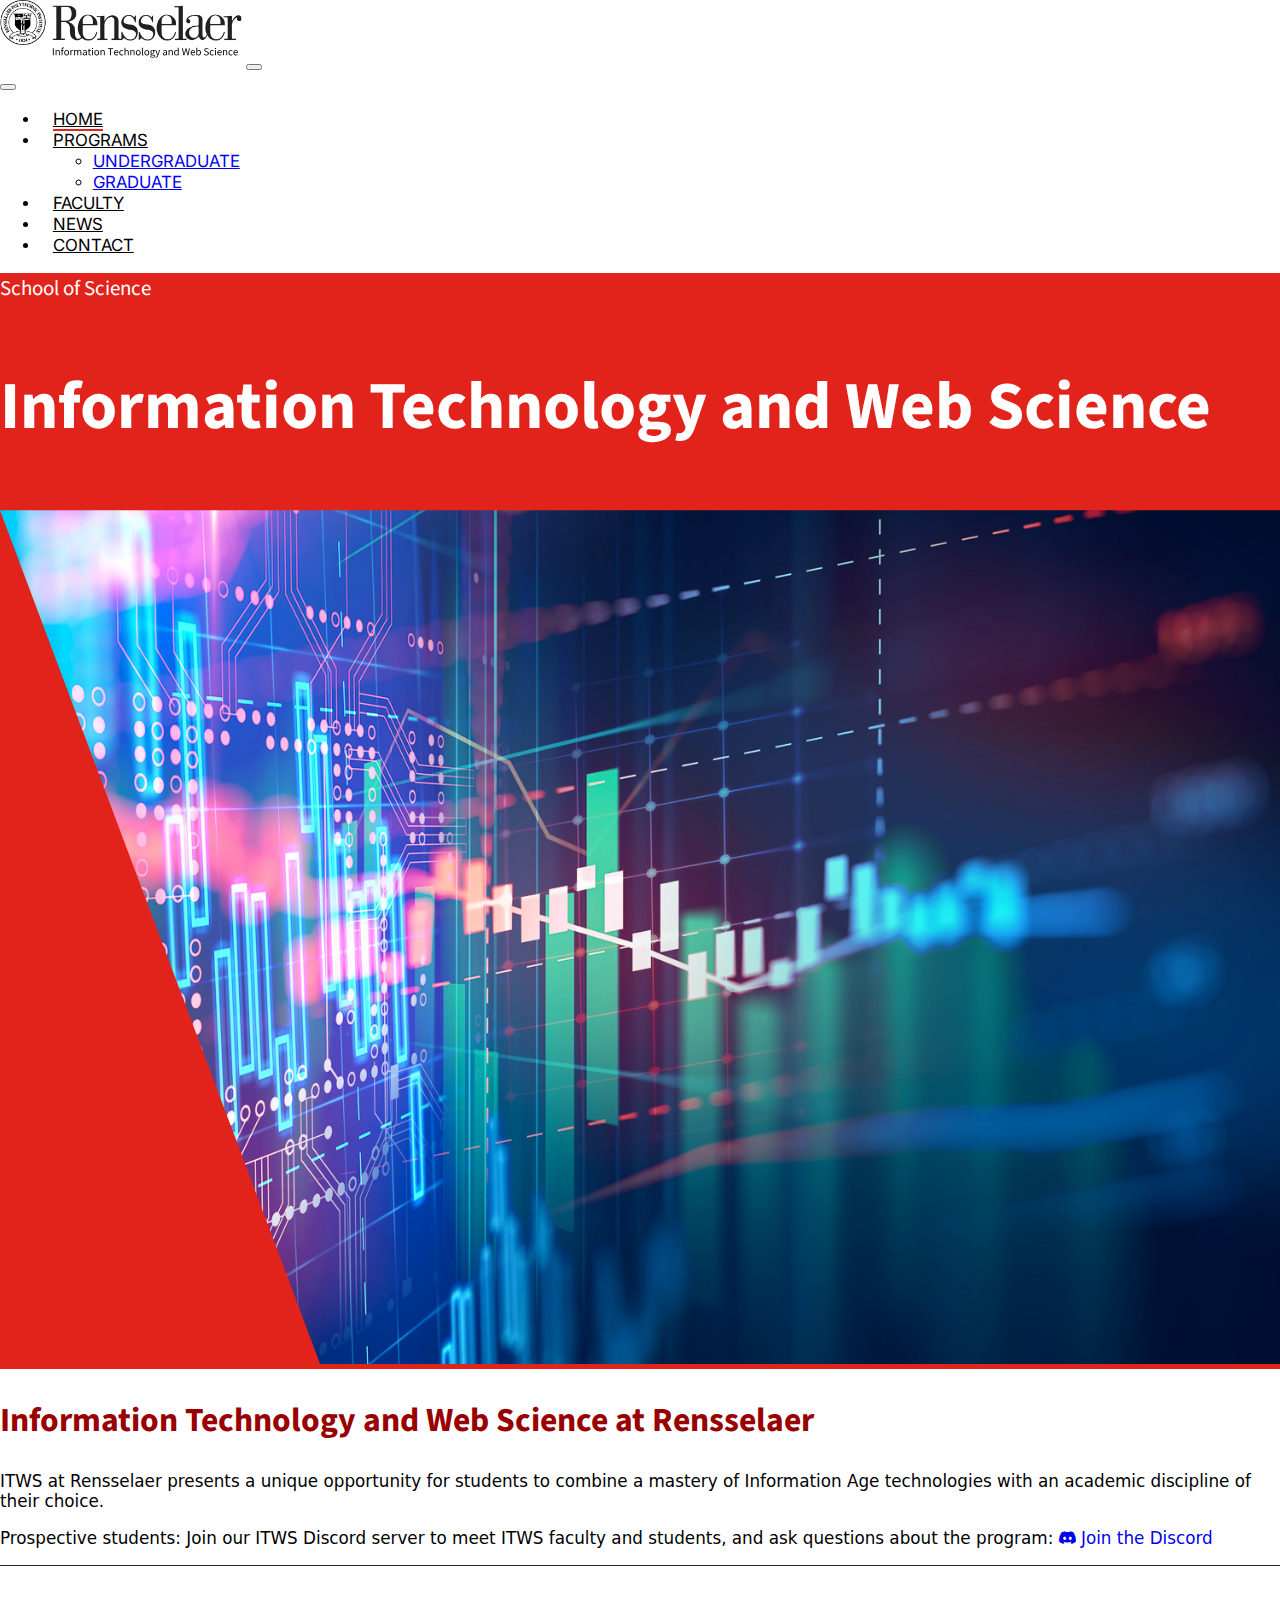
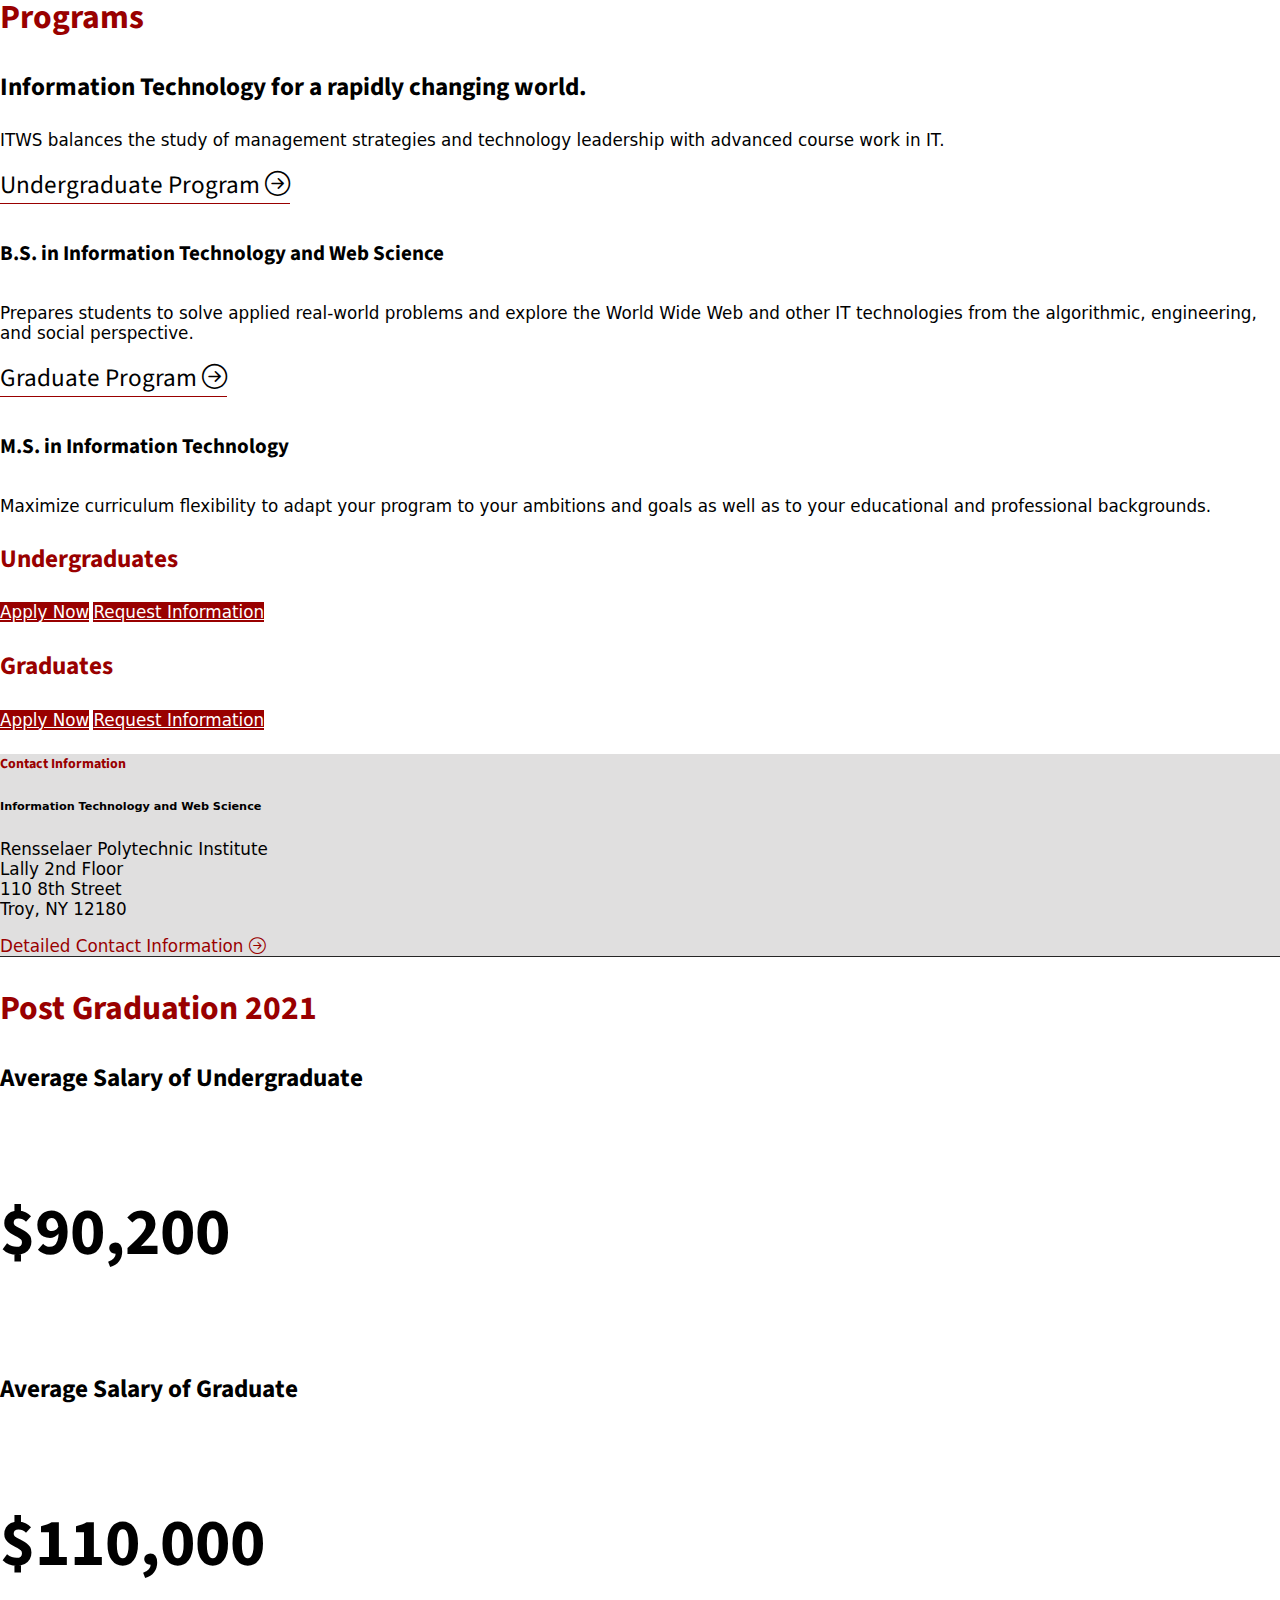
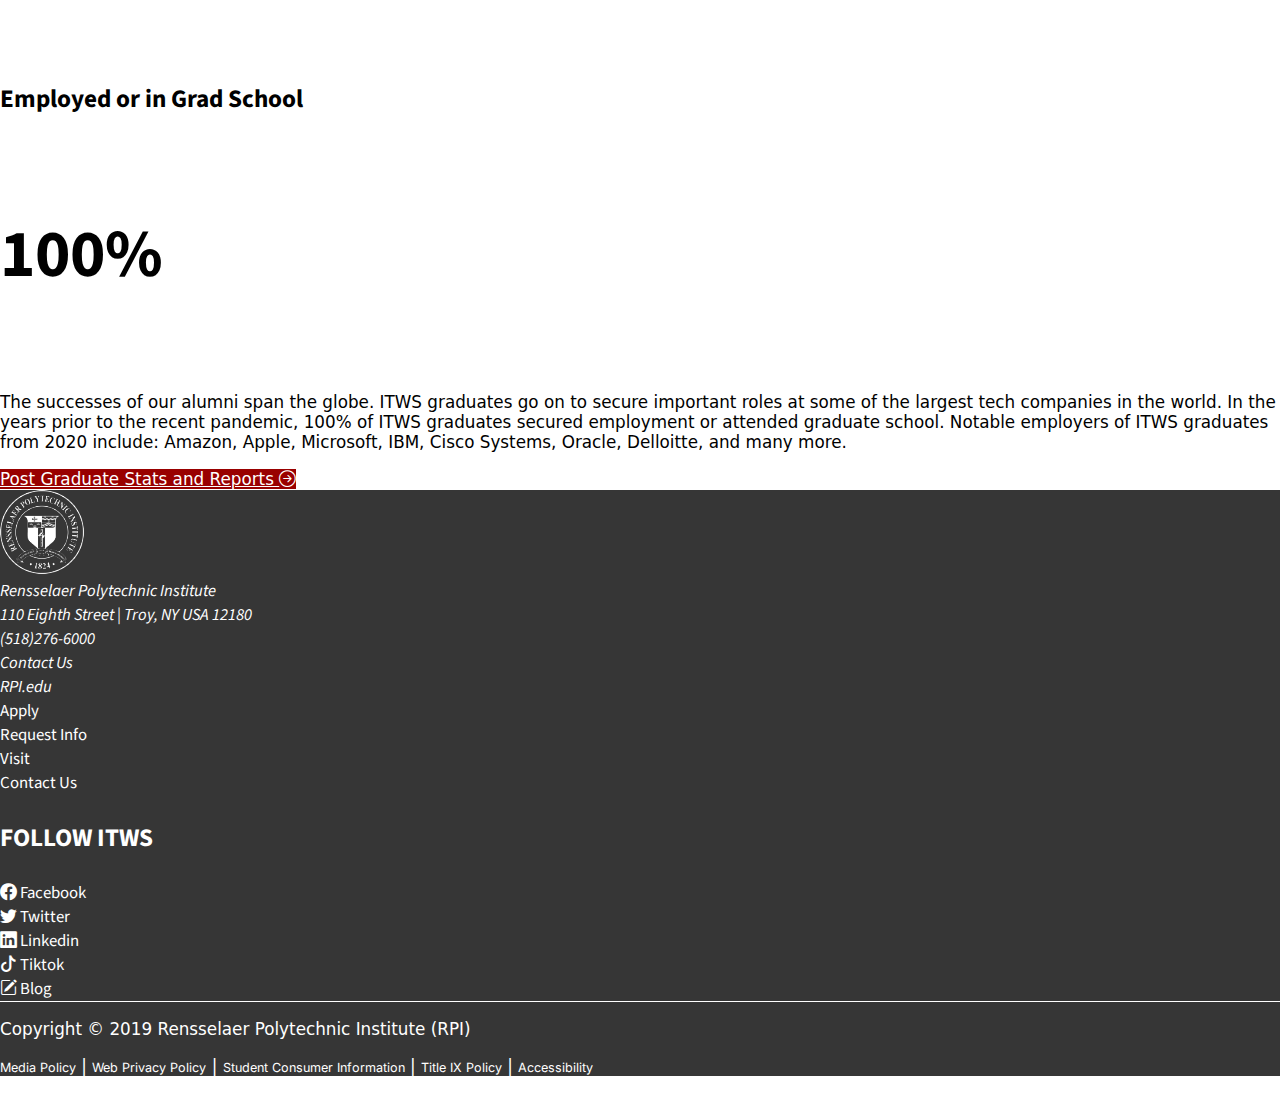
<file: lab3/index.html>
<!DOCTYPE html>
<html lang="en-US">

<head>
    <!--meta tags-->
    <meta charset="UTF-8">
    <meta name="viewport" content="width=device-width, initial-scale=1.0">
    <meta name="description" content="Home Page">
    <!-- Latest compiled and minified bootstrap CSS -->
    <link href="https://cdn.jsdelivr.net/npm/bootstrap@5.2.1/dist/css/bootstrap.min.css" rel="stylesheet"
        integrity="sha384-iYQeCzEYFbKjA/T2uDLTpkwGzCiq6soy8tYaI1GyVh/UjpbCx/TYkiZhlZB6+fzT" crossorigin="anonymous">
    <link rel="stylesheet" href="https://cdn.jsdelivr.net/npm/bootstrap-icons@1.8.3/font/bootstrap-icons.css">
    <!--Fonts and CSS-->
    <link rel="preconnect" href="https://fonts.googleapis.com">
    <link rel="preconnect" href="https://fonts.gstatic.com" crossorigin>
    <link href="https://fonts.googleapis.com/css2?family=Inter&family=Source+Sans+Pro&display=swap" rel="stylesheet">
    <link rel="stylesheet" href="style.css">
    <!-- Bootstrap JavaScript Bundle with Popper -->
    <script src="https://cdn.jsdelivr.net/npm/bootstrap@5.2.1/dist/js/bootstrap.bundle.min.js"
        integrity="sha384-u1OknCvxWvY5kfmNBILK2hRnQC3Pr17a+RTT6rIHI7NnikvbZlHgTPOOmMi466C8" crossorigin="anonymous"
        defer></script>
    <!-- custom js -->
    <script src="index.js"></script>
    <title>Information Technology and Web Science | Science at Rensselaer</title>
</head>

<body class="min-vh-100">
    <!-- Site Header -->
    <header class="container-fluid sticky-top">
        <!-- Site Nav Bar -->
        <nav class="navbar navbar-expand-lg navbar-light container-xxl">
            <!-- Site Logo -->
            <a href="index.html" class="navbar-brand"><img id="ITWS-logo" src="Resources/RPI-ITWS-logo-black-howelc.svg"
                    alt="Rensselaer Information Technology and Web Science"></a>
            <!-- Mobile Nav Button -->
            <button class="navbar-toggler" type="button" data-bs-toggle="offcanvas" data-bs-target="#ITWS-Navbar"
                aria-controls="ITWS-Navbar"><span class="navbar-toggler-icon"></span></button>
            <!-- Start of off canvas nav -->
            <div class="offcanvas offcanvas-end" tabindex="-1" id="ITWS-Navbar">
                <div class="offcanvas-header">
                    <button type="button" class="btn-close" data-bs-dismiss="offcanvas" aria-label="Close"></button>
                </div>
                <div class="offcanvas-body">
                    <ul class="navbar-nav justify-content-end flex-grow-1 pe-3">
                        <li class="nav-item">
                            <a class="nav-link active-item" aria-current="page" href="index.html">Home</a>
                        </li>
                        <li class="nav-item dropdown">
                            <a class="nav-link dropdown-toggle" href="#" role="button" data-bs-toggle="dropdown"
                                aria-expanded="false">Programs</a>
                            <ul class="dropdown-menu">
                                <li><a class="dropdown-item" href="undergraduate.html">Undergraduate</a></li>
                                <li><a class="dropdown-item" href="graduate.html">Graduate</a></li>
                            </ul>
                        </li>
                        <li class="nav-item">
                            <a class="nav-link" href="faculty.html">Faculty</a>
                        </li>
                        <li class="nav-item">
                            <a class="nav-link" href="news.html">News</a>
                        </li>
                        <li class="nav-item">
                            <a class="nav-link" href="contact.html">Contact</a>
                        </li>
                    </ul>
                </div>
            </div>
        </nav>
    </header>
    <!-- Photo and hook under nav -->
    <div class="undernav-home">
        <div class="container-xxl">
            <div class="row">
                <div class="col-7 pt-5">
                    <a class="unh-link unh-sub-head" href="https://science.rpi.edu/">
                        School of Science
                    </a>
                    <h2 class="unh-head">Information Technology and Web Science</h2>
                </div>
                <div class="col"><img class="unh-img-clip" src="Resources/background-img-1.jpg"
                        alt="Information Forecast Graph"></div>
            </div>
        </div>
    </div>
    <!-- first section of ITWS Homepage -->
    <section class="intro-sec container-xxl pt-5 pb-3">
        <h2 class="home-head text-center">
            Information Technology and Web Science at Rensselaer
        </h2>
        <p class="home-body text-center">ITWS at Rensselaer presents a unique opportunity for students to combine a
            mastery
            of
            Information Age technologies with an academic discipline of their choice.</p>
        <p class="home-body text-center">Prospective students: Join our ITWS Discord server to meet ITWS faculty and
            students,
            and ask questions about the program: <a id="discord-logo" class="bi bi-discord"
                href="https://discord.gg/HRYuxjAtft"> Join the Discord</a></p>
    </section>
    <!-- Section that hold programs info and contact info -->
    <section class="programs-sec container-xxl pt-4 pb-3">
        <h2 class="home-head">Programs</h2>
        <div class="row">
            <div class="col-md-9 pb-3 pt-2">
                <h3 class="home-sub-head">Information Technology for a rapidly changing world.</h3>
                <p class="home-body">ITWS balances the study of management strategies and technology leadership with
                    advanced course work
                    in IT.</p>

                <div class="pt-5">
                    <a class="home-sub-head home-head-link pb-2" href="undergraduate.html">Undergraduate Program <i
                            class="bi bi-arrow-right-circle"></i></a>
                </div>
                <h5 class="home-sub-head2 pt-4 ps-3">B.S. in Information Technology and Web Science</h5>
                <p class="home-body ps-3">Prepares students to solve applied real-world problems and explore the World
                    Wide
                    Web and other IT technologies from the algorithmic, engineering, and social perspective.</p>

                <div class="pt-5">
                    <a class="home-sub-head home-head-link pb-2" href="graduate.html">Graduate Program <i
                            class="bi bi-arrow-right-circle"></i></a>
                </div>
                <h5 class="home-sub-head2 pt-4 ps-3">M.S. in Information Technology</h5>
                <p class="home-body ps-3">Maximize curriculum flexibility to adapt your program to your ambitions and
                    goals
                    as well as to your educational and professional backgrounds.</p>
            </div>
            <div class="col-md">
                <h3 class="home-sub-head3 pb-2">Undergraduates</h3>

                <a class="btn btn-dark mt-2" href="https://admissions.rpi.edu/undergraduate/apply" role="button">Apply
                    Now</a>
                <a class="btn btn-dark mt-2" href="https://admissions.rpi.edu/undergraduate/apply" role="button">Request
                    Information</a>

                <div class="pt-4">

                    <h3 class="home-sub-head3 pb-2">Graduates</h3>

                    <a class="btn btn-dark mt-2" href="https://admissions.rpi.edu/graduate" role="button">Apply
                        Now</a>
                    <a class="btn btn-dark mt-2" href="https://apply.rpi.edu/register/GAOwebinquiry"
                        role="button">Request
                        Information</a>
                </div>
                <!-- contact-info card -->
                <div class="pt-5">
                    <div class="card">
                        <div class="card-body info-card">
                            <h5 class="card-title info-card mb-3">Contact Information</h5>
                            <h6 class="card-subtitle info-card mb-2">Information Technology and Web Science</h6>
                            <p class="card-text info-card">Rensselaer Polytechnic Institute <br>
                                Lally 2nd Floor<br>
                                110 8th Street<br>
                                Troy, NY 12180</p>
                            <a href="contact.html" class="card-link info-card link-style">Detailed Contact
                                Information <i class="bi bi-arrow-right-circle"></i> </a>
                        </div>
                    </div>
                </div>
            </div>
        </div>
    </section>

    <!-- Program Outcomes -->
    <section class="outcomes-sec py-5 container-xxl">
        <h2 class="home-head text-center">Post Graduation 2021</h2>
        <div class="row">
            <div class="col">
                <h3 class="home-sub-head text-center pt-3">
                    Average Salary of Undergraduate
                </h3>
                <h4 class="home-sub-head4 text-center">$90,200</h4>

            </div>
            <div class="col">
                <h3 class="home-sub-head text-center pt-3">
                    Average Salary of Graduate
                </h3>
                <h4 class="home-sub-head4 text-center">$110,000</h4>
            </div>
            <div class="col">
                <h3 class="home-sub-head text-center pt-3">
                    Employed or in Grad School
                </h3>
                <h4 class="home-sub-head4 text-center">100%</h4>
            </div>
        </div>
        <p class="home-body pt-4">The successes of our alumni span the globe. ITWS graduates go on to secure important
            roles at some of the largest tech companies in the world.
            In the years prior to the recent pandemic, 100% of ITWS graduates secured employment or attended graduate
            school. Notable employers of ITWS graduates from 2020 include: Amazon, Apple, Microsoft, IBM, Cisco
            Systems, Oracle, Delloitte, and many more.</p>
        <a href="https://ccpd.rpi.edu/students/job-search/hiring-statistics" class="btn btn-dark mt-2">
            Post Graduate Stats and Reports <i class="bi bi-arrow-right-circle"></i></a>
    </section>

    <!-- Site Footer -->
    <footer class="vert-spacing">
        <div class="container-xxl py-3">
            <div class="row py-3 footer-div-1 justify-content-end">
                <div class="col-md-1 text-center text-md-start pb-1 pr-1">
                    <img src="Resources/RPI-Seal-White.svg" class="RPI-seal-bottom" alt="RPI Seal">
                </div>
                <address class="col-md-3">
                    <div class="footer-text text-center text-md-start">
                        Rensselaer Polytechnic Institute
                    </div>
                    <div class="footer-text text-center text-md-start">
                        110 Eighth Street | Troy, NY USA 12180
                    </div>
                    <div class="text-center text-md-start"><a href="tel:(518)276-6000" class="footer-text ">
                            (518)276-6000
                        </a>
                    </div>
                    <div class="text-center text-md-start">
                        <a href="https://info.rpi.edu/" class="footer-text">
                            Contact Us
                        </a>
                    </div>
                    <div class="text-center text-md-start">
                        <a href="https://rpi.edu/" class="footer-text">
                            RPI.edu
                        </a>
                    </div>
                </address>
                <div class="col-md-2 offset-md-2 py-3">
                    <div class="text-center text-md-start py-1">
                        <a class="footer-text" href="https://admissions.rpi.edu/">Apply</a>
                    </div>
                    <div class="text-center text-md-start py-1">
                        <a class="footer-text"
                            href="https://apply-undergrad.rpi.edu/register/information_request">Request Info</a>
                    </div>
                    <div class="text-center text-md-start py-1">
                        <a class="footer-text" href="https://info.rpi.edu/visit">Visit</a>
                    </div>
                    <div class="text-center text-md-start py-1">
                        <a class="footer-text" href="contact.html">Contact Us</a>
                    </div>
                </div>
                <div class="col-md offset-md-2 py-1">
                    <h3 class="footer-head text-center text-md-start">Follow ITWS</h3>
                    <!--Facebook-->
                    <div class="text-center text-md-start py-1">
                        <a class="footer-text" href="https://www.facebook.com/ITWSRPI"><i class="bi bi-facebook"></i>
                            Facebook</a>
                    </div>
                    <!-- Twitter -->
                    <div class="text-center text-md-start py-1">
                        <a class="footer-text" href="https://twitter.com/rpi_itws"><i class="bi bi-twitter"></i>
                            Twitter</a>
                    </div>
                    <!-- Linkedin -->
                    <div class="text-center text-md-start py-1">
                        <a class="footer-text" href="https://linkedin.com/groups/137071/"><i class="bi bi-linkedin"></i>
                            Linkedin</a>
                    </div>
                    <!-- Tiktok -->
                    <div class="text-center text-md-start py-1">
                        <a class="footer-text" href="https://www.tiktok.com/@itwsatrpi?lang=en"><i
                                class="bi bi-tiktok"></i> Tiktok</a>
                    </div>
                    <!-- Blog -->
                    <div class="text-center text-md-start py-1">
                        <a class="footer-text" href="https://itwsatrpi.blogspot.com/"><i
                                class="bi bi-pencil-square"></i> Blog</a>
                    </div>
                </div>
            </div>
            <div class="text-center pt-2">
                <p class="copyright">Copyright © 2019 Rensselaer Polytechnic Institute (RPI)</p>
            </div>
            <div class="text-center">
                <p class="copyright">
                    <a class="px-1 policy-link" href="https://scer.rpi.edu/">Media Policy</a>
                    |
                    <a class="px-1 policy-link" href="https://info.rpi.edu/web-privacy-statement">Web Privacy Policy</a>
                    |
                    <a class="px-1 policy-link" href="https://info.rpi.edu/student-consumer-information">Student
                        Consumer Information</a>
                    |
                    <a class="px-1 policy-link" href="https://sexualviolence.rpi.edu/">Title IX Policy</a>
                    |
                    <a class="px-1 policy-link" href="https://info.rpi.edu/statement-of-accessibility">Accessibility</a>
                </p>
            </div>
        </div>
    </footer>
</body>

</html>
</file>
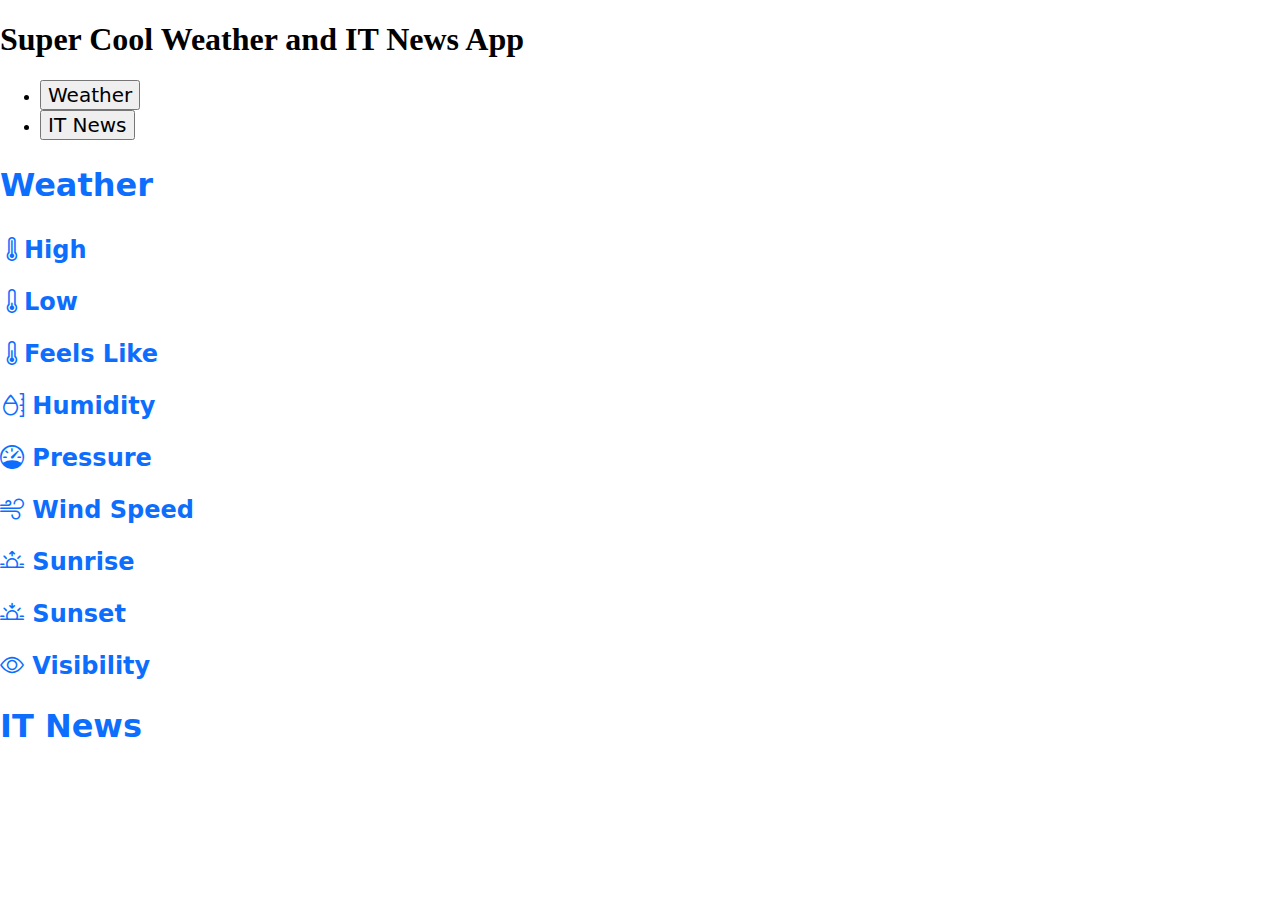
<file: lab4/index.html>
<!DOCTYPE html>
<html lang="en-US">

<head>
    <!--meta tags-->
    <meta charset="UTF-8">
    <meta name="viewport" content="width=device-width, initial-scale=1.0">
    <meta name="description" content="An app that uses Open Weather API and News Data API">
    <!-- Latest compiled and minified bootstrap CSS -->
    <link href="https://cdn.jsdelivr.net/npm/bootstrap@5.2.1/dist/css/bootstrap.min.css" rel="stylesheet"
        integrity="sha384-iYQeCzEYFbKjA/T2uDLTpkwGzCiq6soy8tYaI1GyVh/UjpbCx/TYkiZhlZB6+fzT" crossorigin="anonymous">
    <link rel="stylesheet" href="https://cdn.jsdelivr.net/npm/bootstrap-icons@1.8.3/font/bootstrap-icons.css">
    <!--Fonts and CSS-->
    <link rel="stylesheet" href="style.css">
    <!-- Bootstrap JavaScript Bundle with Popper -->
    <script src="https://cdn.jsdelivr.net/npm/bootstrap@5.2.1/dist/js/bootstrap.bundle.min.js"
        integrity="sha384-u1OknCvxWvY5kfmNBILK2hRnQC3Pr17a+RTT6rIHI7NnikvbZlHgTPOOmMi466C8" crossorigin="anonymous"
        defer></script>
    <!-- jQuery Ajax Library -->
    <script src="https://ajax.googleapis.com/ajax/libs/jquery/3.6.0/jquery.min.js" defer></script>
    <!-- custom js -->
    <script src="index.js" defer></script>
    <title>Weather and IT News app</title>
</head>

<body>
    <header>
        <h1 class="text-center">Super Cool Weather and IT News App</h1>
    </header>
    <nav class="container-xxl">
        <ul class="nav nav-tabs" id="appSwitch" role="tablist">
            <li class="nav-item" role="presentation">
                <button class="nav-link active" id="weather" data-bs-toggle="tab" data-bs-target="#weather-tab-display"
                    type="button" aria-controls="weather-tab-display" aria-selected="true" role="tab">Weather</button>
            </li>
            <li class="nav-item" role="presentation">
                <button class="nav-link" id="other" data-bs-toggle="tab" data-bs-target="#news-tab-display"
                    type="button" aria-controls="news-tab-display" aria-selected="false" role="tab">IT News</button>
            </li>
        </ul>
    </nav>
    <div class="tab-content container-xxl border border-top-0 rounded-4 mb-5" id="tab-display">
        <div class="tab-pane fade show active" id="weather-tab-display" role="tabpanel" aria-labelledby="weather"
            tabindex="0">
            <h2 class="text-center pt-2 head-text-1">Weather</h2>
            <h3 id="city" class="text-center head-text-3"></h3>
            <h3 id="temp" class="text-center head-text-3"></h3>
            <h4 id="weather-desc" class="text-center head-text-3"></h4>
            <div class="row">
                <div class="col border border-bottom-0 rounded-4">
                    <div class="row pt-3">
                        <div class="col text-center">
                            <h3 class="head-text-2"><i class="bi bi-thermometer-high"></i>High</h3>
                            <p class="body-text" id="high-temp"></p>

                        </div>
                        <div class="col text-center">
                            <h3 class="head-text-2"><i class="bi bi-thermometer-low"></i>Low</h3>
                            <p class="body-text" id="low-temp"></p>
                        </div>
                        <div class="col-12 text-center">
                            <h3 class="head-text-2"><i class="bi bi-thermometer-half"></i>Feels Like</h3>
                            <p class="body-text" id="real-feel"></p>
                        </div>
                    </div>
                </div>
                <div class="col-md border border-bottom-0 rounded-4">
                    <div class="row pt-3">
                        <div class="col text-center">
                            <h3 class="head-text-2"><i class="bi bi-moisture"></i> Humidity</h3>
                            <p class="body-text" id="humidity"></p>
                        </div>
                        <div class="col text-center">
                            <h3 class="head-text-2"><i class="bi bi-speedometer"></i> Pressure</h3>
                            <p class="body-text" id="pressure"></p>
                        </div>
                        <div class="col-12 text-center">
                            <h3 class="head-text-2"><i class="bi bi-wind"></i> Wind Speed</h3>
                            <p class="body-text" id="wind-speed"></p>

                        </div>
                    </div>
                </div>
                <div class="col-md border border-bottom-0 rounded-4">
                    <div class="row pt-3">
                        <div class="col text-center">
                            <h3 class="head-text-2"><i class="bi bi-sunrise"></i> Sunrise</h3>
                            <p class="body-text" id="sunrise"></p>
                        </div>
                        <div class="col text-center">
                            <h3 class="head-text-2"><i class="bi bi-sunset"></i> Sunset</h3>
                            <p class="body-text" id="sunset"></p>
                        </div>
                        <div class="col-12 text-center">
                            <h3 class="head-text-2"><i class="bi bi-eye"></i> Visibility</h3>
                            <p class="body-text" id="visibility"></p>

                        </div>
                    </div>
                </div>
            </div>

        </div>
        <div class="tab-pane fade" id="news-tab-display" role="tabpanel" aria-labelledby="other" tabindex="0">
            <h2 class="text-center pt-2 head-text-1">IT News</h2>
            <div class="row p-3">
                <div class="col-md text-center border rounded m-3" id="story-1">
                </div>
                <div class="col-md text-center border rounded m-3" id="story-2">
                </div>
                <div class="col-md text-center border rounded m-3" id="story-3">
                </div>
            </div>
            <div class="row p-3">
                <div class="col-md text-center border rounded m-3" id="story-4">
                </div>
                <div class="col-md text-center border rounded m-3" id="story-5">
                </div>
                <div class="col-md text-center border rounded m-3" id="story-6">
                </div>
            </div>
        </div>

    </div>

</body>

</html>
</file>
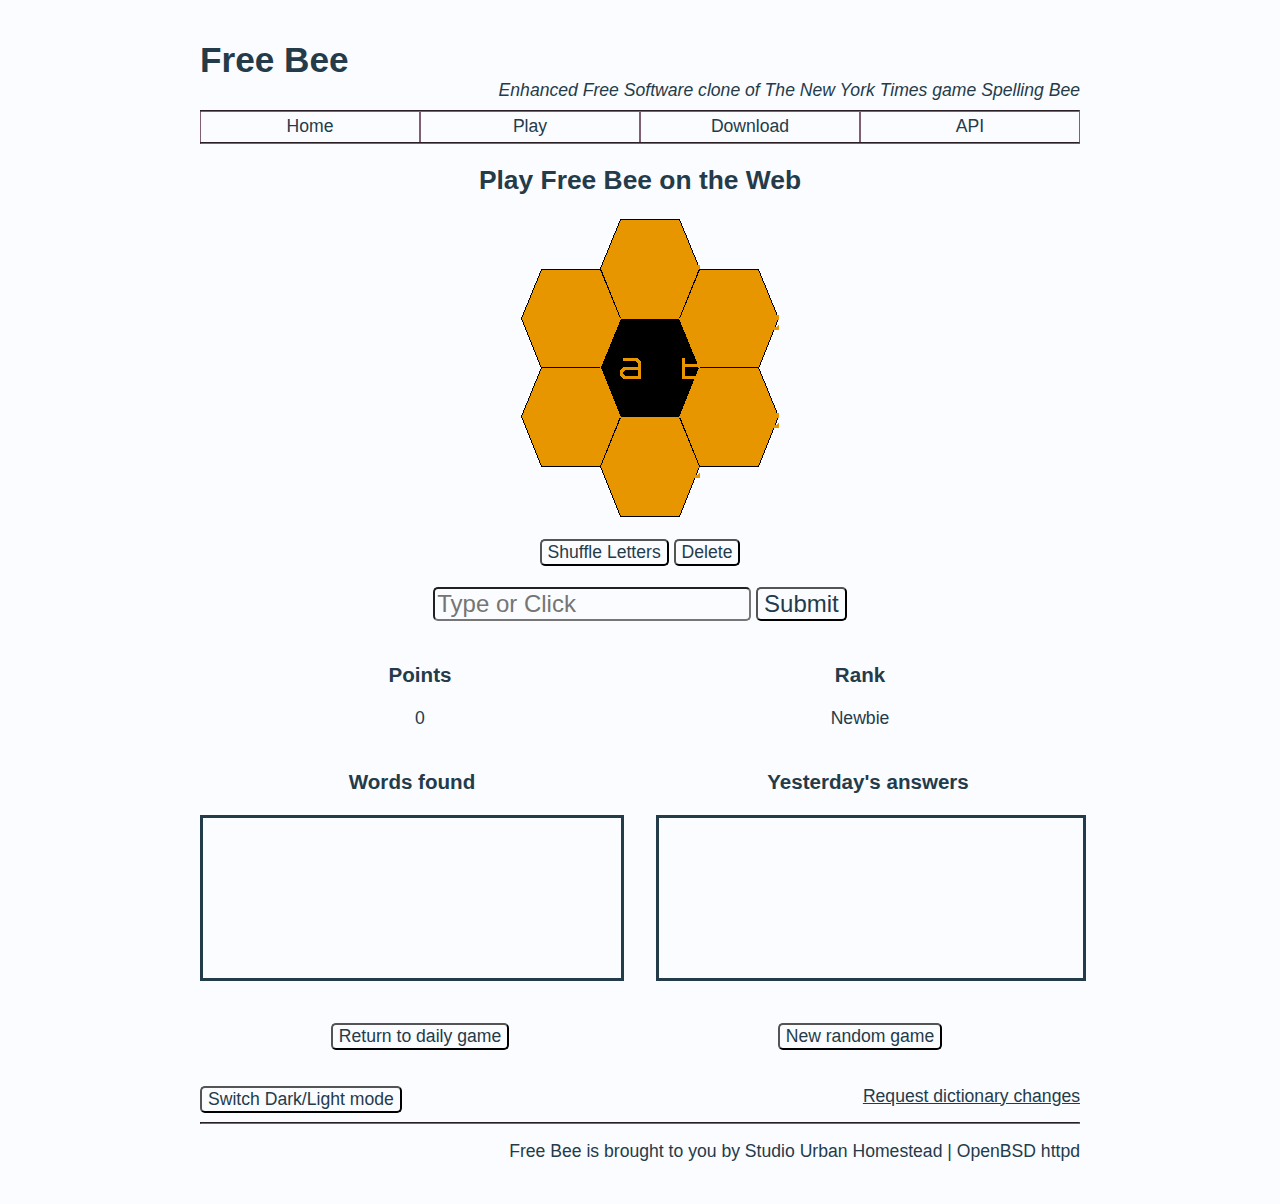
<file: lab6/index.html>
<!--
Copyright (c) 2020-2021 Brian Callahan <bcallah@openbsd.org>

Permission to use, copy, modify, and distribute this software for any
purpose with or without fee is hereby granted, provided that the above
copyright notice and this permission notice appear in all copies.

THE SOFTWARE IS PROVIDED "AS IS" AND THE AUTHOR DISCLAIMS ALL WARRANTIES
WITH REGARD TO THIS SOFTWARE INCLUDING ALL IMPLIED WARRANTIES OF
MERCHANTABILITY AND FITNESS. IN NO EVENT SHALL THE AUTHOR BE LIABLE FOR
ANY SPECIAL, DIRECT, INDIRECT, OR CONSEQUENTIAL DAMAGES OR ANY DAMAGES
WHATSOEVER RESULTING FROM LOSS OF USE, DATA OR PROFITS, WHETHER IN AN
ACTION OF CONTRACT, NEGLIGENCE OR OTHER TORTIOUS ACTION, ARISING OUT OF
OR IN CONNECTION WITH THE USE OR PERFORMANCE OF THIS SOFTWARE.
-->

<!doctype html>

<html lang="en-US">

<head>
	<meta charset="utf-8">
	<meta name="viewport" content="width=device-width, initial-scale=1">
	<link rel="shortcut icon" type="image/png" href="../favicon.png">
	<link rel="stylesheet" href="style.min.css">
	<script src="index.min.js" defer></script>
	<meta name="description" content="Enhanced Free Software clone of The New York Times game Spelling Bee">
	<title>Free Bee</title>
</head>

<body>
	<header>
		<div id="main">
			<h1><a href="#" class="top">Free Bee</a></h1>
			<p class="subtitle">Enhanced Free Software clone of The New York Times game Spelling Bee</p>
			<hr>
			<nav class="navbar">
				<a class="nav-link" href="#">Home</a>
				<a class="nav-link" href="#">Play</a>
				<a class="nav-link" href="#">Download</a>
				<a class="nav-link" href="#">API</a>
			</nav>
			<hr>
		</div>
		<h2 id="play" class="text-center">Play Free Bee on the Web</h2>
	</header>
	<div id="game">
		<div id="playfield">
			<div id="playfield-bg">
				<div id="comb1" class="bg fb-i -comb">
					<div id="play1" class="fg fb-i"></div>
				</div>
				<div id="comb2" class="bg fb-i -comb">
					<div id="play2" class="fg fb-i"></div>
				</div>
				<div id="comb3" class="bg fb-i -comb">
					<div id="play3" class="fg fb-i"></div>
				</div>
				<div id="comb4" class="bg fb-i -comb">
					<div id="play4" class="fg fb-i"></div>
				</div>
				<div id="comb5" class="bg fb-i -comb">
					<div id="play5" class="fg fb-i"></div>
				</div>
				<div id="comb6" class="bg fb-i -comb">
					<div id="play6" class="fg fb-i"></div>
				</div>
				<div id="comb7" class="bg fb-i -comb-inv">
					<div id="play7" class="fg fb-i"></div>
				</div>
			</div>
		</div>
	</div>

	<br>

	<div class="game-buttons text-center">
		<button onclick="shuffle()">Shuffle Letters</button>
		<button onclick="delete_letter()">Delete</button>
	</div>

	<br>

	<div class="game-forms text-center">
		<form id="player-guess" onsubmit="check(); return false">
			<input type="text" id="guess" placeholder="Type or Click">
			<input id="submit-btn" type="submit" value="Submit">
		</form>
	</div>

	<div class="text-center">
		<span id="no-message" class="message">&nbsp;</span>
		<span id="pangram" class="message">Pangram!</span>
		<span id="already-found" class="message">Word already found</span>
		<span id="center-letter" class="message">Must use center letter</span>
		<span id="too-short" class="message">Too short!</span>
		<span id="not-in-list" class="message">Word not in list</span>
	</div>

	<div class="score">
		<div class="text-center">
			<h3>Points</h3>
			<span id="points-update">0</span>
		</div>
		<div class="text-center">
			<h3>Rank</h3>
			<span id="rank-update">Newbie</span>
		</div>
	</div>

	<br>

	<div class="wordlists">
		<div class="today-answers">
			<h3 class="answers">Words found</h3>
			<div class="update-answers">
				<div id="answers-update"></div>
			</div>
		</div>
		<div class="yesterday-answers">
			<h3 id="yesterday-or-random" class="answers">Yesterday's answers</h3>
			<div id="update-random"></div>
		</div>
	</div>

	<br>
	<br>

	<div class="restart">
		<div id="restart-daily-button" class="restart-daily">
			<button onclick="daily()">Return to daily game</button>
		</div>
		<div class="restart-random">
			<button onclick="random()">New random game</button>
			<div id="random-answers">
				<button onclick="show_random()">Show answers</button>
			</div>
		</div>
	</div>

	<br>
	<br>
	<br>
	<div class="access">
		<div class="dmb">
			<button class="dmb" onclick="darkmode()">Switch Dark/Light mode</button>
		</div>
		<div class="dictionary">
			<a href="https://github.com/freebee-game/enable/issues">Request dictionary changes</a>
		</div>
	</div>
	<hr>
	<footer>
		<p id="footer">Free Bee is brought to you by Studio Urban Homestead | OpenBSD httpd</p>
	</footer>


</body>

</html>
</file>
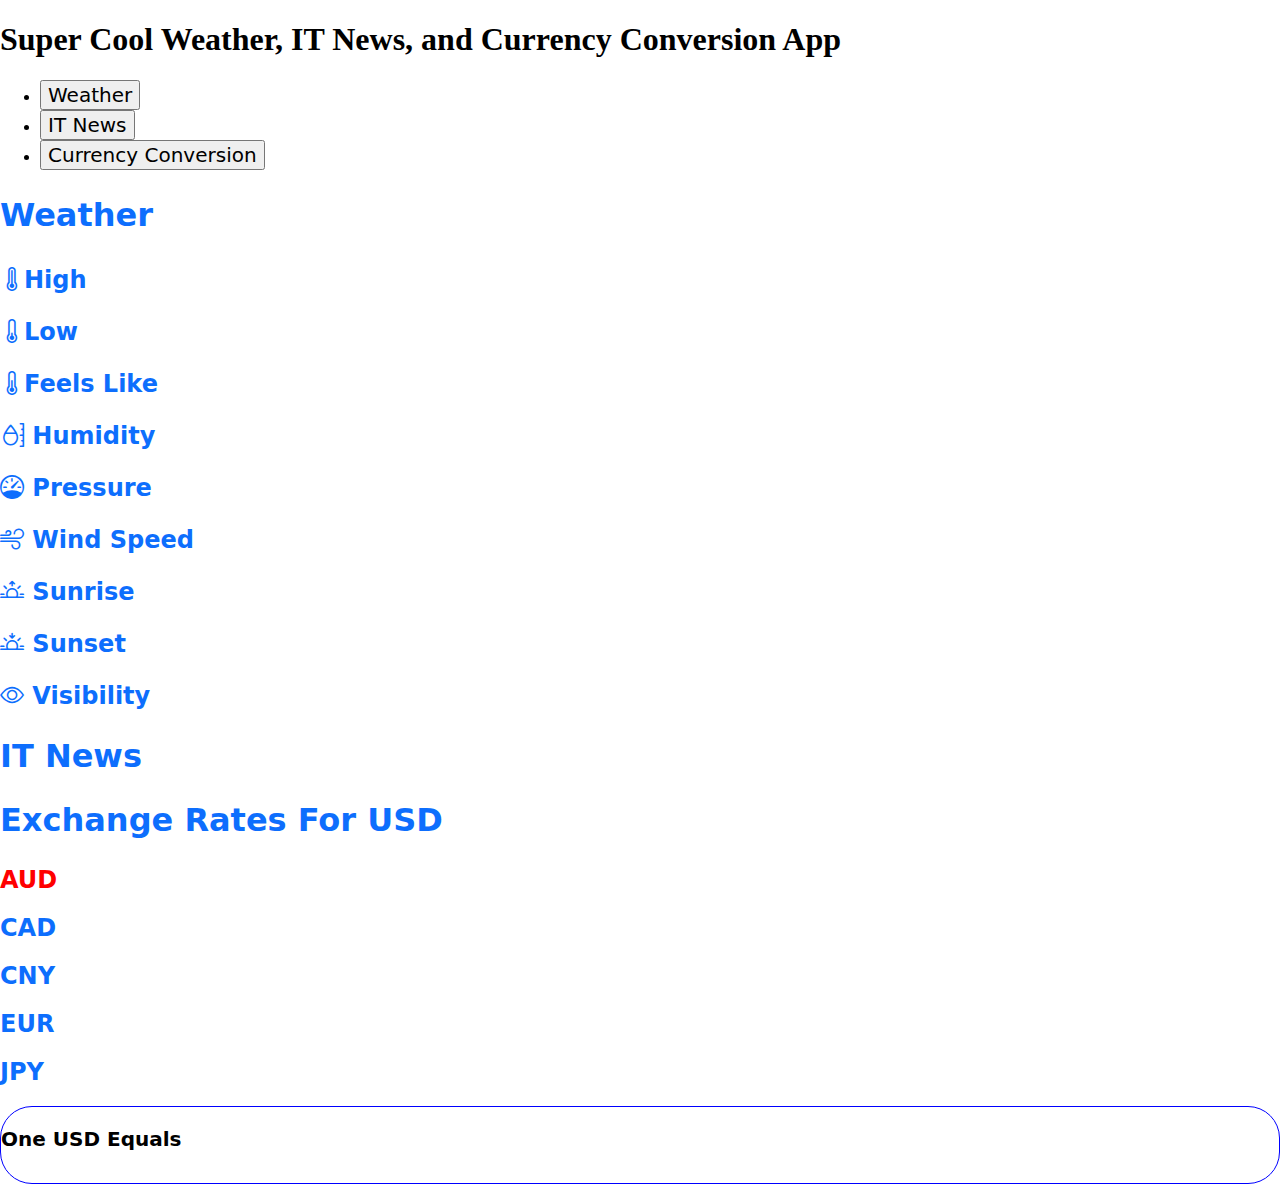
<file: quiz1/index.html>
<!DOCTYPE html>
<html lang="en-US">

<head>
    <!--meta tags-->
    <meta charset="UTF-8">
    <meta name="viewport" content="width=device-width, initial-scale=1.0">
    <meta name="description" content="An app that uses Open Weather API and News Data API">
    <!-- Latest compiled and minified bootstrap CSS -->
    <link href="https://cdn.jsdelivr.net/npm/bootstrap@5.2.1/dist/css/bootstrap.min.css" rel="stylesheet"
        integrity="sha384-iYQeCzEYFbKjA/T2uDLTpkwGzCiq6soy8tYaI1GyVh/UjpbCx/TYkiZhlZB6+fzT" crossorigin="anonymous">
    <link rel="stylesheet" href="https://cdn.jsdelivr.net/npm/bootstrap-icons@1.8.3/font/bootstrap-icons.css">
    <!--Fonts and CSS-->
    <link rel="stylesheet" href="style.css">
    <!-- Bootstrap JavaScript Bundle with Popper -->
    <script src="https://cdn.jsdelivr.net/npm/bootstrap@5.2.1/dist/js/bootstrap.bundle.min.js"
        integrity="sha384-u1OknCvxWvY5kfmNBILK2hRnQC3Pr17a+RTT6rIHI7NnikvbZlHgTPOOmMi466C8" crossorigin="anonymous"
        defer></script>
    <!-- jQuery Ajax Library -->
    <script src="https://ajax.googleapis.com/ajax/libs/jquery/3.6.0/jquery.min.js" defer></script>
    <!-- custom js -->
    <script src="index.js" defer></script>
    <title>Weather, IT News, and Currency Conversion App</title>
</head>

<body>
    <header>
        <h1 class="text-center">Super Cool Weather, IT News, and Currency Conversion App</h1>
    </header>
    <nav class="container-xxl">
        <ul class="nav nav-tabs" id="appSwitch" role="tablist">
            <li class="nav-item" role="presentation">
                <button class="nav-link active" id="weather" data-bs-toggle="tab" data-bs-target="#weather-tab-display"
                    type="button" aria-controls="weather-tab-display" aria-selected="true" role="tab">Weather</button>
            </li>
            <li class="nav-item" role="presentation">
                <button class="nav-link" id="other" data-bs-toggle="tab" data-bs-target="#news-tab-display"
                    type="button" aria-controls="news-tab-display" aria-selected="false" role="tab">IT News</button>
            </li>
            <li class="nav-item" role="presentation">
                <button class="nav-link" id="currency" data-bs-toggle="tab" data-bs-target="#currency-tab-display"
                    type="button" aria-controls="currency-tab-display" aria-selected="false" role="tab">Currency
                    Conversion</button>
            </li>
        </ul>
    </nav>
    <div class="tab-content container-xxl border border-top-0 rounded-4 mb-5" id="tab-display">
        <div class="tab-pane fade show active" id="weather-tab-display" role="tabpanel" aria-labelledby="weather"
            tabindex="0">
            <h2 class="text-center pt-2 head-text-1">Weather</h2>
            <h3 id="city" class="text-center head-text-3"></h3>
            <h3 id="temp" class="text-center head-text-3"></h3>
            <h4 id="weather-desc" class="text-center head-text-3"></h4>
            <div class="row">
                <div class="col border border-bottom-0 rounded-4">
                    <div class="row pt-3">
                        <div class="col text-center">
                            <h3 class="head-text-2"><i class="bi bi-thermometer-high"></i>High</h3>
                            <p class="body-text" id="high-temp"></p>

                        </div>
                        <div class="col text-center">
                            <h3 class="head-text-2"><i class="bi bi-thermometer-low"></i>Low</h3>
                            <p class="body-text" id="low-temp"></p>
                        </div>
                        <div class="col-12 text-center">
                            <h3 class="head-text-2"><i class="bi bi-thermometer-half"></i>Feels Like</h3>
                            <p class="body-text" id="real-feel"></p>
                        </div>
                    </div>
                </div>
                <div class="col-md border border-bottom-0 rounded-4">
                    <div class="row pt-3">
                        <div class="col text-center">
                            <h3 class="head-text-2"><i class="bi bi-moisture"></i> Humidity</h3>
                            <p class="body-text" id="humidity"></p>
                        </div>
                        <div class="col text-center">
                            <h3 class="head-text-2"><i class="bi bi-speedometer"></i> Pressure</h3>
                            <p class="body-text" id="pressure"></p>
                        </div>
                        <div class="col-12 text-center">
                            <h3 class="head-text-2"><i class="bi bi-wind"></i> Wind Speed</h3>
                            <p class="body-text" id="wind-speed"></p>

                        </div>
                    </div>
                </div>
                <div class="col-md border border-bottom-0 rounded-4">
                    <div class="row pt-3">
                        <div class="col text-center">
                            <h3 class="head-text-2"><i class="bi bi-sunrise"></i> Sunrise</h3>
                            <p class="body-text" id="sunrise"></p>
                        </div>
                        <div class="col text-center">
                            <h3 class="head-text-2"><i class="bi bi-sunset"></i> Sunset</h3>
                            <p class="body-text" id="sunset"></p>
                        </div>
                        <div class="col-12 text-center">
                            <h3 class="head-text-2"><i class="bi bi-eye"></i> Visibility</h3>
                            <p class="body-text" id="visibility"></p>

                        </div>
                    </div>
                </div>
            </div>

        </div>
        <div class="tab-pane fade" id="news-tab-display" role="tabpanel" aria-labelledby="other" tabindex="0">
            <h2 class="text-center pt-2 head-text-1">IT News</h2>
            <div class="row p-3">
                <div class="col-md text-center border rounded m-3" id="story-1">
                </div>
                <div class="col-md text-center border rounded m-3" id="story-2">
                </div>
                <div class="col-md text-center border rounded m-3" id="story-3">
                </div>
            </div>
            <div class="row p-3">
                <div class="col-md text-center border rounded m-3" id="story-4">
                </div>
                <div class="col-md text-center border rounded m-3" id="story-5">
                </div>
                <div class="col-md text-center border rounded m-3" id="story-6">
                </div>
            </div>
        </div>
        <div class="tab-pane fade" id="currency-tab-display" role="tabpanel" aria-labelledby="currency" tabindex="0">
            <h2 class="text-center pt-2 head-text-1">Exchange Rates For USD</h2>
            <div class="row text-center pt-3">
                <div class="col">
                    <h2 id="AUD" class="currency-type head-text-2 active-currency">AUD</h2>
                </div>
                <div class="col">
                    <h2 id="CAD" class="currency-type head-text-2">CAD</h2>
                </div>
                <div class="col">
                    <h2 id="CNY" class="currency-type head-text-2">CNY</h2>
                </div>
                <div class="col">
                    <h2 id="EUR" class="currency-type head-text-2">EUR</h2>
                </div>
                <div class="col">
                    <h2 id="JPY" class="currency-type head-text-2">JPY</h2>
                </div>
            </div>
            <div class="currency-display text-center py-2 my-2">
                <h3 class="body-text"><strong>One USD Equals</strong></h3>
                <h3 class="head-text-1" id="displayed-exchange"></h3>
            </div>
        </div>

</body>

</html>
</file>
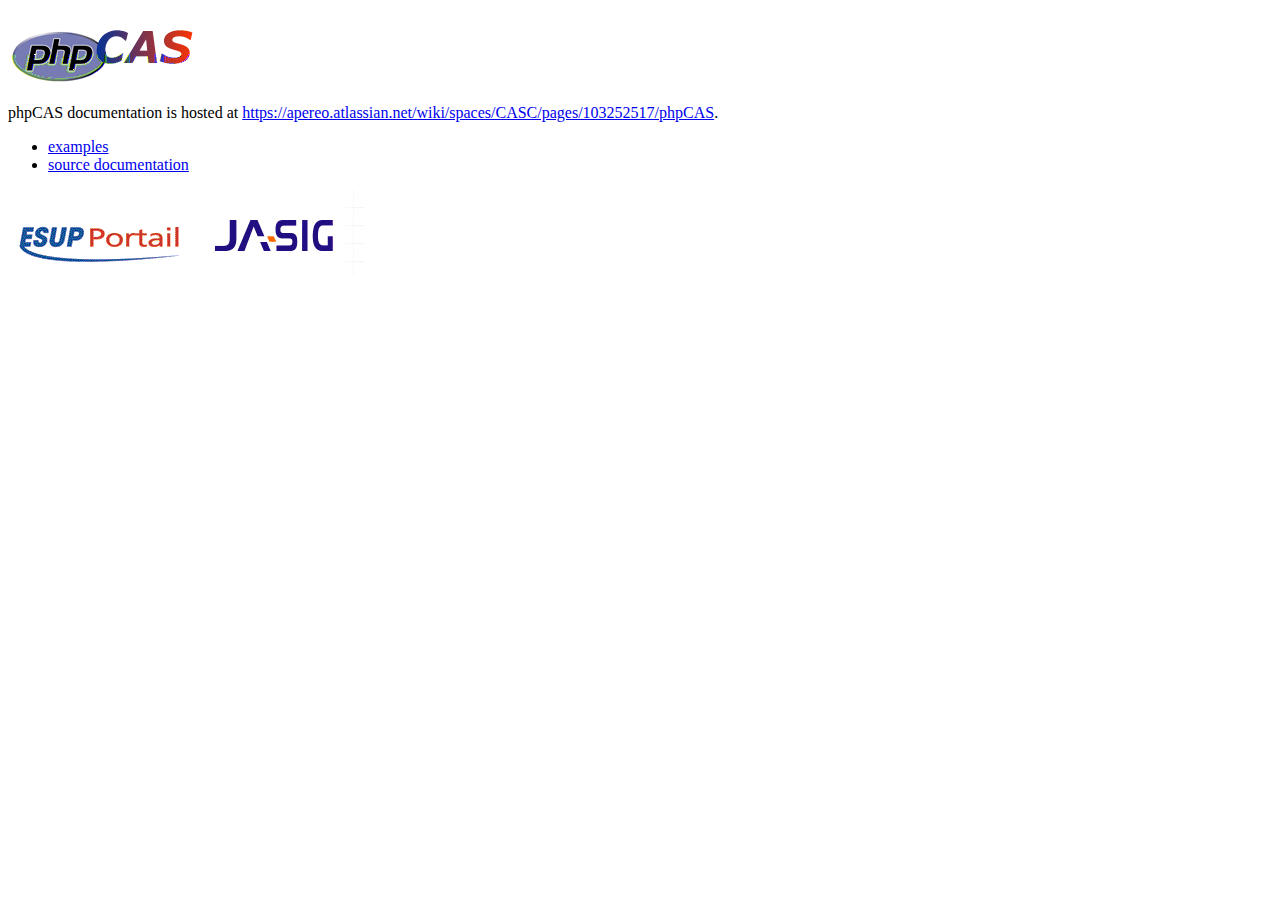
<file: lab8/CAS-1.4.0/docs/index.html>
<?xml version="1.0" encoding="utf-8"?>
<!DOCTYPE html PUBLIC "-//W3C//DTD XHTML 1.0 Strict//EN"
"http://www.w3.org/TR/xhtml1/DTD/xhtml1-strict.dtd">
<html xmlns="http://www.w3.org/1999/xhtml" xml:lang="en" lang="en">
  <head>
    <title>phpCAS</title>
  </head>
  <body>
	<p><img src="images/phpcas.png" width="191" height="68"/></p>
	<p>phpCAS documentation is hosted at <a href="https://apereo.atlassian.net/wiki/spaces/CASC/pages/103252517/phpCAS">https://apereo.atlassian.net/wiki/spaces/CASC/pages/103252517/phpCAS</a>.</p>
	<ul>
	  <li><a href="https://github.com/apereo/phpCAS/tree/master/docs/examples">examples</a></li>
	  <li><a href="api">source documentation</a></li>
  </ul>
	<p><img src="images/esup-portail.png" width="182" height="68"/> <img src="images/jasig.png" width="169" height="87"/></p>
	<p>&nbsp;</p>
  </body>
</html>
</file>
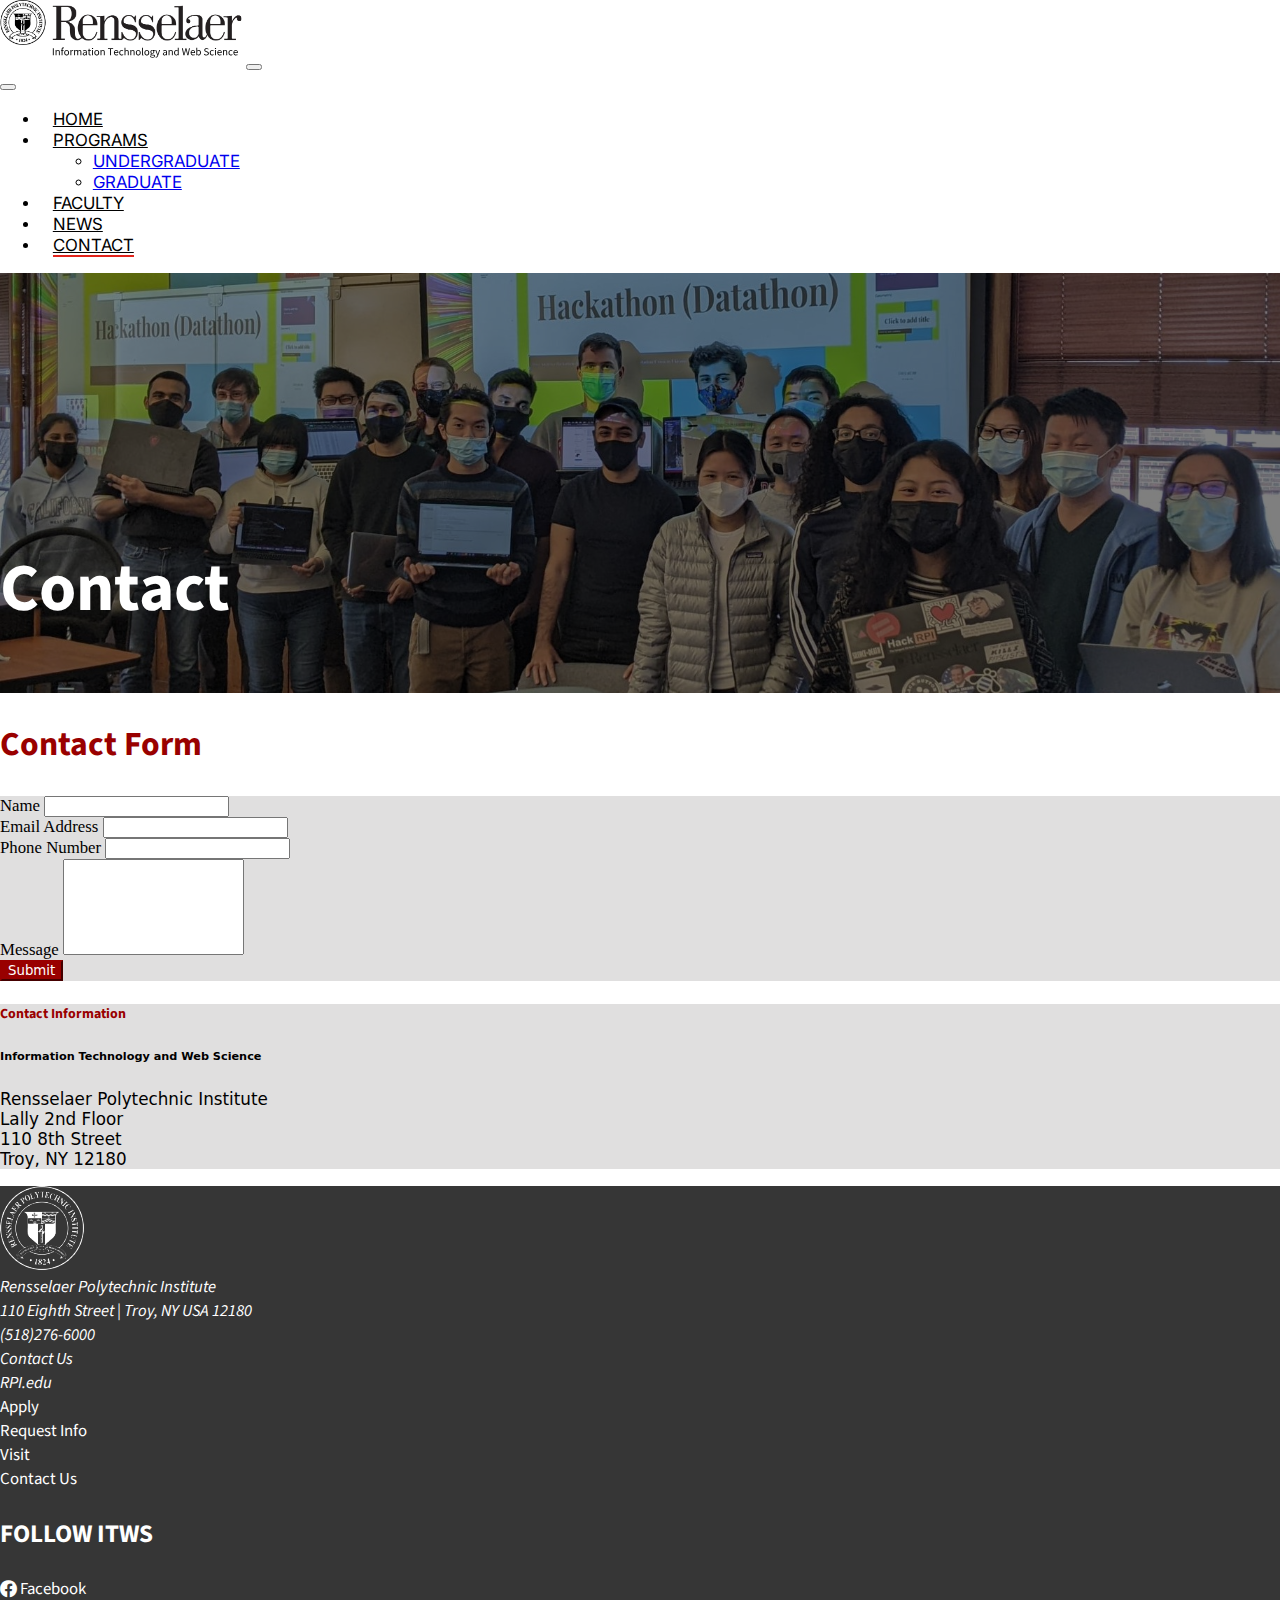
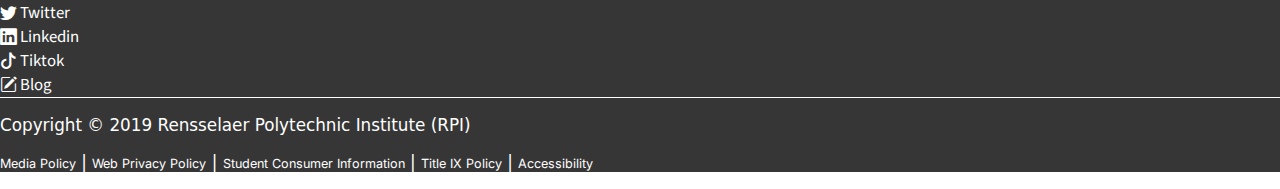
<file: lab3/contact.html>
<!DOCTYPE html>
<html lang="en-US">

<head>
    <!--meta tags-->
    <meta charset="UTF-8">
    <meta name="viewport" content="width=device-width, initial-scale=1.0">
    <meta name="description" content="Contact Page">
    <!-- Latest compiled and minified bootstrap CSS -->
    <link href="https://cdn.jsdelivr.net/npm/bootstrap@5.2.1/dist/css/bootstrap.min.css" rel="stylesheet"
        integrity="sha384-iYQeCzEYFbKjA/T2uDLTpkwGzCiq6soy8tYaI1GyVh/UjpbCx/TYkiZhlZB6+fzT" crossorigin="anonymous">
    <link rel="stylesheet" href="https://cdn.jsdelivr.net/npm/bootstrap-icons@1.8.3/font/bootstrap-icons.css">
    <!--Fonts and CSS-->
    <link rel="preconnect" href="https://fonts.googleapis.com">
    <link rel="preconnect" href="https://fonts.gstatic.com" crossorigin>
    <link href="https://fonts.googleapis.com/css2?family=Inter&family=Source+Sans+Pro&display=swap" rel="stylesheet">
    <link rel="stylesheet" href="style.css">
    <!-- Bootstrap JavaScript Bundle with Popper -->
    <script src="https://cdn.jsdelivr.net/npm/bootstrap@5.2.1/dist/js/bootstrap.bundle.min.js"
        integrity="sha384-u1OknCvxWvY5kfmNBILK2hRnQC3Pr17a+RTT6rIHI7NnikvbZlHgTPOOmMi466C8" crossorigin="anonymous"
        defer></script>
    <!-- custom js -->
    <script src="index.js" defer></script>
    <title>Information Technology and Web Science | Science at Rensselaer</title>
</head>

<body class="min-vh-100">
    <!-- Site Header -->
    <header class="container-fluid sticky-top">
        <!-- Site Nav Bar -->
        <nav class="navbar navbar-expand-lg navbar-light container-xxl">
            <!-- Site Logo -->
            <a href="index.html" class="navbar-brand"><img id="ITWS-logo" src="Resources/RPI-ITWS-logo-black-howelc.svg"
                    alt="Rensselaer Information Technology and Web Science"></a>
            <!-- Mobile Nav Button -->
            <button class="navbar-toggler" type="button" data-bs-toggle="offcanvas" data-bs-target="#ITWS-Navbar"
                aria-controls="ITWS-Navbar"><span class="navbar-toggler-icon"></span></button>
            <!-- Start of off canvas nav -->
            <div class="offcanvas offcanvas-end" tabindex="-1" id="ITWS-Navbar">
                <div class="offcanvas-header">
                    <button type="button" class="btn-close" data-bs-dismiss="offcanvas" aria-label="Close"></button>
                </div>
                <div class="offcanvas-body">
                    <ul class="navbar-nav justify-content-end flex-grow-1 pe-3">
                        <li class="nav-item">
                            <a class="nav-link" href="index.html">Home</a>
                        </li>
                        <li class="nav-item dropdown">
                            <a class="nav-link dropdown-toggle" href="#" role="button" data-bs-toggle="dropdown"
                                aria-expanded="false">Programs</a>
                            <ul class="dropdown-menu">
                                <li><a class="dropdown-item" href="undergraduate.html">Undergraduate</a></li>
                                <li><a class="dropdown-item" href="graduate.html">Graduate</a></li>
                            </ul>
                        </li>
                        <li class="nav-item">
                            <a class="nav-link" href="faculty.html">Faculty</a>
                        </li>
                        <li class="nav-item">
                            <a class="nav-link" href="news.html">News</a>
                        </li>
                        <li class="nav-item">
                            <a class="nav-link active-item" aria-current="page" href="/contact.html">Contact</a>
                        </li>
                    </ul>
                </div>
            </div>
        </nav>
    </header>
    <!-- Photo and hook under nav -->
    <div class="undernav-home">
        <div class="container-xxl contact-un">
            <div class="text-to-bottom">
                <h2 class="unh-head">Contact</h2>
            </div>
        </div>

    </div>
    <!-- first section of contact -->
    <section class="contact-sec py-5 container-xxl">
        <h2 class="home-head">Contact Form</h2>
        <div class="row">
            <div class="col-md-7">
                <form id="contact-form" class="py-3 px-3">
                    <div class="mb-2">
                        <label for="name-input" class="form-label">Name</label>
                        <input type="text" class="form-control" id="name-input" required="required">
                    </div>
                    <div class="mb-2">
                        <label for="email-input" class="form-label">Email Address</label>
                        <input type="email" class="form-control" id="email-input" required="required">
                    </div>
                    <div class="mb-2">
                        <label for="phone-input" class="form-label">Phone Number</label>
                        <input type="tel" class="form-control" id="phone-input">
                    </div>
                    <div class="mb-2">
                        <label for="message-input" class="form-label">Message </label>
                        <textarea class="form-control" id="message-input" rows="6" required="required"></textarea>
                    </div>
                    <button type="submit" class="btn btn-dark" onclick="sendEmail()">Submit</button>
                </form>
            </div>
            <!-- contact info card -->
            <div class="col">
                <div class="card">
                    <div class="card-body info-card">
                        <h5 class="card-title info-card mb-3">Contact Information</h5>
                        <h6 class="card-subtitle info-card mb-2">Information Technology and Web Science</h6>
                        <p class="card-text info-card">Rensselaer Polytechnic Institute <br>
                            Lally 2nd Floor<br>
                            110 8th Street<br>
                            Troy, NY 12180</p>
                    </div>
                </div>
            </div>
        </div>
    </section>

    <!-- Site Footer -->
    <footer class="vert-spacing">
        <div class="container-xxl py-3">
            <div class="row py-3 footer-div-1 justify-content-end">
                <div class="col-md-1 text-center text-md-start pb-1 pr-1">
                    <img src="Resources/RPI-Seal-White.svg" class="RPI-seal-bottom" alt="RPI Seal">
                </div>
                <address class="col-md-3">
                    <div class="footer-text text-center text-md-start">
                        Rensselaer Polytechnic Institute
                    </div>
                    <div class="footer-text text-center text-md-start">
                        110 Eighth Street | Troy, NY USA 12180
                    </div>
                    <div class="text-center text-md-start"><a href="tel:(518)276-6000" class="footer-text ">
                            (518)276-6000
                        </a>
                    </div>
                    <div class="text-center text-md-start">
                        <a href="https://info.rpi.edu/" class="footer-text">
                            Contact Us
                        </a>
                    </div>
                    <div class="text-center text-md-start">
                        <a href="https://rpi.edu/" class="footer-text">
                            RPI.edu
                        </a>
                    </div>
                </address>
                <div class="col-md-2 offset-md-2 py-3">
                    <div class="text-center text-md-start py-1">
                        <a class="footer-text" href="https://admissions.rpi.edu/">Apply</a>
                    </div>
                    <div class="text-center text-md-start py-1">
                        <a class="footer-text"
                            href="https://apply-undergrad.rpi.edu/register/information_request">Request Info</a>
                    </div>
                    <div class="text-center text-md-start py-1">
                        <a class="footer-text" href="https://info.rpi.edu/visit">Visit</a>
                    </div>
                    <div class="text-center text-md-start py-1">
                        <a class="footer-text" href="contact.html">Contact Us</a>
                    </div>
                </div>
                <div class="col-md offset-md-2 py-1">
                    <h3 class="footer-head text-center text-md-start">Follow ITWS</h3>
                    <!--Facebook-->
                    <div class="text-center text-md-start py-1">
                        <a class="footer-text" href="https://www.facebook.com/ITWSRPI"><i class="bi bi-facebook"></i>
                            Facebook</a>
                    </div>
                    <!-- Twitter -->
                    <div class="text-center text-md-start py-1">
                        <a class="footer-text" href="https://twitter.com/rpi_itws"><i class="bi bi-twitter"></i>
                            Twitter</a>
                    </div>
                    <!-- Linkedin -->
                    <div class="text-center text-md-start py-1">
                        <a class="footer-text" href="https://linkedin.com/groups/137071/"><i class="bi bi-linkedin"></i>
                            Linkedin</a>
                    </div>
                    <!-- Tiktok -->
                    <div class="text-center text-md-start py-1">
                        <a class="footer-text" href="https://www.tiktok.com/@itwsatrpi?lang=en"><i
                                class="bi bi-tiktok"></i> Tiktok</a>
                    </div>
                    <!-- Blog -->
                    <div class="text-center text-md-start py-1">
                        <a class="footer-text" href="https://itwsatrpi.blogspot.com/"><i
                                class="bi bi-pencil-square"></i> Blog</a>
                    </div>
                </div>
            </div>
            <div class="text-center pt-2">
                <p class="copyright">Copyright © 2019 Rensselaer Polytechnic Institute (RPI)</p>
            </div>
            <div class="text-center">
                <p class="copyright">
                    <a class="px-1 policy-link" href="https://scer.rpi.edu/">Media Policy</a>
                    |
                    <a class="px-1 policy-link" href="https://info.rpi.edu/web-privacy-statement">Web Privacy Policy</a>
                    |
                    <a class="px-1 policy-link" href="https://info.rpi.edu/student-consumer-information">Student
                        Consumer Information</a>
                    |
                    <a class="px-1 policy-link" href="https://sexualviolence.rpi.edu/">Title IX Policy</a>
                    |
                    <a class="px-1 policy-link" href="https://info.rpi.edu/statement-of-accessibility">Accessibility</a>
                </p>
            </div>
        </div>
    </footer>
</body>

</html>
</file>
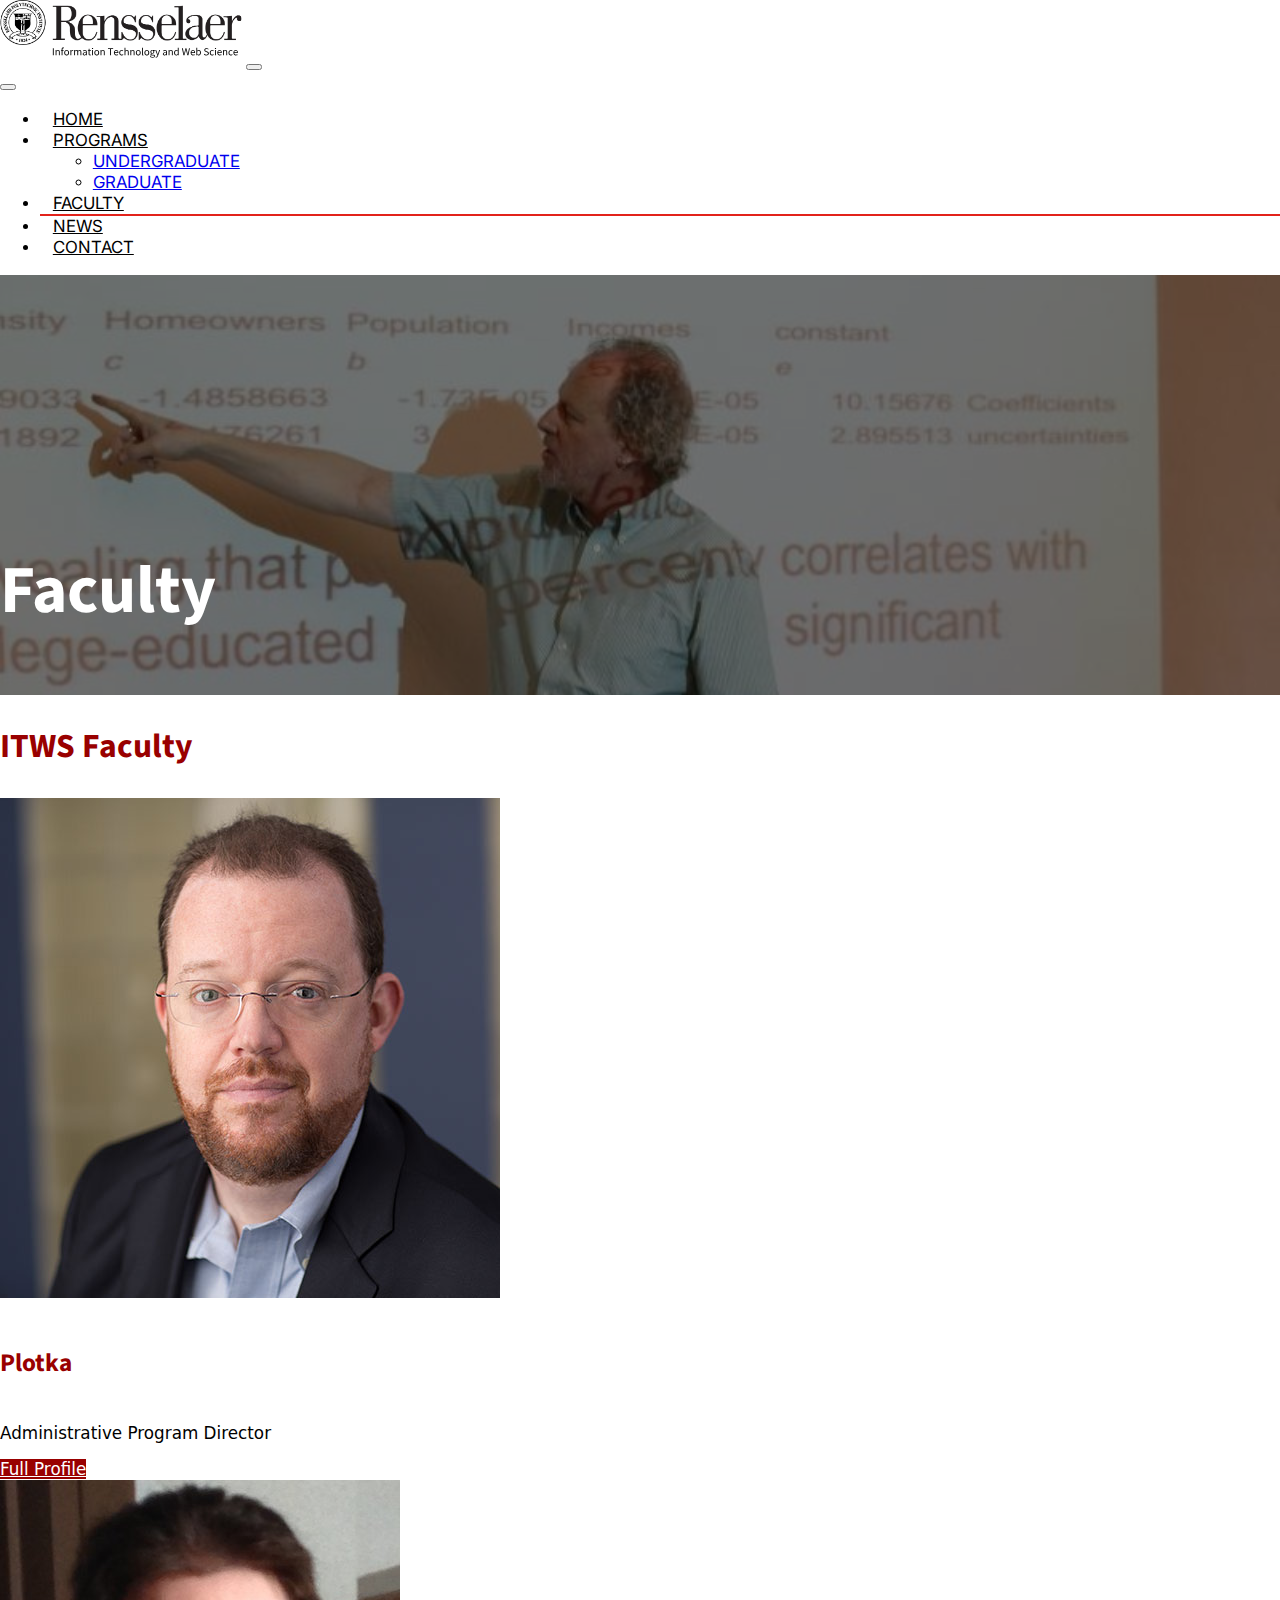
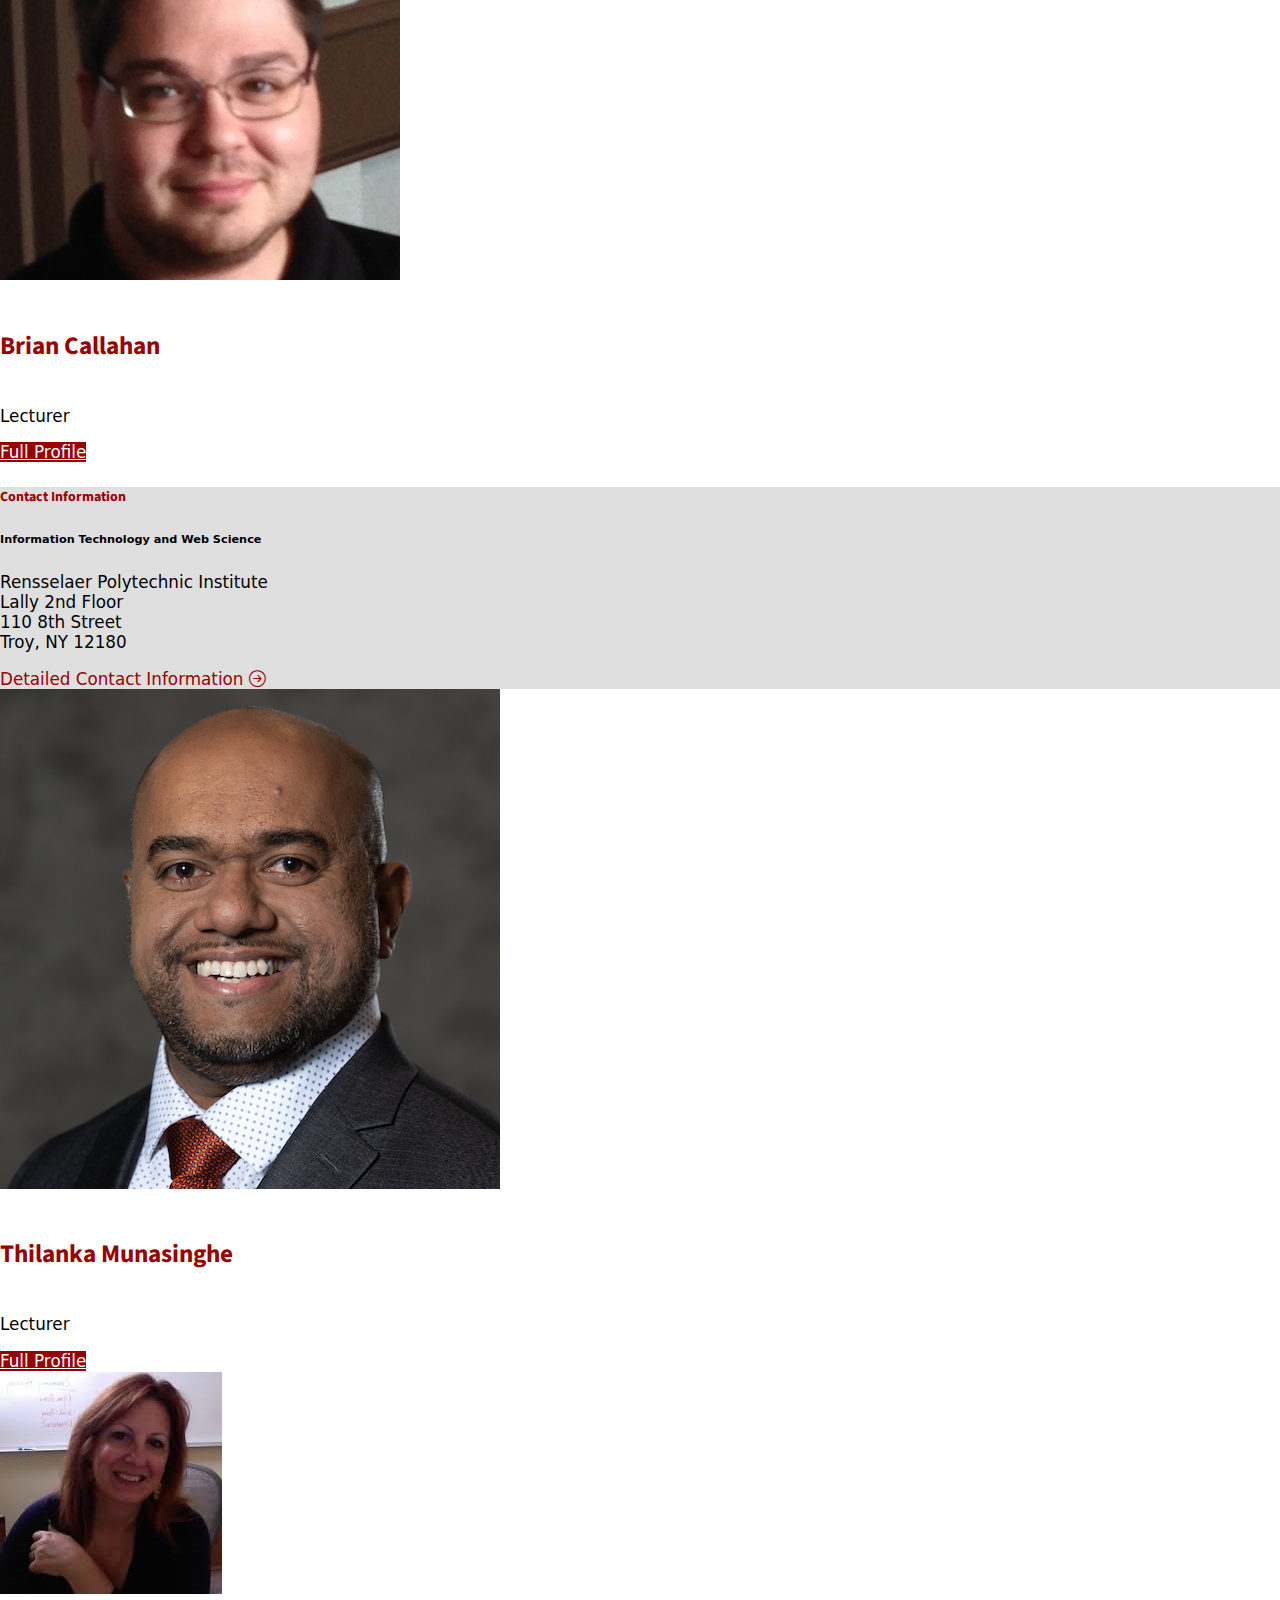
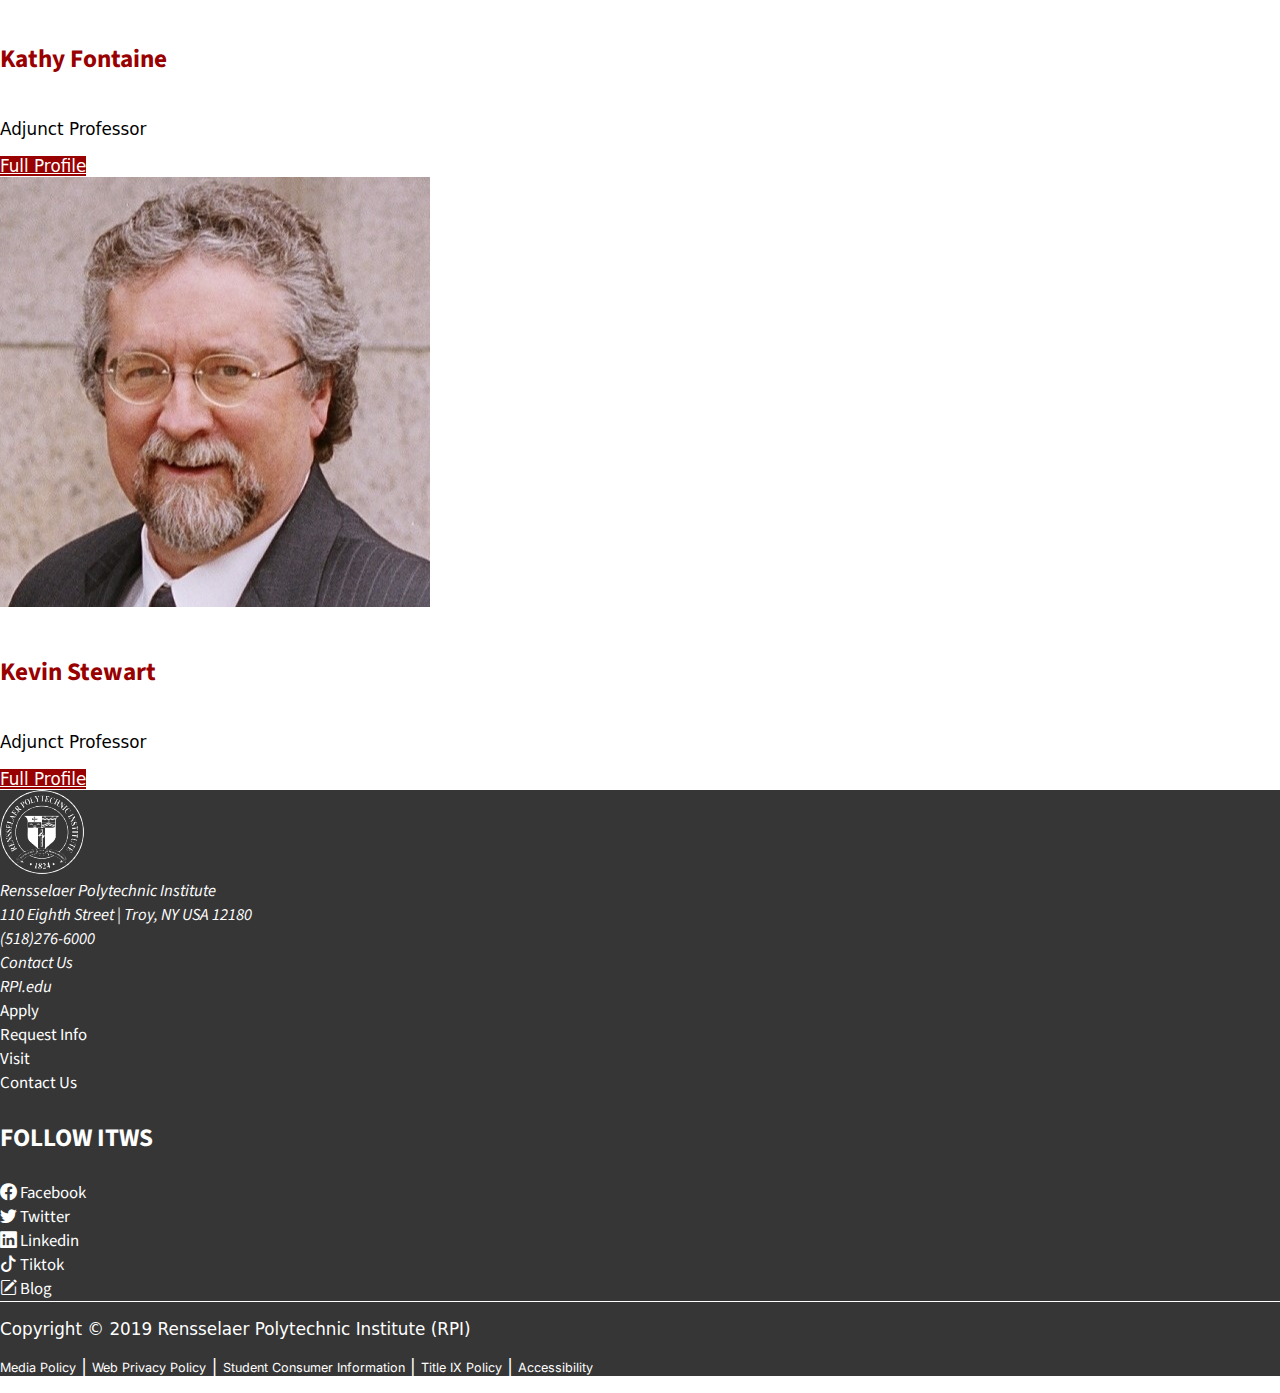
<file: lab3/faculty.html>
<!DOCTYPE html>
<html lang="en-US">

<head>
    <!--meta tags-->
    <meta charset="UTF-8">
    <meta name="viewport" content="width=device-width, initial-scale=1.0">
    <meta name="description" content="Faculty Page">
    <!-- Latest compiled and minified bootstrap CSS -->
    <link href="https://cdn.jsdelivr.net/npm/bootstrap@5.2.1/dist/css/bootstrap.min.css" rel="stylesheet"
        integrity="sha384-iYQeCzEYFbKjA/T2uDLTpkwGzCiq6soy8tYaI1GyVh/UjpbCx/TYkiZhlZB6+fzT" crossorigin="anonymous">
    <link rel="stylesheet" href="https://cdn.jsdelivr.net/npm/bootstrap-icons@1.8.3/font/bootstrap-icons.css">
    <!--Fonts and CSS-->
    <link rel="preconnect" href="https://fonts.googleapis.com">
    <link rel="preconnect" href="https://fonts.gstatic.com" crossorigin>
    <link href="https://fonts.googleapis.com/css2?family=Inter&family=Source+Sans+Pro&display=swap" rel="stylesheet">
    <link rel="stylesheet" href="style.css">
    <!-- Bootstrap JavaScript Bundle with Popper -->
    <script src="https://cdn.jsdelivr.net/npm/bootstrap@5.2.1/dist/js/bootstrap.bundle.min.js"
        integrity="sha384-u1OknCvxWvY5kfmNBILK2hRnQC3Pr17a+RTT6rIHI7NnikvbZlHgTPOOmMi466C8" crossorigin="anonymous"
        defer></script>
    <!-- custom js -->
    <script src="index.js" defer></script>
    <title>Information Technology and Web Science | Science at Rensselaer</title>
</head>

<body class="min-vh-100">
    <!-- Site Header -->
    <header class="container-fluid sticky-top">
        <!-- Site Nav Bar -->
        <nav class="navbar navbar-expand-lg navbar-light container-xxl">
            <!-- Site Logo -->
            <a href="index.html" class="navbar-brand"><img id="ITWS-logo" src="Resources/RPI-ITWS-logo-black-howelc.svg"
                    alt="Rensselaer Information Technology and Web Science"></a>
            <!-- Mobile Nav Button -->
            <button class="navbar-toggler" type="button" data-bs-toggle="offcanvas" data-bs-target="#ITWS-Navbar"
                aria-controls="ITWS-Navbar"><span class="navbar-toggler-icon"></span></button>
            <!-- Start of off canvas nav -->
            <div class="offcanvas offcanvas-end" tabindex="-1" id="ITWS-Navbar">
                <div class="offcanvas-header">
                    <button type="button" class="btn-close" data-bs-dismiss="offcanvas" aria-label="Close"></button>
                </div>
                <div class="offcanvas-body">
                    <ul class="navbar-nav justify-content-end flex-grow-1 pe-3">
                        <li class="nav-item">
                            <a class="nav-link" href="index.html">Home</a>
                        </li>
                        <li class="nav-item dropdown">
                            <a class="nav-link dropdown-toggle" href="#" role="button" data-bs-toggle="dropdown"
                                aria-expanded="false">Programs</a>
                            <ul class="dropdown-menu">
                                <li><a class="dropdown-item" href="undergraduate.html">Undergraduate</a></li>
                                <li><a class="dropdown-item" href="graduate.html">Graduate</a></li>
                            </ul>
                        </li>
                        <li class="nav-item active-item">
                            <a class="nav-link" aria-current="page" href="faculty.html">Faculty</a>
                        </li>
                        <li class="nav-item">
                            <a class="nav-link" href="news.html">News</a>
                        </li>
                        <li class="nav-item">
                            <a class="nav-link" href="contact.html">Contact</a>
                        </li>
                    </ul>
                </div>
            </div>
        </nav>
    </header>
    <!-- Photo and Title under nav -->
    <div class="undernav-home">
        <div class="container-xxl faculty-un">
            <div class="text-to-bottom">
                <h2 class="unh-head">Faculty</h2>
            </div>
        </div>

    </div>
    <!-- first section of faculty holding pictures and info of the core faculty-->
    <section class="faculty-sec container-xxl py-5">
        <h2 class="home-head">ITWS Faculty</h2>
        <div class="row py-4">
            <div class="col-md p-4">
                <div class="card">
                    <img src="Resources/Plotka.jpg" class="card-img-top" alt="Plotka">
                    <div class="card-body">
                        <h5 class="card-title home-sub-head3">Plotka</h5>
                        <p class="card-text home-body">Administrative Program Director</p>
                        <a href="https://faculty.rpi.edu/plotka" class="btn btn-dark">Full Profile</a>
                    </div>
                </div>
            </div>
            <div class="col-lg p-4">
                <div class="card">
                    <img src="Resources/BrianCallahan.jpg" class="card-img-top" alt="Brian Callahan">
                    <div class="card-body">
                        <h5 class="card-title home-sub-head3">Brian Callahan</h5>
                        <p class="card-text home-body">Lecturer</p>
                        <a href="https://faculty.rpi.edu/brian-callahan" class="btn btn-dark">Full Profile</a>
                    </div>
                </div>
            </div>
            <div class="col-lg p-4">
                <div class="card">
                    <div class="card-body info-card">
                        <h5 class="card-title info-card mb-3">Contact Information</h5>
                        <h6 class="card-subtitle info-card mb-2">Information Technology and Web Science</h6>
                        <p class="card-text info-card">Rensselaer Polytechnic Institute <br>
                            Lally 2nd Floor<br>
                            110 8th Street<br>
                            Troy, NY 12180</p>
                        <a href="contact.html" class="card-link info-card link-style">Detailed Contact Information
                            <i class="bi bi-arrow-right-circle"></i> </a>
                    </div>
                </div>
            </div>
        </div>
        <div class="row">
            <div class="col-lg p-4">
                <div class="card">
                    <img src="Resources/ThilankaMunasinghe.jpg" class="card-img-top" alt="Thilanka Munasinghe">
                    <div class="card-body">
                        <h5 class="card-title home-sub-head3">Thilanka Munasinghe</h5>
                        <p class="card-text home-body">Lecturer</p>
                        <a href="https://faculty.rpi.edu/thilanka-munasinghe" class="btn btn-dark">Full Profile</a>
                    </div>
                </div>
            </div>
            <div class="col-lg p-4">
                <div class="card">
                    <img src="Resources/KathyFontaine.jpg" class="card-img-top" alt="Kathy Fontaine">
                    <div class="card-body">
                        <h5 class="card-title home-sub-head3">Kathy Fontaine</h5>
                        <p class="card-text home-body">Adjunct Professor</p>
                        <a href="https://faculty.rpi.edu/kathy-fontaine" class="btn btn-dark">Full Profile</a>
                    </div>
                </div>
            </div>
            <div class="col-lg p-4">
                <div class="card">
                    <img src="Resources/KevinStewart.jpg" class="card-img-top" alt="...">
                    <div class="card-body">
                        <h5 class="card-title home-sub-head3">Kevin Stewart</h5>
                        <p class="card-text home-body">Adjunct Professor</p>
                        <a href="https://faculty.rpi.edu/kevin-stewart" class="btn btn-dark">Full Profile</a>
                    </div>
                </div>
            </div>
        </div>
    </section>



    <!-- Site Footer -->
    <footer class="vert-spacing">
        <div class="container-xxl py-3">
            <div class="row py-3 footer-div-1 justify-content-end">
                <div class="col-md-1 text-center text-md-start pb-1 pr-1">
                    <img src="Resources/RPI-Seal-White.svg" class="RPI-seal-bottom" alt="RPI Seal">
                </div>
                <address class="col-md-3">
                    <div class="footer-text text-center text-md-start">
                        Rensselaer Polytechnic Institute
                    </div>
                    <div class="footer-text text-center text-md-start">
                        110 Eighth Street | Troy, NY USA 12180
                    </div>
                    <div class="text-center text-md-start"><a href="tel:(518)276-6000" class="footer-text ">
                            (518)276-6000
                        </a>
                    </div>
                    <div class="text-center text-md-start">
                        <a href="https://info.rpi.edu/" class="footer-text">
                            Contact Us
                        </a>
                    </div>
                    <div class="text-center text-md-start">
                        <a href="https://rpi.edu/" class="footer-text">
                            RPI.edu
                        </a>
                    </div>
                </address>
                <div class="col-md-2 offset-md-2 py-3">
                    <div class="text-center text-md-start py-1">
                        <a class="footer-text" href="https://admissions.rpi.edu/">Apply</a>
                    </div>
                    <div class="text-center text-md-start py-1">
                        <a class="footer-text"
                            href="https://apply-undergrad.rpi.edu/register/information_request">Request Info</a>
                    </div>
                    <div class="text-center text-md-start py-1">
                        <a class="footer-text" href="https://info.rpi.edu/visit">Visit</a>
                    </div>
                    <div class="text-center text-md-start py-1">
                        <a class="footer-text" href="contact.html">Contact Us</a>
                    </div>
                </div>
                <div class="col-md offset-md-2 py-1">
                    <h3 class="footer-head text-center text-md-start">Follow ITWS</h3>
                    <!--Facebook-->
                    <div class="text-center text-md-start py-1">
                        <a class="footer-text" href="https://www.facebook.com/ITWSRPI"><i class="bi bi-facebook"></i>
                            Facebook</a>
                    </div>
                    <!-- Twitter -->
                    <div class="text-center text-md-start py-1">
                        <a class="footer-text" href="https://twitter.com/rpi_itws"><i class="bi bi-twitter"></i>
                            Twitter</a>
                    </div>
                    <!-- Linkedin -->
                    <div class="text-center text-md-start py-1">
                        <a class="footer-text" href="https://linkedin.com/groups/137071/"><i class="bi bi-linkedin"></i>
                            Linkedin</a>
                    </div>
                    <!-- Tiktok -->
                    <div class="text-center text-md-start py-1">
                        <a class="footer-text" href="https://www.tiktok.com/@itwsatrpi?lang=en"><i
                                class="bi bi-tiktok"></i> Tiktok</a>
                    </div>
                    <!-- Blog -->
                    <div class="text-center text-md-start py-1">
                        <a class="footer-text" href="https://itwsatrpi.blogspot.com/"><i
                                class="bi bi-pencil-square"></i> Blog</a>
                    </div>
                </div>
            </div>
            <div class="text-center pt-2">
                <p class="copyright">Copyright © 2019 Rensselaer Polytechnic Institute (RPI)</p>
            </div>
            <div class="text-center">
                <p class="copyright">
                    <a class="px-1 policy-link" href="https://scer.rpi.edu/">Media Policy</a>
                    |
                    <a class="px-1 policy-link" href="https://info.rpi.edu/web-privacy-statement">Web Privacy Policy</a>
                    |
                    <a class="px-1 policy-link" href="https://info.rpi.edu/student-consumer-information">Student
                        Consumer Information</a>
                    |
                    <a class="px-1 policy-link" href="https://sexualviolence.rpi.edu/">Title IX Policy</a>
                    |
                    <a class="px-1 policy-link" href="https://info.rpi.edu/statement-of-accessibility">Accessibility</a>
                </p>
            </div>
        </div>
    </footer>
</body>

</html>
</file>
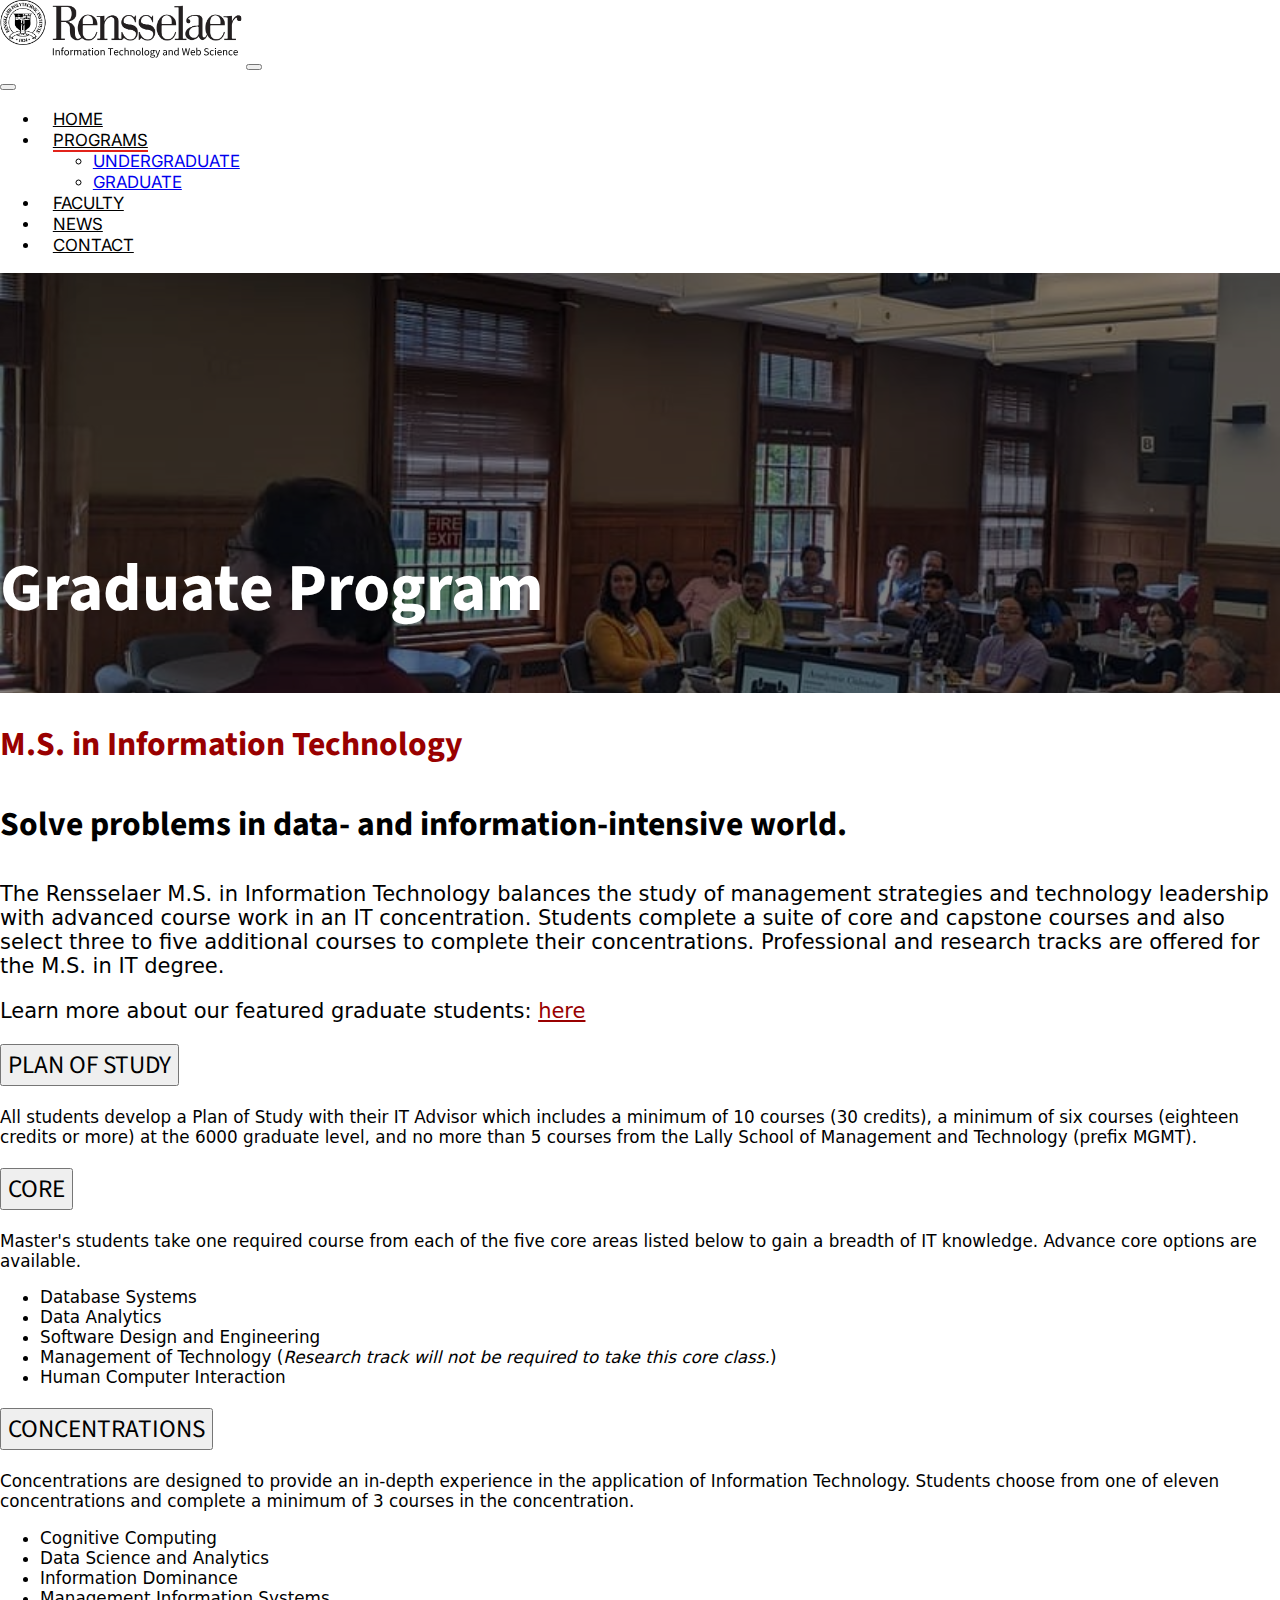
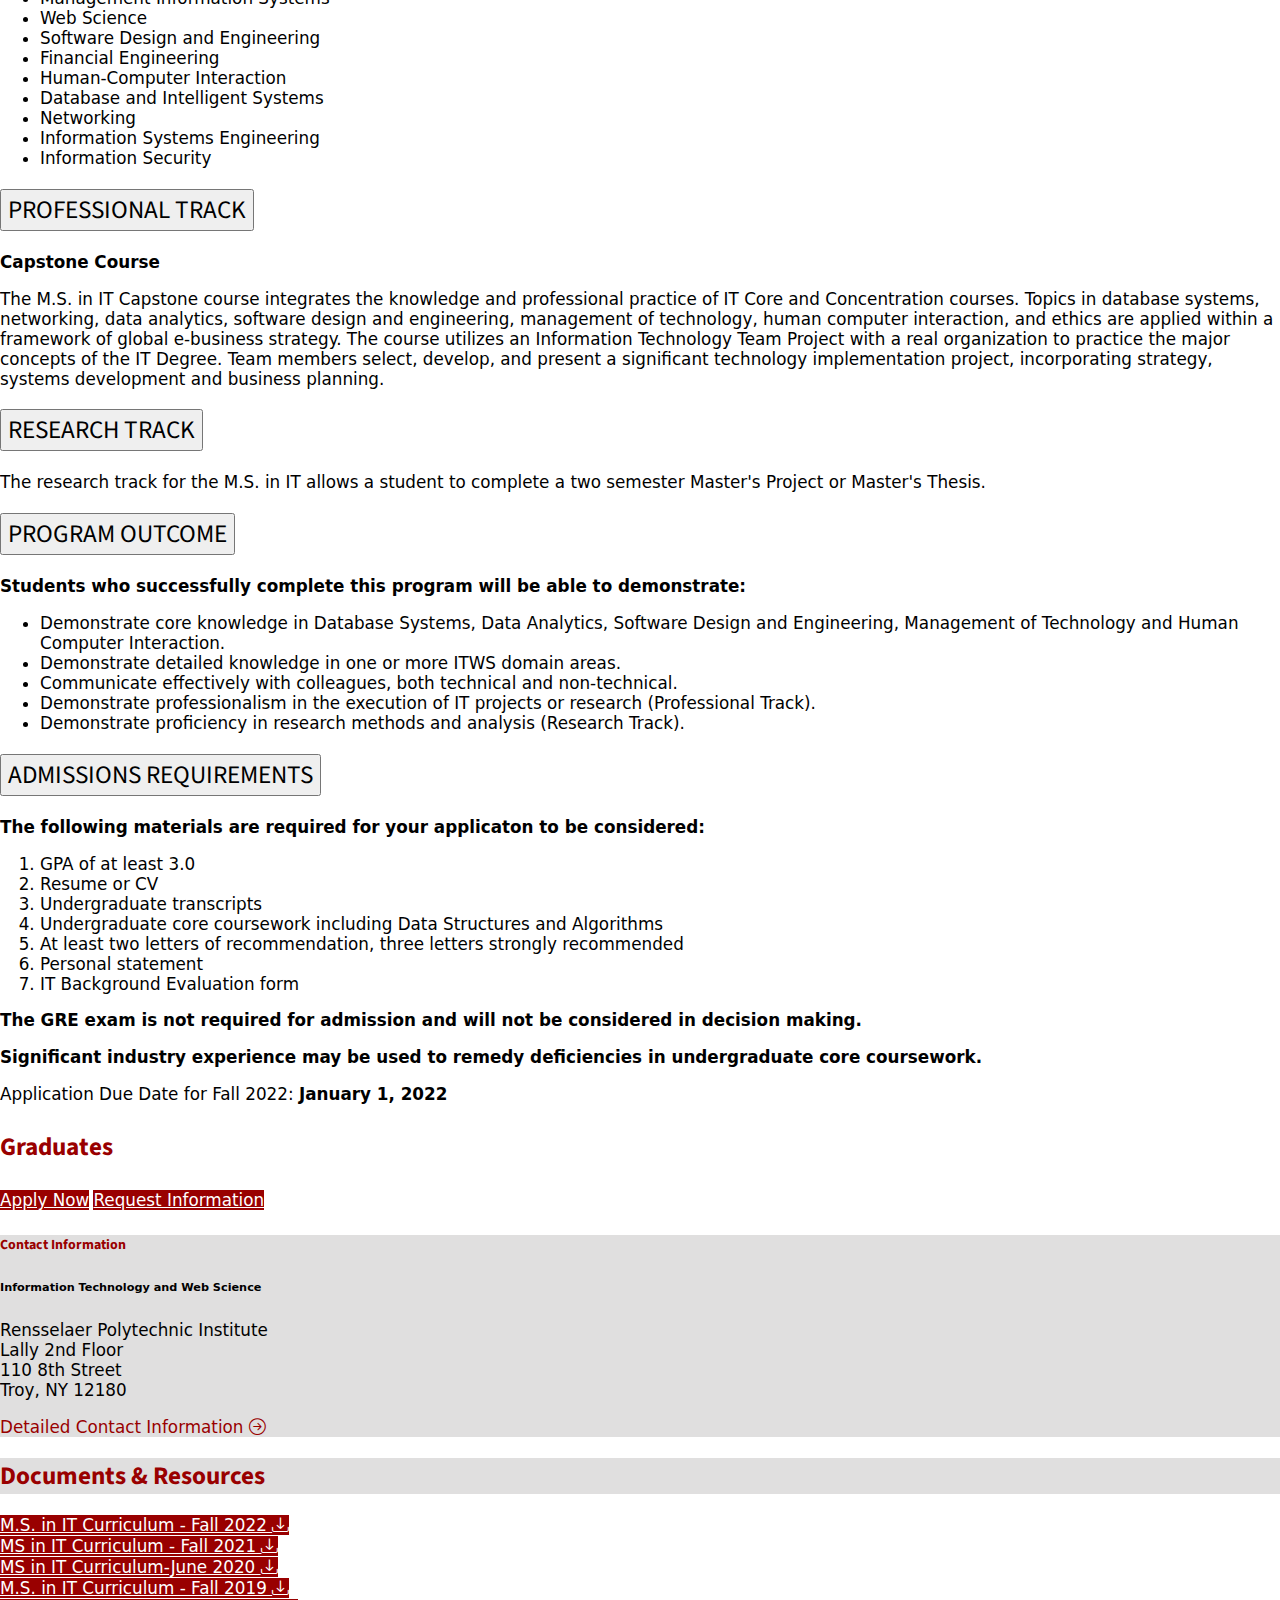
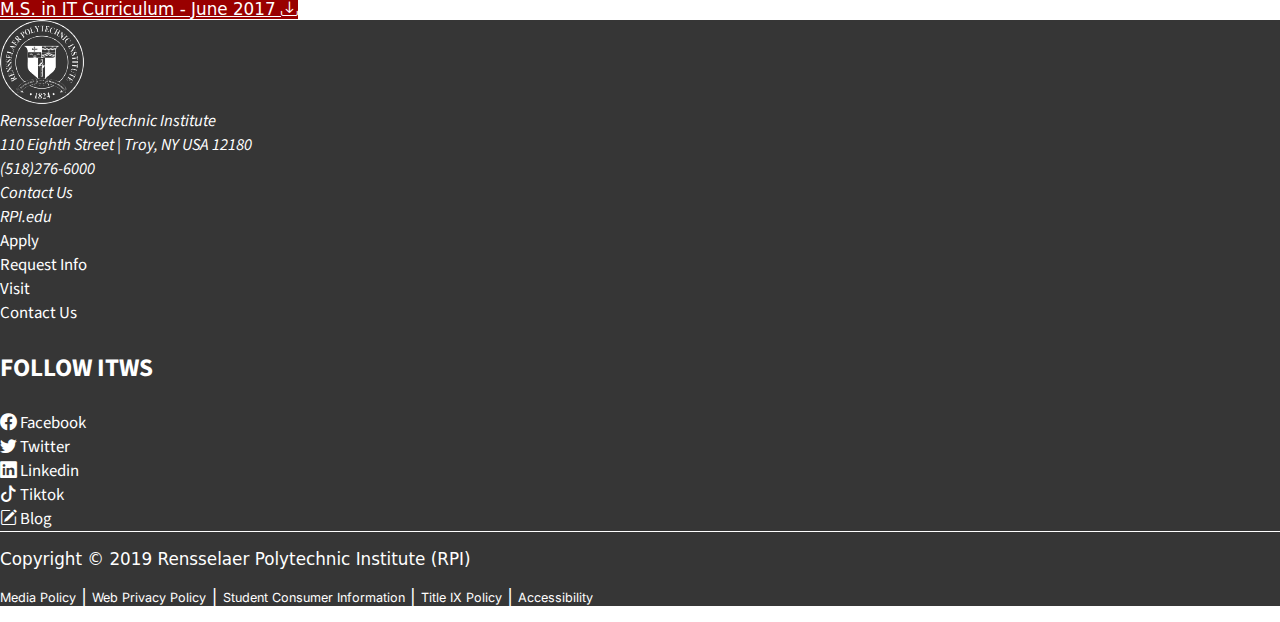
<file: lab3/graduate.html>
<!DOCTYPE html>
<html lang="en-US">

<head>
    <!--meta tags-->
    <meta charset="UTF-8">
    <meta name="viewport" content="width=device-width, initial-scale=1.0">
    <meta name="description" content="Graduate Page">
    <!-- Latest compiled and minified bootstrap CSS -->
    <link href="https://cdn.jsdelivr.net/npm/bootstrap@5.2.1/dist/css/bootstrap.min.css" rel="stylesheet"
        integrity="sha384-iYQeCzEYFbKjA/T2uDLTpkwGzCiq6soy8tYaI1GyVh/UjpbCx/TYkiZhlZB6+fzT" crossorigin="anonymous">
    <link rel="stylesheet" href="https://cdn.jsdelivr.net/npm/bootstrap-icons@1.8.3/font/bootstrap-icons.css">
    <!--Fonts and CSS-->
    <link rel="preconnect" href="https://fonts.googleapis.com">
    <link rel="preconnect" href="https://fonts.gstatic.com" crossorigin>
    <link href="https://fonts.googleapis.com/css2?family=Inter&family=Source+Sans+Pro&display=swap" rel="stylesheet">
    <link rel="stylesheet" href="style.css">
    <!-- Bootstrap JavaScript Bundle with Popper -->
    <script src="https://cdn.jsdelivr.net/npm/bootstrap@5.2.1/dist/js/bootstrap.bundle.min.js"
        integrity="sha384-u1OknCvxWvY5kfmNBILK2hRnQC3Pr17a+RTT6rIHI7NnikvbZlHgTPOOmMi466C8" crossorigin="anonymous"
        defer></script>
    <!-- custom js -->
    <script src="index.js" defer></script>
    <title>Information Technology and Web Science | Science at Rensselaer</title>
</head>

<body class="min-vh-100">
    <!-- Site Header -->
    <header class="container-fluid sticky-top">
        <!-- Site Nav Bar -->
        <nav class="navbar navbar-expand-lg navbar-light container-xxl">
            <!-- Site Logo -->
            <a href="index.html" class="navbar-brand"><img id="ITWS-logo" src="Resources/RPI-ITWS-logo-black-howelc.svg"
                    alt="Rensselaer Information Technology and Web Science"></a>
            <!-- Mobile Nav Button -->
            <button class="navbar-toggler" type="button" data-bs-toggle="offcanvas" data-bs-target="#ITWS-Navbar"
                aria-controls="ITWS-Navbar"><span class="navbar-toggler-icon"></span></button>
            <!-- Start of off canvas nav -->
            <div class="offcanvas offcanvas-end" tabindex="-1" id="ITWS-Navbar">
                <div class="offcanvas-header">
                    <button type="button" class="btn-close" data-bs-dismiss="offcanvas" aria-label="Close"></button>
                </div>
                <div class="offcanvas-body">
                    <ul class="navbar-nav justify-content-end flex-grow-1 pe-3">
                        <li class="nav-item">
                            <a class="nav-link" href="index.html">Home</a>
                        </li>
                        <li class="nav-item dropdown">
                            <a class="nav-link dropdown-toggle active-item" href="#" role="button"
                                data-bs-toggle="dropdown" aria-expanded="false">Programs</a>
                            <ul class="dropdown-menu">
                                <li><a class="dropdown-item" href="undergraduate.html">Undergraduate</a></li>
                                <li><a class="dropdown-item" aria-current="page" href="graduate.html">Graduate</a>
                                </li>
                            </ul>
                        </li>
                        <li class="nav-item">
                            <a class="nav-link" href="faculty.html">Faculty</a>
                        </li>
                        <li class="nav-item">
                            <a class="nav-link" href="news.html">News</a>
                        </li>
                        <li class="nav-item">
                            <a class="nav-link" href="contact.html">Contact</a>
                        </li>
                    </ul>
                </div>
            </div>
        </nav>
    </header>
    <!-- Photo and Title under nav -->
    <div class="undernav-home">
        <div class="container-xxl programs2-un">
            <div class="text-to-bottom">
                <h2 class="unh-head">Graduate Program</h2>
            </div>
        </div>

    </div>
    <!-- first section of Undergraduate -->
    <section class="news-sec container-xxl py-5">
        <h2 class="home-head text-center">M.S. in Information Technology</h2>
        <h3 class="home-head2 text-center py-3">Solve problems in data- and information-intensive world.</h3>
        <p class="home-body-lg text-center">The Rensselaer M.S. in Information Technology balances the study of
            management strategies and technology leadership with advanced course work in an IT concentration. Students
            complete a suite of core and capstone courses and also select three to five additional courses to complete
            their concentrations. Professional and research tracks are offered for the M.S. in IT degree.</p>
        <p class="home-body-lg text-center">Learn more about our featured graduate students: <a class="link-style2"
                href="https://science.rpi.edu/itws/grads">here</a></p>

    </section>

    <!-- second section of Undergraduate -->
    <section class="undergraduate-info container-xxl">
        <div class="row">
            <div class="col-md-9 pb-4">
                <!-- accordions to hold information about the program -->
                <div class="accordion accordion-flush" id="grad-accordion">
                    <div class="accordion-item">
                        <h2 class="accordion-header" id="accordion-head1">
                            <button class="accordion-button collapsed" type="button" data-bs-toggle="collapse"
                                data-bs-target="#flush-collapse1" aria-expanded="false" aria-controls="flush-collapse1">
                                Plan of Study
                            </button>
                        </h2>
                        <div id="flush-collapse1" class="accordion-collapse collapse" aria-labelledby="accordion-head1"
                            data-bs-parent="#grad-accordion">
                            <div class="accordion-body">
                                <p class="home-body">All students develop a Plan of Study with their IT Advisor which
                                    includes a minimum
                                    of 10 courses (30 credits), a minimum of six courses (eighteen credits or more) at
                                    the 6000 graduate level, and no more than 5 courses from the Lally School of
                                    Management and Technology (prefix MGMT).<br> </p>
                            </div>
                        </div>
                    </div>
                    <div class="accordion-item">
                        <h2 class="accordion-header" id="accordion-head2">
                            <button class="accordion-button collapsed" type="button" data-bs-toggle="collapse"
                                data-bs-target="#flush-collapse2" aria-expanded="false" aria-controls="flush-collapse2">
                                Core
                            </button>
                        </h2>
                        <div id="flush-collapse2" class="accordion-collapse collapse" aria-labelledby="accordion-head2"
                            data-bs-parent="#grad-accordion">
                            <div class="accordion-body">
                                <p class="home-body">Master's students take one required course from each of the five
                                    core areas listed
                                    below to gain a breadth of IT knowledge. Advance core options are available.</p>
                                <ul class="home-body">
                                    <li>Database Systems</li>
                                    <li>Data Analytics</li>
                                    <li>Software Design and Engineering</li>
                                    <li>Management of Technology (<em>Research track will not be required to take this
                                            core class.</em>)</li>
                                    <li>Human Computer Interaction<br> </li>
                                </ul>
                            </div>
                        </div>
                    </div>
                    <div class="accordion-item">
                        <h2 class="accordion-header" id="accordion-head3">
                            <button class="accordion-button collapsed" type="button" data-bs-toggle="collapse"
                                data-bs-target="#flush-collapse3" aria-expanded="false" aria-controls="flush-collapse3">
                                Concentrations
                            </button>
                        </h2>
                        <div id="flush-collapse3" class="accordion-collapse collapse" aria-labelledby="accordion-head3"
                            data-bs-parent="#grad-accordion">
                            <div class="accordion-body">
                                <p class="home-body">Concentrations are designed to provide an in-depth experience in
                                    the application of
                                    Information Technology. Students choose from one of eleven concentrations and
                                    complete a minimum of 3 courses in the concentration. </p>
                                <ul class="home-body">
                                    <li>Cognitive Computing</li>
                                    <li>Data Science and Analytics</li>
                                    <li>Information Dominance</li>
                                    <li>Management Information Systems</li>
                                    <li>Web Science</li>
                                    <li>Software Design and Engineering</li>
                                    <li>Financial Engineering</li>
                                    <li>Human-Computer Interaction</li>
                                    <li>Database and Intelligent Systems</li>
                                    <li>Networking</li>
                                    <li>Information Systems Engineering</li>
                                    <li>Information Security</li>
                                </ul>
                            </div>
                        </div>
                    </div>
                    <div class="accordion-item">
                        <h2 class="accordion-header" id="accordion-head4">
                            <button class="accordion-button collapsed" type="button" data-bs-toggle="collapse"
                                data-bs-target="#flush-collapse4" aria-expanded="false" aria-controls="flush-collapse4">
                                Professional Track
                            </button>
                        </h2>
                        <div id="flush-collapse4" class="accordion-collapse collapse" aria-labelledby="accordion-head4"
                            data-bs-parent="#grad-accordion">
                            <div class="accordion-body">
                                <p class="home-body"><strong>Capstone Course</strong></p>
                                <p class="home-body">The M.S. in IT Capstone course integrates the knowledge and
                                    professional practice of
                                    IT Core and Concentration courses. Topics in database systems, networking, data
                                    analytics, software design and engineering, management of technology, human computer
                                    interaction, and ethics are applied within a framework of global e-business
                                    strategy. The course utilizes an Information Technology Team Project with a real
                                    organization to practice the major concepts of the IT Degree. Team members select,
                                    develop, and present a significant technology implementation project, incorporating
                                    strategy, systems development and business planning.</p>
                            </div>
                        </div>
                    </div>
                    <div class="accordion-item">
                        <h2 class="accordion-header" id="accordion-head5">
                            <button class="accordion-button collapsed" type="button" data-bs-toggle="collapse"
                                data-bs-target="#flush-collapse5" aria-expanded="false" aria-controls="flush-collapse5">
                                Research Track
                            </button>
                        </h2>
                        <div id="flush-collapse5" class="accordion-collapse collapse" aria-labelledby="accordion-head5"
                            data-bs-parent="#grad-accordion">
                            <div class="accordion-body">
                                <p class="home-body">The research track for the M.S. in IT allows a student to complete
                                    a two semester
                                    Master's Project or Master's Thesis.</p>
                            </div>
                        </div>
                    </div>
                    <div class="accordion-item">
                        <h2 class="accordion-header" id="accordion-head6">
                            <button class="accordion-button collapsed" type="button" data-bs-toggle="collapse"
                                data-bs-target="#flush-collapse6" aria-expanded="false" aria-controls="flush-collapse6">
                                Program Outcome
                            </button>
                        </h2>
                        <div id="flush-collapse6" class="accordion-collapse collapse" aria-labelledby="accordion-head6"
                            data-bs-parent="#grad-accordion">
                            <div class="accordion-body">
                                <p class="home-body"><strong>Students who successfully complete this program will be
                                        able to
                                        demonstrate:</strong></p>
                                <ul class="home-body">
                                    <li>Demonstrate core knowledge in Database Systems, Data Analytics, Software Design
                                        and Engineering, Management of Technology and Human Computer Interaction.</li>
                                    <li>Demonstrate detailed knowledge in one or more ITWS domain areas.</li>
                                    <li>Communicate effectively with colleagues, both technical and non-technical.</li>
                                    <li>Demonstrate professionalism in the execution of IT projects or research
                                        (Professional Track).</li>
                                    <li>Demonstrate proficiency in research methods and analysis (Research Track).</li>
                                </ul>
                            </div>
                        </div>
                    </div>
                    <div class="accordion-item">
                        <h2 class="accordion-header" id="accordion-head7">
                            <button class="accordion-button collapsed" type="button" data-bs-toggle="collapse"
                                data-bs-target="#flush-collapse7" aria-expanded="false" aria-controls="flush-collapse7">
                                Admissions Requirements
                            </button>
                        </h2>
                        <div id="flush-collapse7" class="accordion-collapse collapse" aria-labelledby="accordion-head7"
                            data-bs-parent="#grad-accordion">
                            <div class="accordion-body">
                                <p class="home-body"><strong>The following materials are required for your applicaton to
                                        be
                                        considered:</strong></p>
                                <ol class="home-body">
                                    <li>GPA of at least 3.0</li>
                                    <li>Resume or CV</li>
                                    <li>Undergraduate transcripts</li>
                                    <li>Undergraduate core coursework including Data Structures and Algorithms</li>
                                    <li>At least two letters of recommendation, three letters strongly recommended</li>
                                    <li>Personal statement</li>
                                    <li>IT Background Evaluation form</li>
                                </ol>
                                <p class="home-body"><strong>The GRE exam is not required for admission and will not be
                                        considered in
                                        decision making.</strong></p>
                                <p class="home-body"><strong>Significant industry experience may be used to remedy
                                        deficiencies in
                                        undergraduate core coursework.</strong></p>
                                <p class="home-body">Application Due Date for Fall 2022: <strong>January 1,
                                        2022</strong></p>
                            </div>
                        </div>
                    </div>
                </div>
            </div>
            <div class="col-md">

                <div class="pb-5">
                    <h3 class="home-sub-head3 pb-2">Graduates</h3>

                    <a class="btn btn-dark mt-2" href="https://admissions.rpi.edu/graduate" role="button">Apply
                        Now</a>
                    <a class="btn btn-dark mt-2" href="https://apply.rpi.edu/register/GAOwebinquiry"
                        role="button">Request
                        Information</a>

                </div>
                <!-- contact info card -->
                <div class="card">
                    <div class="card-body info-card">
                        <h5 class="card-title info-card mb-3">Contact Information</h5>
                        <h6 class="card-subtitle info-card mb-2">Information Technology and Web Science</h6>
                        <p class="card-text info-card">Rensselaer Polytechnic Institute <br>
                            Lally 2nd Floor<br>
                            110 8th Street<br>
                            Troy, NY 12180</p>
                        <a href="contact.html" class="card-link info-card link-style">Detailed Contact
                            Information <i class="bi bi-arrow-right-circle"></i> </a>

                    </div>
                </div>
            </div>
        </div>
    </section>
    <!-- documents and resources for the undergrad program -->
    <div class="announcements-div container-xxl pt-4 pb-3">
        <div class="announcements-box">
            <h2 class="home-sub-head3 px-3 py-2">Documents &amp; Resources</h2>
        </div>
        <div class="row p-2">
            <div class="col-md-4 py-3"><a
                    href="https://science.rpi.edu/sites/default/files/MS%20IT%20Curriculum%20Update%20Fall%202022.docx"
                    class="btn btn-dark p-2">M.S. in IT Curriculum - Fall 2022 <i class="bi bi-download"></i></a>
            </div>
            <div class="col-md-4 py-3"><a
                    href="https://science.rpi.edu/sites/default/files/MS%20IT%20Curriculum%20Update%20Fall%202021.docx"
                    class="btn btn-dark p-2">MS in IT Curriculum - Fall 2021 <i class="bi bi-download"></i></a>
            </div>
            <div class="col-md-4 py-3"><a
                    href="https://science.rpi.edu/sites/default/files/MS%20IT%20Curriculum%20Update%20Fall%202020.pdf"
                    class="btn btn-dark p-2">MS in IT Curriculum-June 2020 <i class="bi bi-download"></i></a>
            </div>
            <div class="col-md-4 py-3"> <a
                    href="https://science.rpi.edu/sites/default/files/MS%20IT%20Curriculum%20Update%20Fall%202019.pdf"
                    class="btn btn-dark p-2">M.S. in IT Curriculum - Fall 2019 <i class="bi bi-download"></i></a>
            </div>
            <div class="col-md-4 py-3"> <a
                    href="https://science.rpi.edu/sites/default/files/MS%20IT%20Curriculum%20Update%20Fall%202017.pdf"
                    class="btn btn-dark p-2">M.S. in IT Curriculum - June 2017 <i class="bi bi-download"></i></a>
            </div>
        </div>

    </div>

    <!-- Site Footer -->
    <footer class="vert-spacing">
        <div class="container-xxl py-3">
            <div class="row py-3 footer-div-1 justify-content-end">
                <div class="col-md-1 text-center text-md-start pb-1 pr-1">
                    <img src="Resources/RPI-Seal-White.svg" class="RPI-seal-bottom" alt="RPI Seal">
                </div>
                <address class="col-md-3">
                    <div class="footer-text text-center text-md-start">
                        Rensselaer Polytechnic Institute
                    </div>
                    <div class="footer-text text-center text-md-start">
                        110 Eighth Street | Troy, NY USA 12180
                    </div>
                    <div class="text-center text-md-start"><a href="tel:(518)276-6000" class="footer-text ">
                            (518)276-6000
                        </a>
                    </div>
                    <div class="text-center text-md-start">
                        <a href="https://info.rpi.edu/" class="footer-text">
                            Contact Us
                        </a>
                    </div>
                    <div class="text-center text-md-start">
                        <a href="https://rpi.edu/" class="footer-text">
                            RPI.edu
                        </a>
                    </div>
                </address>
                <div class="col-md-2 offset-md-2 py-3">
                    <div class="text-center text-md-start py-1">
                        <a class="footer-text" href="https://admissions.rpi.edu/">Apply</a>
                    </div>
                    <div class="text-center text-md-start py-1">
                        <a class="footer-text"
                            href="https://apply-undergrad.rpi.edu/register/information_request">Request Info</a>
                    </div>
                    <div class="text-center text-md-start py-1">
                        <a class="footer-text" href="https://info.rpi.edu/visit">Visit</a>
                    </div>
                    <div class="text-center text-md-start py-1">
                        <a class="footer-text" href="contact.html">Contact Us</a>
                    </div>
                </div>
                <div class="col-md offset-md-2 py-1">
                    <h3 class="footer-head text-center text-md-start">Follow ITWS</h3>
                    <!--Facebook-->
                    <div class="text-center text-md-start py-1">
                        <a class="footer-text" href="https://www.facebook.com/ITWSRPI"><i class="bi bi-facebook"></i>
                            Facebook</a>
                    </div>
                    <!-- Twitter -->
                    <div class="text-center text-md-start py-1">
                        <a class="footer-text" href="https://twitter.com/rpi_itws"><i class="bi bi-twitter"></i>
                            Twitter</a>
                    </div>
                    <!-- Linkedin -->
                    <div class="text-center text-md-start py-1">
                        <a class="footer-text" href="https://linkedin.com/groups/137071/"><i class="bi bi-linkedin"></i>
                            Linkedin</a>
                    </div>
                    <!-- Tiktok -->
                    <div class="text-center text-md-start py-1">
                        <a class="footer-text" href="https://www.tiktok.com/@itwsatrpi?lang=en"><i
                                class="bi bi-tiktok"></i> Tiktok</a>
                    </div>
                    <!-- Blog -->
                    <div class="text-center text-md-start py-1">
                        <a class="footer-text" href="https://itwsatrpi.blogspot.com/"><i
                                class="bi bi-pencil-square"></i> Blog</a>
                    </div>
                </div>
            </div>
            <div class="text-center pt-2">
                <p class="copyright">Copyright © 2019 Rensselaer Polytechnic Institute (RPI)</p>
            </div>
            <div class="text-center">
                <p class="copyright">
                    <a class="px-1 policy-link" href="https://scer.rpi.edu/">Media Policy</a>
                    |
                    <a class="px-1 policy-link" href="https://info.rpi.edu/web-privacy-statement">Web Privacy Policy</a>
                    |
                    <a class="px-1 policy-link" href="https://info.rpi.edu/student-consumer-information">Student
                        Consumer Information</a>
                    |
                    <a class="px-1 policy-link" href="https://sexualviolence.rpi.edu/">Title IX Policy</a>
                    |
                    <a class="px-1 policy-link" href="https://info.rpi.edu/statement-of-accessibility">Accessibility</a>
                </p>
            </div>
        </div>
    </footer>
</body>

</html>
</file>
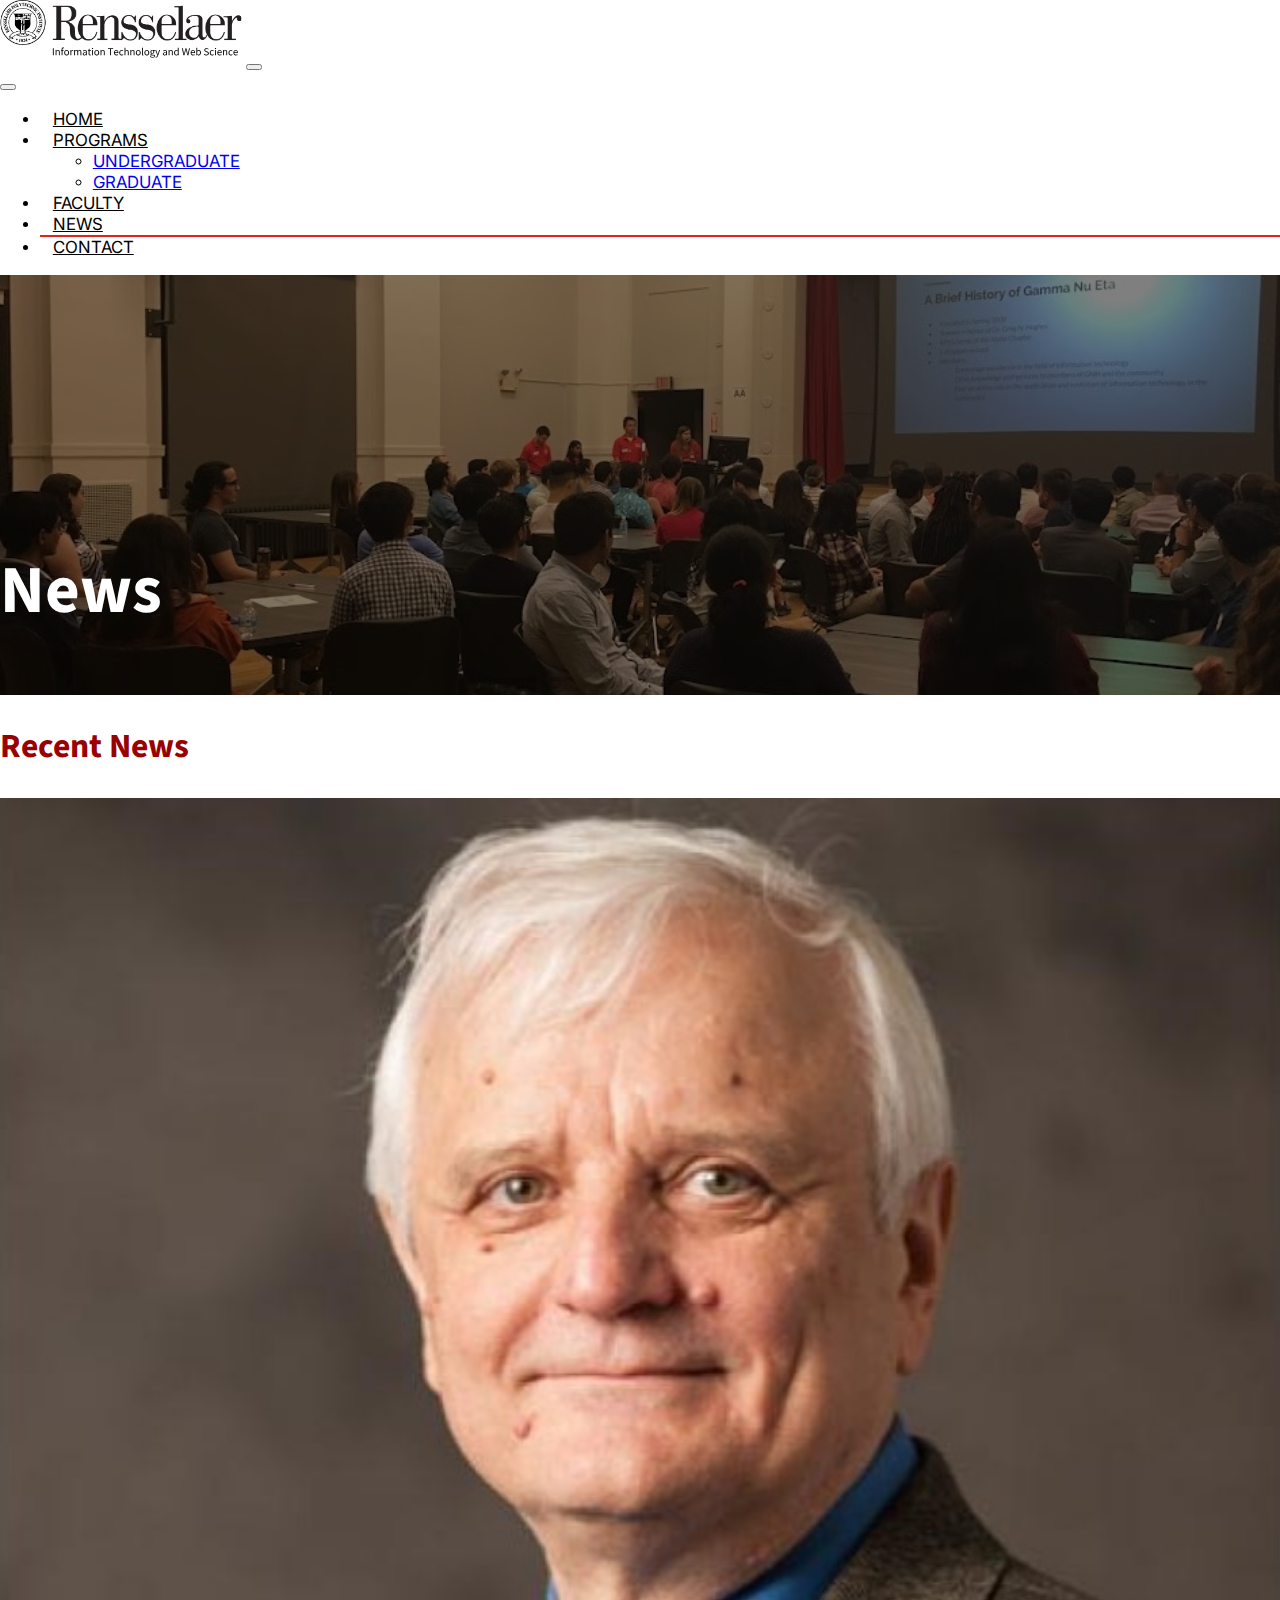
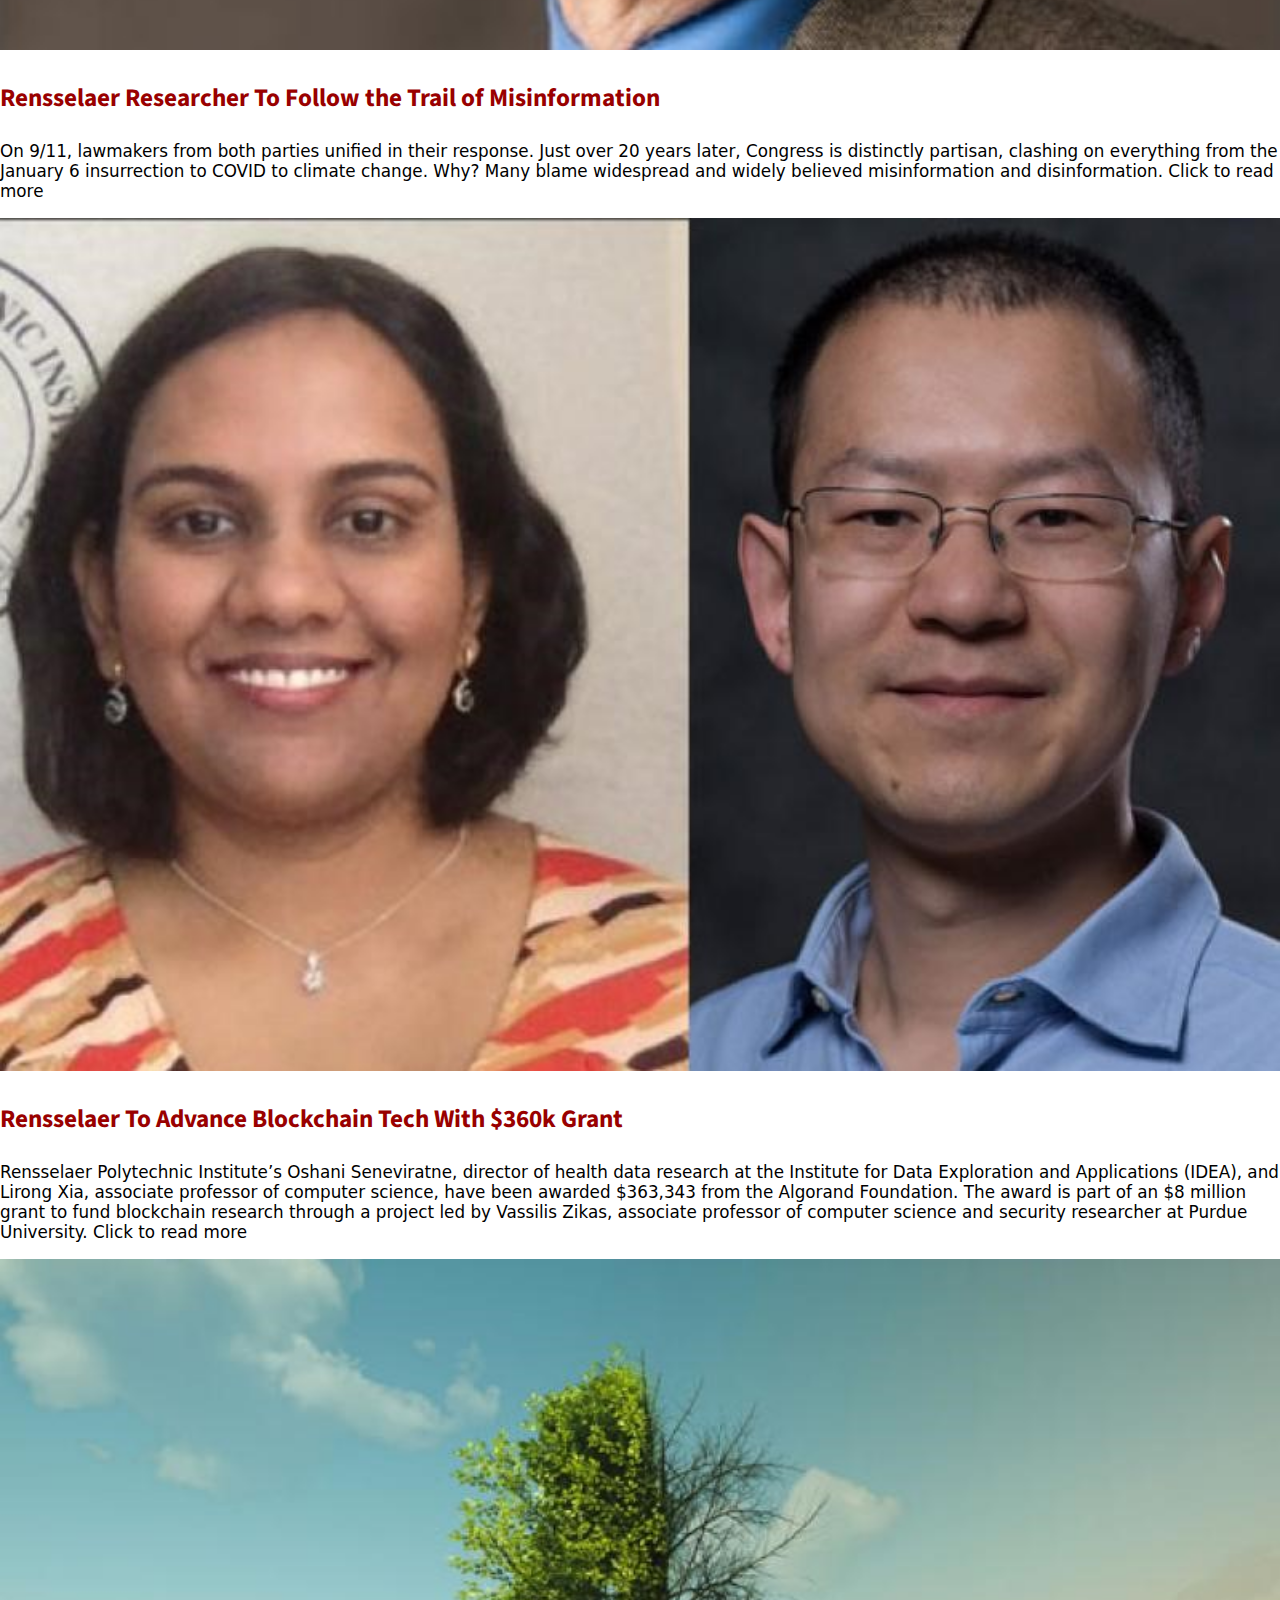
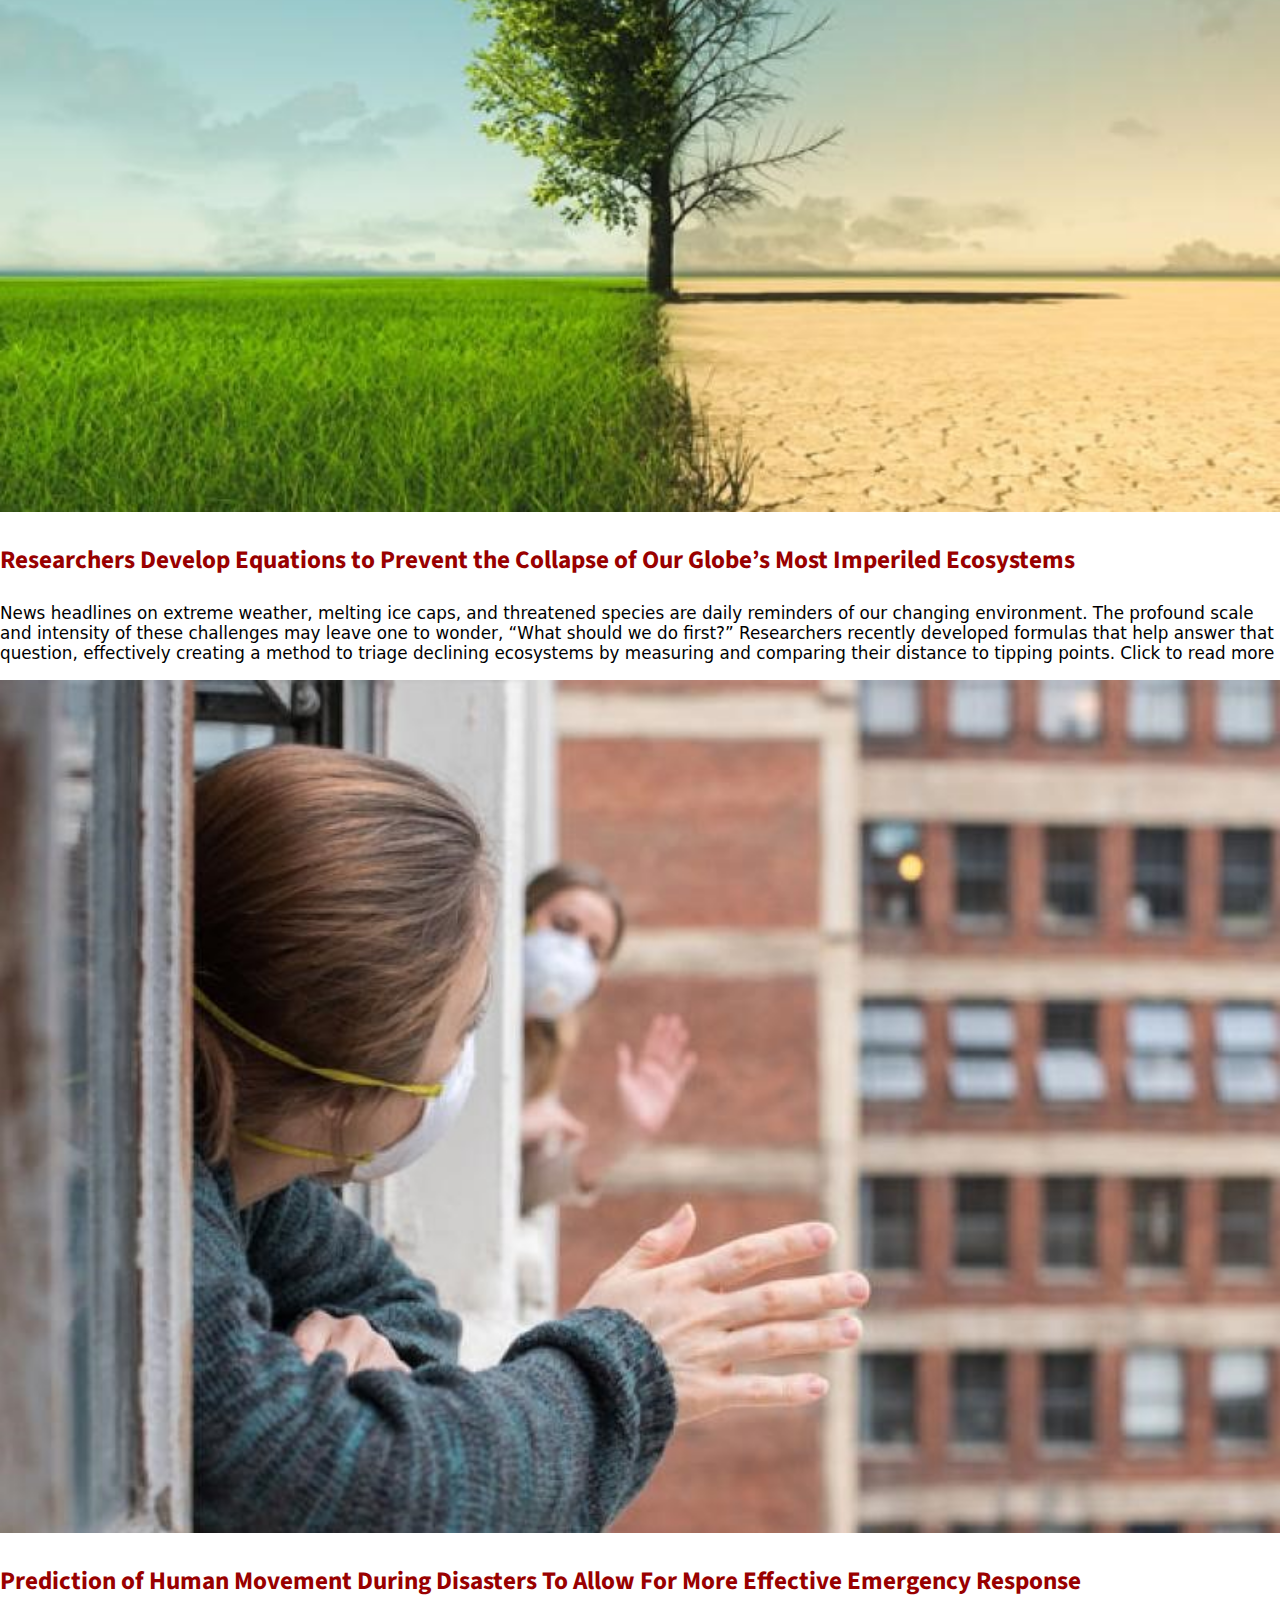
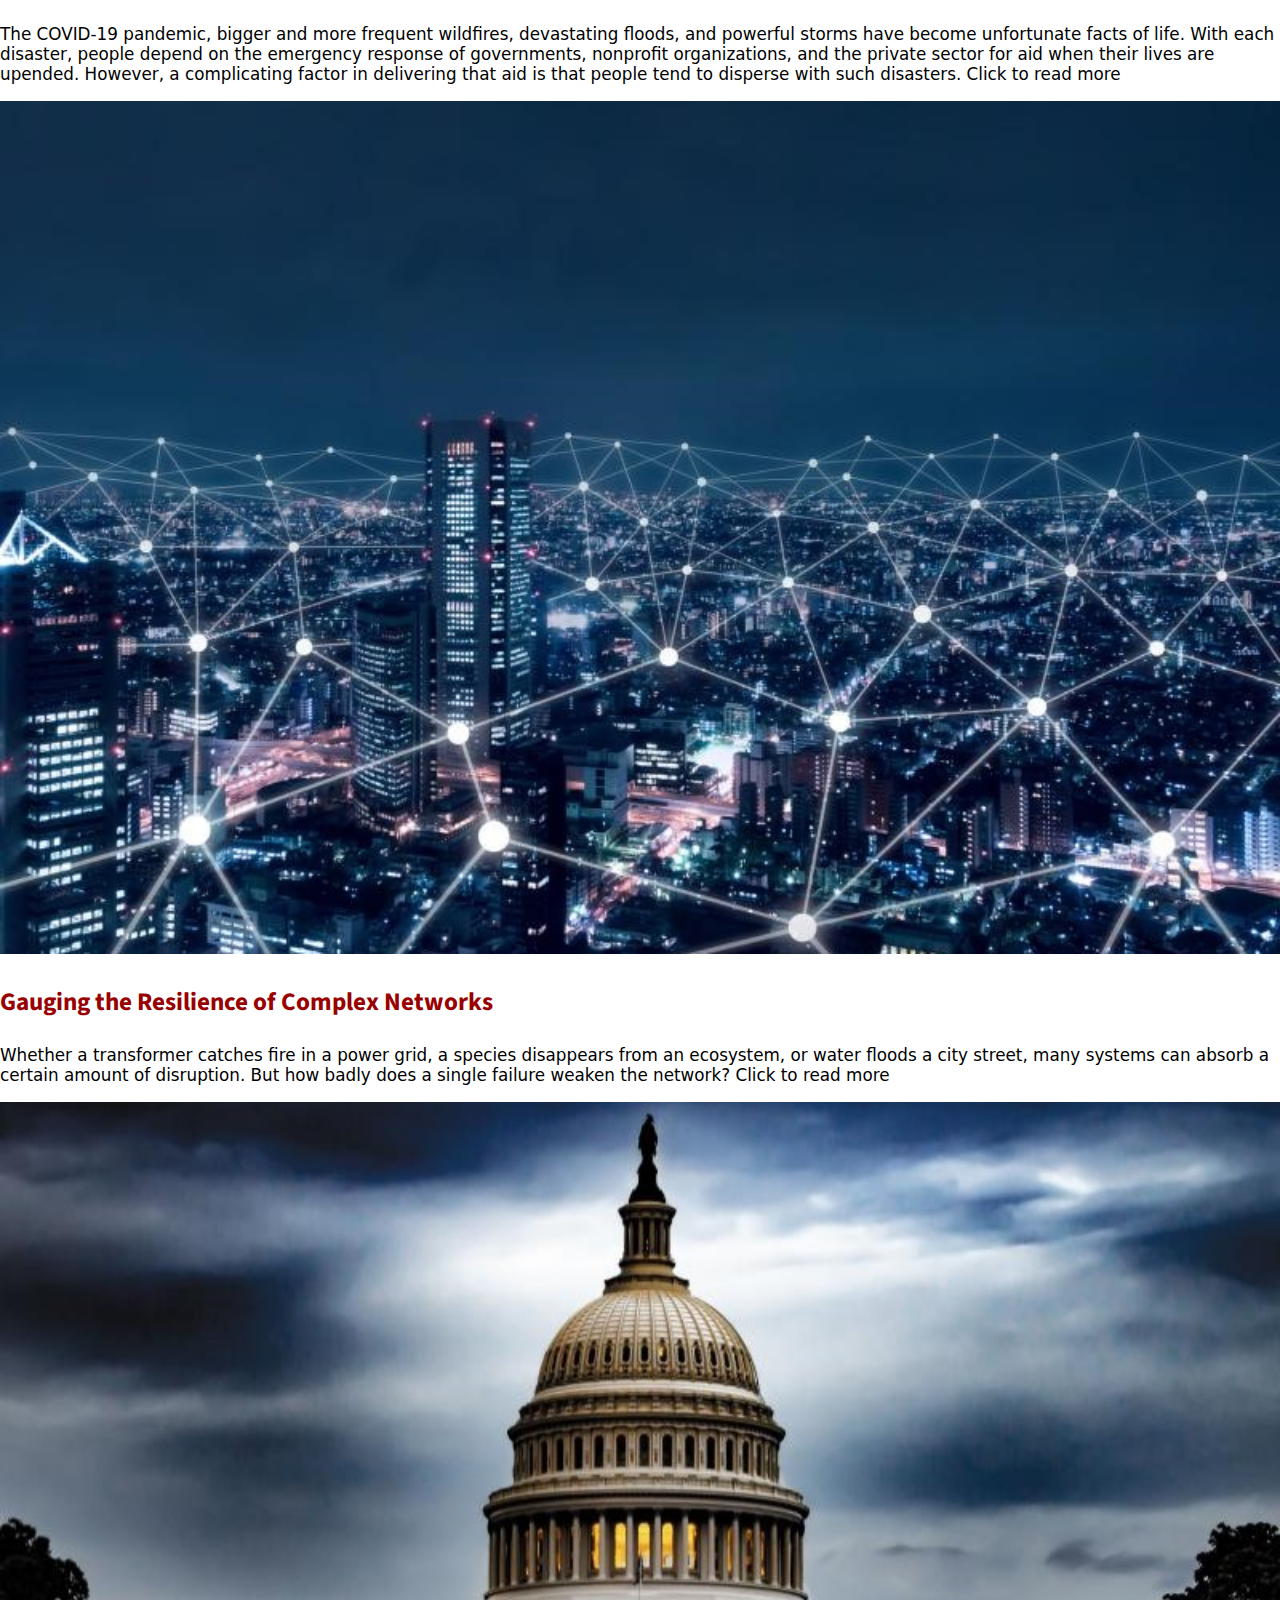
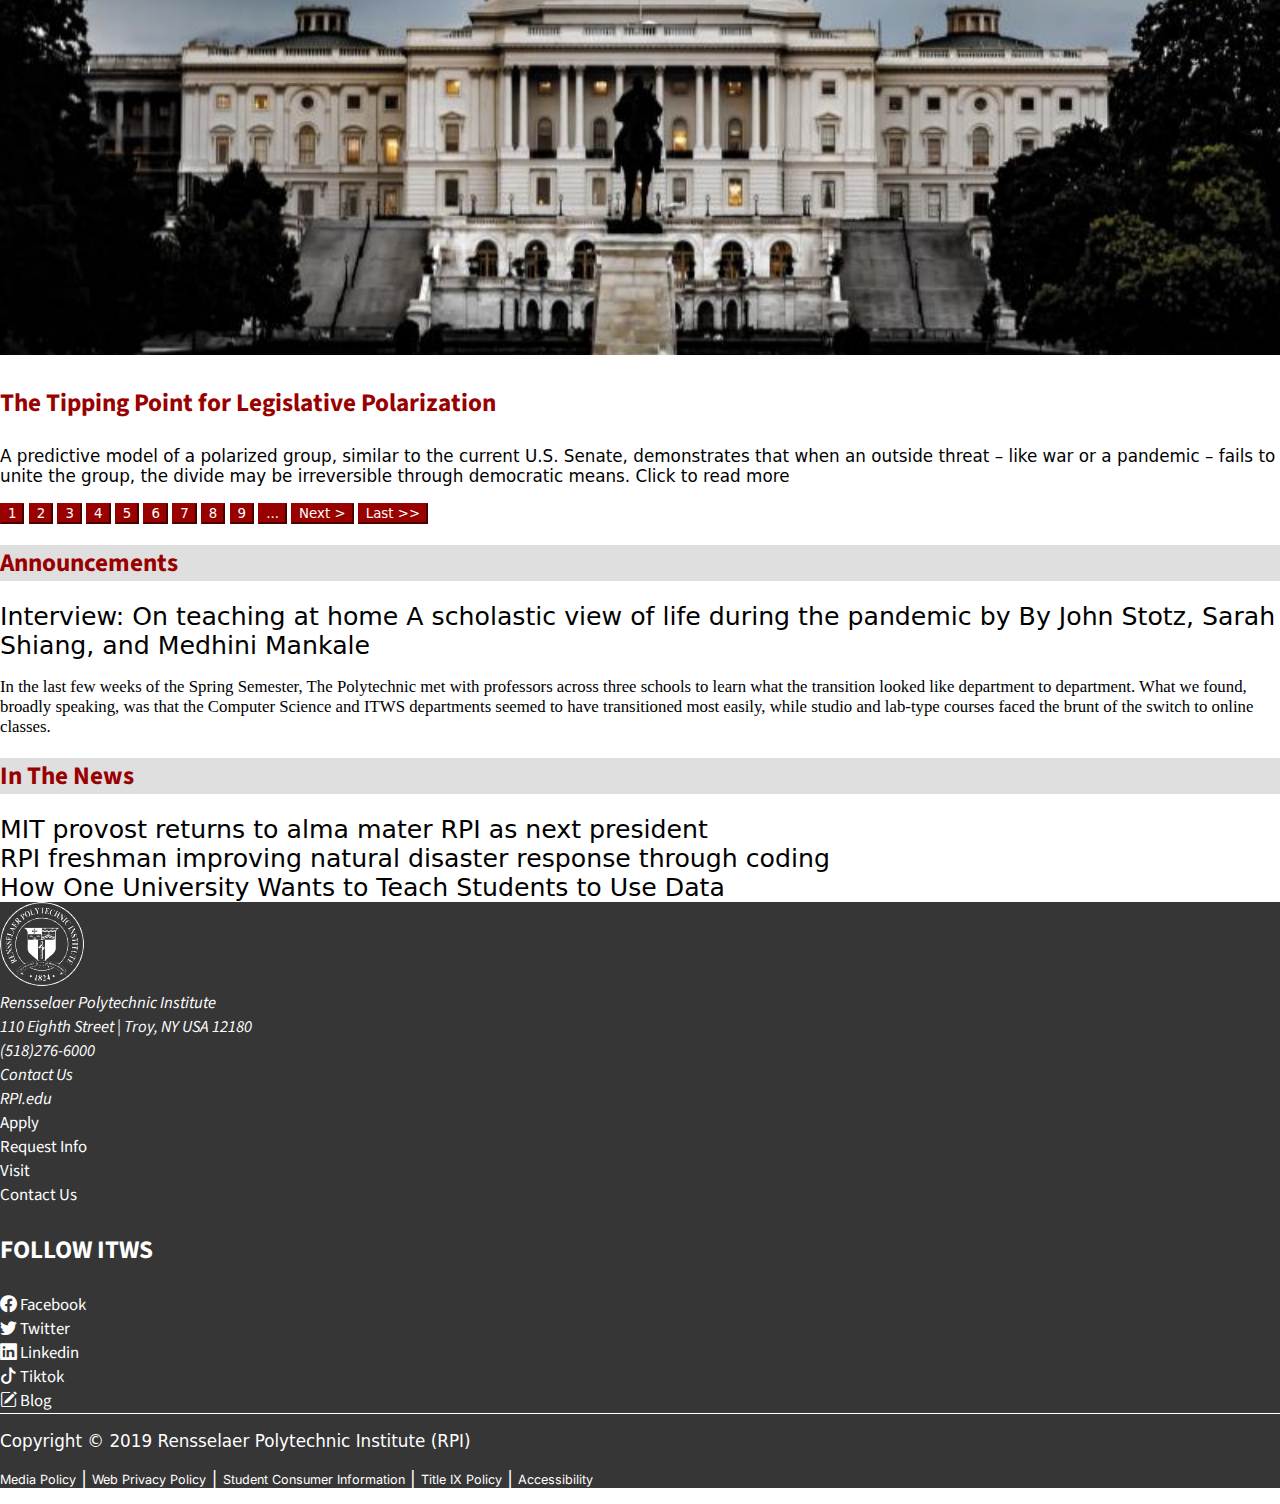
<file: lab3/news.html>
<!DOCTYPE html>
<html lang="en-US">

<head>
    <!--meta tags-->
    <meta charset="UTF-8">
    <meta name="viewport" content="width=device-width, initial-scale=1.0">
    <meta name="description" content="News Page">
    <!-- Latest compiled and minified bootstrap CSS -->
    <link href="https://cdn.jsdelivr.net/npm/bootstrap@5.2.1/dist/css/bootstrap.min.css" rel="stylesheet"
        integrity="sha384-iYQeCzEYFbKjA/T2uDLTpkwGzCiq6soy8tYaI1GyVh/UjpbCx/TYkiZhlZB6+fzT" crossorigin="anonymous">
    <link rel="stylesheet" href="https://cdn.jsdelivr.net/npm/bootstrap-icons@1.8.3/font/bootstrap-icons.css">
    <!--Fonts and CSS-->
    <link rel="preconnect" href="https://fonts.googleapis.com">
    <link rel="preconnect" href="https://fonts.gstatic.com" crossorigin>
    <link href="https://fonts.googleapis.com/css2?family=Inter&family=Source+Sans+Pro&display=swap" rel="stylesheet">
    <link rel="stylesheet" href="style.css">
    <!-- Bootstrap JavaScript Bundle with Popper -->
    <script src="https://cdn.jsdelivr.net/npm/bootstrap@5.2.1/dist/js/bootstrap.bundle.min.js"
        integrity="sha384-u1OknCvxWvY5kfmNBILK2hRnQC3Pr17a+RTT6rIHI7NnikvbZlHgTPOOmMi466C8" crossorigin="anonymous"
        defer></script>
    <!-- custom js -->
    <script src="index.js" defer></script>
    <title>Information Technology and Web Science | Science at Rensselaer</title>
</head>

<body class="min-vh-100">
    <!-- Site Header -->
    <header class="container-fluid sticky-top">
        <!-- Site Nav Bar -->
        <nav class="navbar navbar-expand-lg navbar-light container-xxl">
            <!-- Site Logo -->
            <a href="index.html" class="navbar-brand"><img id="ITWS-logo" src="Resources/RPI-ITWS-logo-black-howelc.svg"
                    alt="Rensselaer Information Technology and Web Science"></a>
            <!-- Mobile Nav Button -->
            <button class="navbar-toggler" type="button" data-bs-toggle="offcanvas" data-bs-target="#ITWS-Navbar"
                aria-controls="ITWS-Navbar"><span class="navbar-toggler-icon"></span></button>
            <!-- Start of off canvas nav -->
            <div class="offcanvas offcanvas-end" tabindex="-1" id="ITWS-Navbar">
                <div class="offcanvas-header">
                    <button type="button" class="btn-close" data-bs-dismiss="offcanvas" aria-label="Close"></button>
                </div>
                <div class="offcanvas-body">
                    <ul class="navbar-nav justify-content-end flex-grow-1 pe-3">
                        <li class="nav-item">
                            <a class="nav-link" href="index.html">Home</a>
                        </li>
                        <li class="nav-item dropdown">
                            <a class="nav-link dropdown-toggle" href="#" role="button" data-bs-toggle="dropdown"
                                aria-expanded="false">Programs</a>
                            <ul class="dropdown-menu">
                                <li><a class="dropdown-item" href="undergraduate.html">Undergraduate</a></li>
                                <li><a class="dropdown-item" href="graduate.html">Graduate</a></li>
                            </ul>
                        </li>
                        <li class="nav-item">
                            <a class="nav-link" href="faculty.html">Faculty</a>
                        </li>
                        <li class="nav-item active-item">
                            <a class="nav-link" aria-current="page" href="news.html">News</a>
                        </li>
                        <li class="nav-item">
                            <a class="nav-link" href="contact.html">Contact</a>
                        </li>
                    </ul>
                </div>
            </div>
        </nav>
    </header>
    <!-- Photo and hook under nav -->
    <div class="undernav-home">
        <div class="container-xxl news-un">
            <div class="text-to-bottom">
                <h2 class="unh-head">News</h2>
            </div>
        </div>

    </div>
    <!-- first section of news -->
    <section class="news-sec container-xxl py-5">
        <h2 class="home-head">Recent News</h2>
        <div class="row py-4">
            <!-- Each col is a link that contains a photo title and short desc -->
            <div class="col-lg p-4">
                <a class="news-link"
                    href="https://science.rpi.edu/itws/news/rensselaer-researcher-follow-trail-misinformation">
                    <img class="news-item" src="Resources/news-item-1.jpg" alt="News Item 1">
                    <h3 class="home-sub-head3">Rensselaer Researcher To Follow the Trail of Misinformation</h3>
                    <p class="home-body">On 9/11, lawmakers from both parties unified in their response. Just over 20
                        years
                        later, Congress is distinctly partisan, clashing on everything from the January 6 insurrection
                        to COVID to climate change. Why? Many blame widespread and widely believed misinformation and
                        disinformation. Click to read more
                    </p>
                </a>
            </div>
            <div class="col-lg p-4">
                <a class="news-link"
                    href="https://science.rpi.edu/itws/news/rensselaer-advance-blockchain-tech-360k-grant">
                    <img class="news-item" src="Resources/news-item-2.jpg" alt="News Item 2">
                    <h3 class="home-sub-head3">Rensselaer To Advance Blockchain Tech With $360k Grant</h3>
                    <p class="home-body">Rensselaer Polytechnic Institute’s Oshani Seneviratne, director of health data
                        research at the Institute for Data Exploration and Applications (IDEA), and Lirong Xia,
                        associate professor of computer science, have been awarded $363,343 from the Algorand
                        Foundation. The award is part of an $8 million grant to fund blockchain research through a
                        project led by Vassilis Zikas, associate professor of computer science and security researcher
                        at Purdue University. Click to read more
                    </p>
                </a>
            </div>
            <div class="col-lg p-4">
                <a class="news-link"
                    href="https://science.rpi.edu/itws/news/researchers-develop-equations-prevent-collapse-our-globe%E2%80%99s-most-imperiled-ecosystems">
                    <img class="news-item" src="Resources/news-item-3.jpg" alt="News Item 3">
                    <h3 class="home-sub-head3">Researchers Develop Equations to Prevent the Collapse of Our Globe’s Most
                        Imperiled Ecosystems</h3>
                    <p class="home-body">News headlines on extreme weather, melting ice caps, and threatened species are
                        daily reminders of our changing environment. The profound scale and intensity of these
                        challenges may leave one to wonder, “What should we do first?” Researchers recently developed
                        formulas that help answer that question, effectively creating a method to triage declining
                        ecosystems by measuring and comparing their distance to tipping points. Click to read more
                    </p>
                </a>
            </div>
        </div>
        <div class="row">
            <div class="col-lg p-4">
                <a class="news-link"
                    href="https://science.rpi.edu/itws/news/prediction-human-movement-during-disasters-allow-more-effective-emergency-response">
                    <img class="news-item" src="Resources/news-item-4.jpg" alt="News Item 4">
                    <h3 class="home-sub-head3">Prediction of Human Movement During Disasters To Allow For More
                        Effective Emergency Response</h3>
                    <p class="home-body">The COVID-19 pandemic, bigger and more frequent wildfires, devastating
                        floods, and powerful storms have become unfortunate facts of life. With each disaster,
                        people depend on the emergency response of governments, nonprofit organizations, and the
                        private sector for aid when their lives are upended. However, a complicating factor in
                        delivering that aid is that people tend to disperse with such disasters. Click to read more
                    </p>
                </a>
            </div>
            <div class="col-lg p-4">
                <a class="news-link" href="https://science.rpi.edu/itws/news/gauging-resilience-complex-networks">
                    <img class="news-item" src="Resources/news-item-5.jpg" alt="News Item 5">
                    <h3 class="home-sub-head3">Gauging the Resilience of Complex Networks</h3>
                    <p class="home-body">Whether a transformer catches fire in a power grid, a species disappears from
                        an ecosystem, or water floods a city street, many systems can absorb a certain amount of
                        disruption. But how badly does a single failure weaken the network? Click to read more
                    </p>
                </a>
            </div>
            <div class="col-lg p-4">
                <a class="news-link" href="https://science.rpi.edu/itws/news/tipping-point-legislative-polarization">
                    <img class="news-item" src="Resources/news-item-6.jpg" alt="News Item 6">
                    <h3 class="home-sub-head3">The Tipping Point for Legislative Polarization</h3>
                    <p class="home-body">A predictive model of a polarized group, similar to the current U.S. Senate,
                        demonstrates that when an outside threat – like war or a pandemic – fails to unite the group,
                        the divide may be irreversible through democratic means. Click to read more
                    </p>
                </a>
            </div>
            <!-- dummy buttons for if there were more articles -->
            <div class="btn-toolbar center-content justify-content-center" role="toolbar"
                aria-label="change displayed articles">
                <div class="btn-group me-2" role="group" aria-label="First group">
                    <button type="button" class="btn btn-dark">1</button>
                    <button type="button" class="btn btn-dark">2</button>
                    <button type="button" class="btn btn-dark">3</button>
                    <button type="button" class="btn btn-dark">4</button>
                    <button type="button" class="btn btn-dark">5</button>
                    <button type="button" class="btn btn-dark">6</button>
                    <button type="button" class="btn btn-dark">7</button>
                    <button type="button" class="btn btn-dark">8</button>
                    <button type="button" class="btn btn-dark">9</button>
                    <button type="button" class="btn btn-dark">...</button>
                    <button type="button" class="btn btn-dark">Next ></button>
                    <button type="button" class="btn btn-dark">Last >></button>
                </div>
            </div>
        </div>
    </section>

    <!-- announcements for the program -->
    <div class="announcements-div container-xxl pt-4 pb-3">
        <div class="announcements-box">
            <h2 class="home-sub-head3 px-3 py-2">Announcements</h2>
        </div>
        <a href="https://science.rpi.edu/itws/news/2020-06-03-1534/interview-teaching-home-scholastic-view-life-during-pandemic-john-stotz"
            class="home-sub-head info-card">Interview: On teaching at home A scholastic view of life during the pandemic
            by
            By John Stotz, Sarah Shiang, and Medhini Mankale</a>
        <p class="body-text pt-4">In the last few weeks of the Spring Semester, The Polytechnic met with professors
            across three schools to learn what the transition looked like department to department. What we found,
            broadly speaking, was that the Computer Science and ITWS departments seemed to have transitioned most
            easily, while studio and lab-type courses faced the brunt of the switch to online classes.</p>

    </div>

    <!-- What RPI has been in the news for -->
    <div class="announcements-div container-xxl pt-4 pb-5">
        <div class="announcements-box">
            <h2 class="home-sub-head3 px-3 py-2">In The News</h2>
        </div>
        <div class="py-2">
            <a href="https://apnews.com/article/technology-science-new-york-education-troy-dc5ff879ce2eefd86563dca548f1a5fe"
                class="home-sub-head info-card ">MIT provost returns to alma mater RPI as next president</a>
        </div>
        <div class="py-2">
            <a href="https://wnyt.com/stem/jonah-mudse-rpi-freshman-improving-natural-disaster-response-through-coding/5132070/?cat=12954"
                class="home-sub-head info-card">RPI freshman improving natural disaster response through coding</a>
        </div>
        <div class="py-2">
            <a href="https://www.chronicle.com/article/How-One-University-Wants-to/243044"
                class="home-sub-head info-card">How One University Wants to Teach Students to Use Data</a>
        </div>
    </div>


    <!-- Site Footer -->
    <footer class="vert-spacing">
        <div class="container-xxl py-3">
            <div class="row py-3 footer-div-1 justify-content-end">
                <div class="col-md-1 text-center text-md-start pb-1 pr-1">
                    <img src="Resources/RPI-Seal-White.svg" class="RPI-seal-bottom" alt="RPI Seal">
                </div>
                <address class="col-md-3">
                    <div class="footer-text text-center text-md-start">
                        Rensselaer Polytechnic Institute
                    </div>
                    <div class="footer-text text-center text-md-start">
                        110 Eighth Street | Troy, NY USA 12180
                    </div>
                    <div class="text-center text-md-start"><a href="tel:(518)276-6000" class="footer-text ">
                            (518)276-6000
                        </a>
                    </div>
                    <div class="text-center text-md-start">
                        <a href="https://info.rpi.edu/" class="footer-text">
                            Contact Us
                        </a>
                    </div>
                    <div class="text-center text-md-start">
                        <a href="https://rpi.edu/" class="footer-text">
                            RPI.edu
                        </a>
                    </div>
                </address>
                <div class="col-md-2 offset-md-2 py-3">
                    <div class="text-center text-md-start py-1">
                        <a class="footer-text" href="https://admissions.rpi.edu/">Apply</a>
                    </div>
                    <div class="text-center text-md-start py-1">
                        <a class="footer-text"
                            href="https://apply-undergrad.rpi.edu/register/information_request">Request Info</a>
                    </div>
                    <div class="text-center text-md-start py-1">
                        <a class="footer-text" href="https://info.rpi.edu/visit">Visit</a>
                    </div>
                    <div class="text-center text-md-start py-1">
                        <a class="footer-text" href="contact.html">Contact Us</a>
                    </div>
                </div>
                <div class="col-md offset-md-2 py-1">
                    <h3 class="footer-head text-center text-md-start">Follow ITWS</h3>
                    <!--Facebook-->
                    <div class="text-center text-md-start py-1">
                        <a class="footer-text" href="https://www.facebook.com/ITWSRPI"><i class="bi bi-facebook"></i>
                            Facebook</a>
                    </div>
                    <!-- Twitter -->
                    <div class="text-center text-md-start py-1">
                        <a class="footer-text" href="https://twitter.com/rpi_itws"><i class="bi bi-twitter"></i>
                            Twitter</a>
                    </div>
                    <!-- Linkedin -->
                    <div class="text-center text-md-start py-1">
                        <a class="footer-text" href="https://linkedin.com/groups/137071/"><i class="bi bi-linkedin"></i>
                            Linkedin</a>
                    </div>
                    <!-- Tiktok -->
                    <div class="text-center text-md-start py-1">
                        <a class="footer-text" href="https://www.tiktok.com/@itwsatrpi?lang=en"><i
                                class="bi bi-tiktok"></i> Tiktok</a>
                    </div>
                    <!-- Blog -->
                    <div class="text-center text-md-start py-1">
                        <a class="footer-text" href="https://itwsatrpi.blogspot.com/"><i
                                class="bi bi-pencil-square"></i> Blog</a>
                    </div>
                </div>
            </div>
            <div class="text-center pt-2">
                <p class="copyright">Copyright © 2019 Rensselaer Polytechnic Institute (RPI)</p>
            </div>
            <div class="text-center">
                <p class="copyright">
                    <a class="px-1 policy-link" href="https://scer.rpi.edu/">Media Policy</a>
                    |
                    <a class="px-1 policy-link" href="https://info.rpi.edu/web-privacy-statement">Web Privacy Policy</a>
                    |
                    <a class="px-1 policy-link" href="https://info.rpi.edu/student-consumer-information">Student
                        Consumer Information</a>
                    |
                    <a class="px-1 policy-link" href="https://sexualviolence.rpi.edu/">Title IX Policy</a>
                    |
                    <a class="px-1 policy-link" href="https://info.rpi.edu/statement-of-accessibility">Accessibility</a>
                </p>
            </div>
        </div>
    </footer>
</body>

</html>
</file>
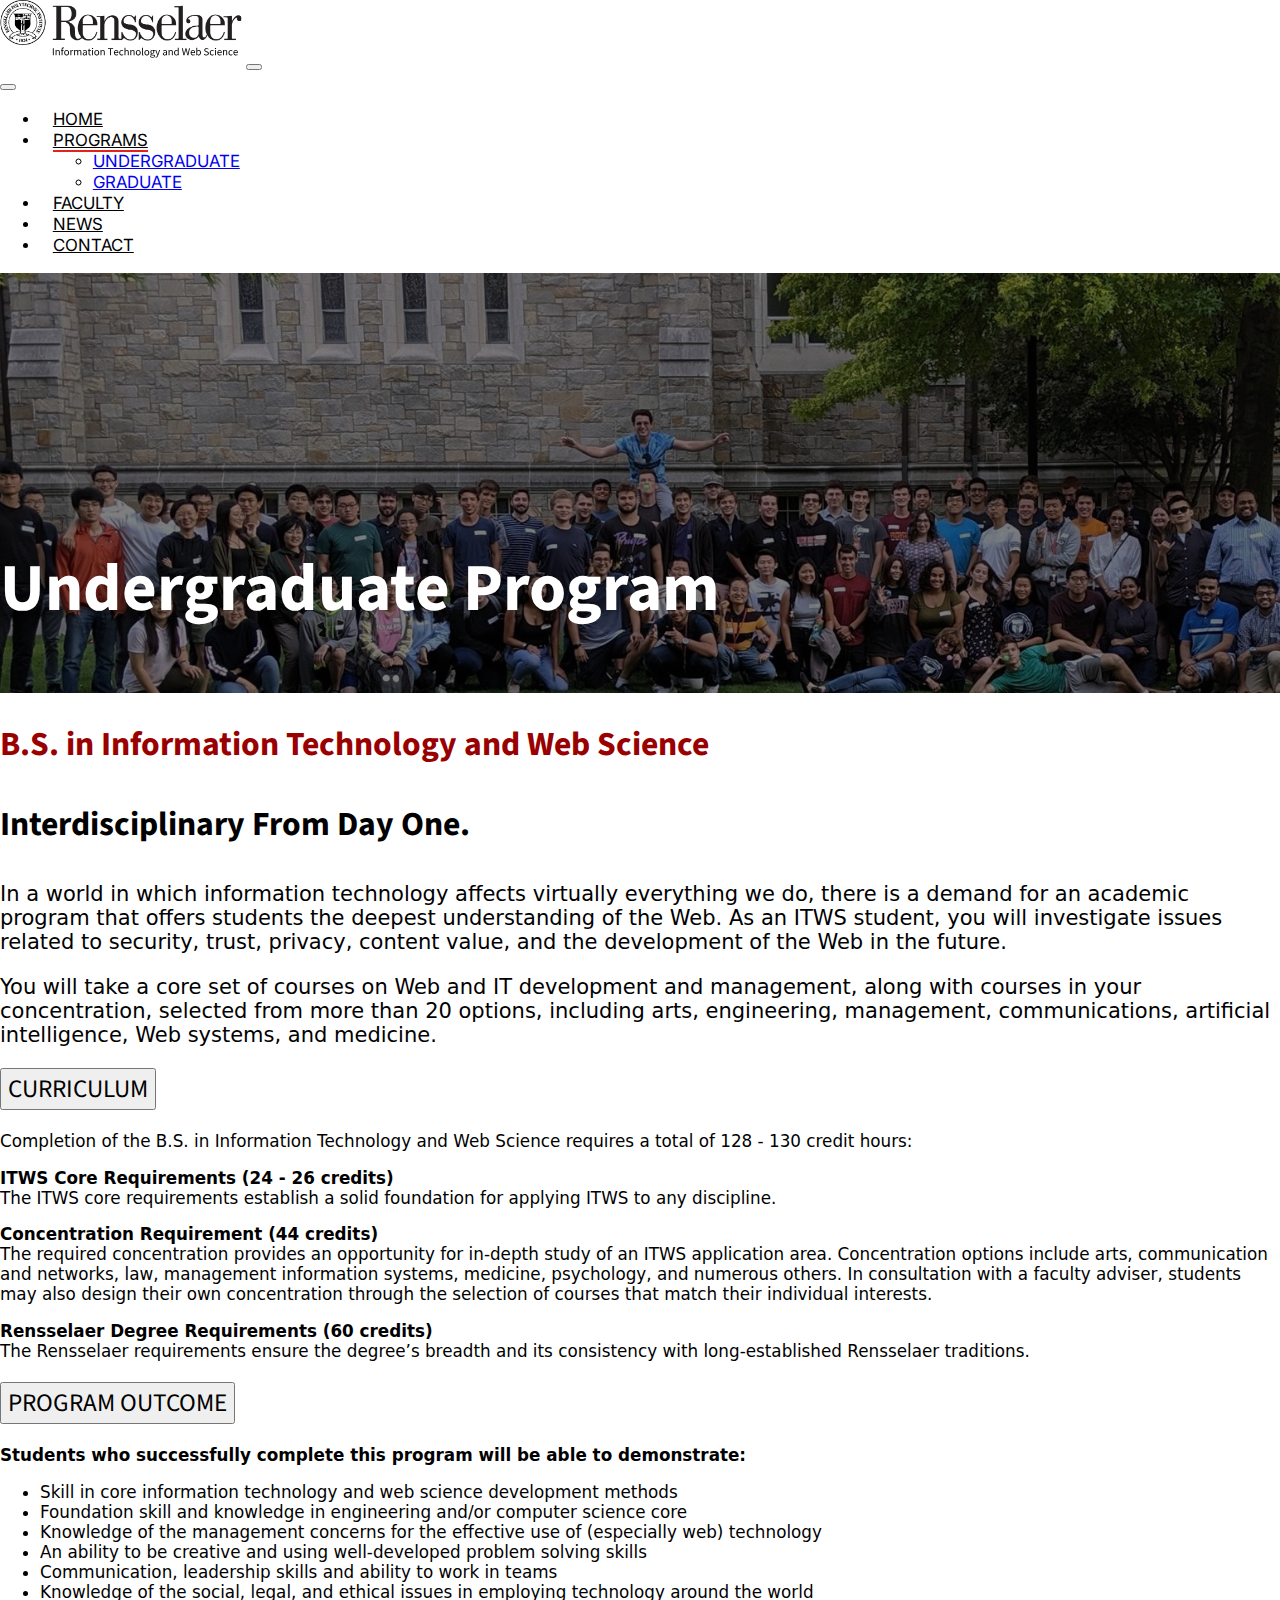
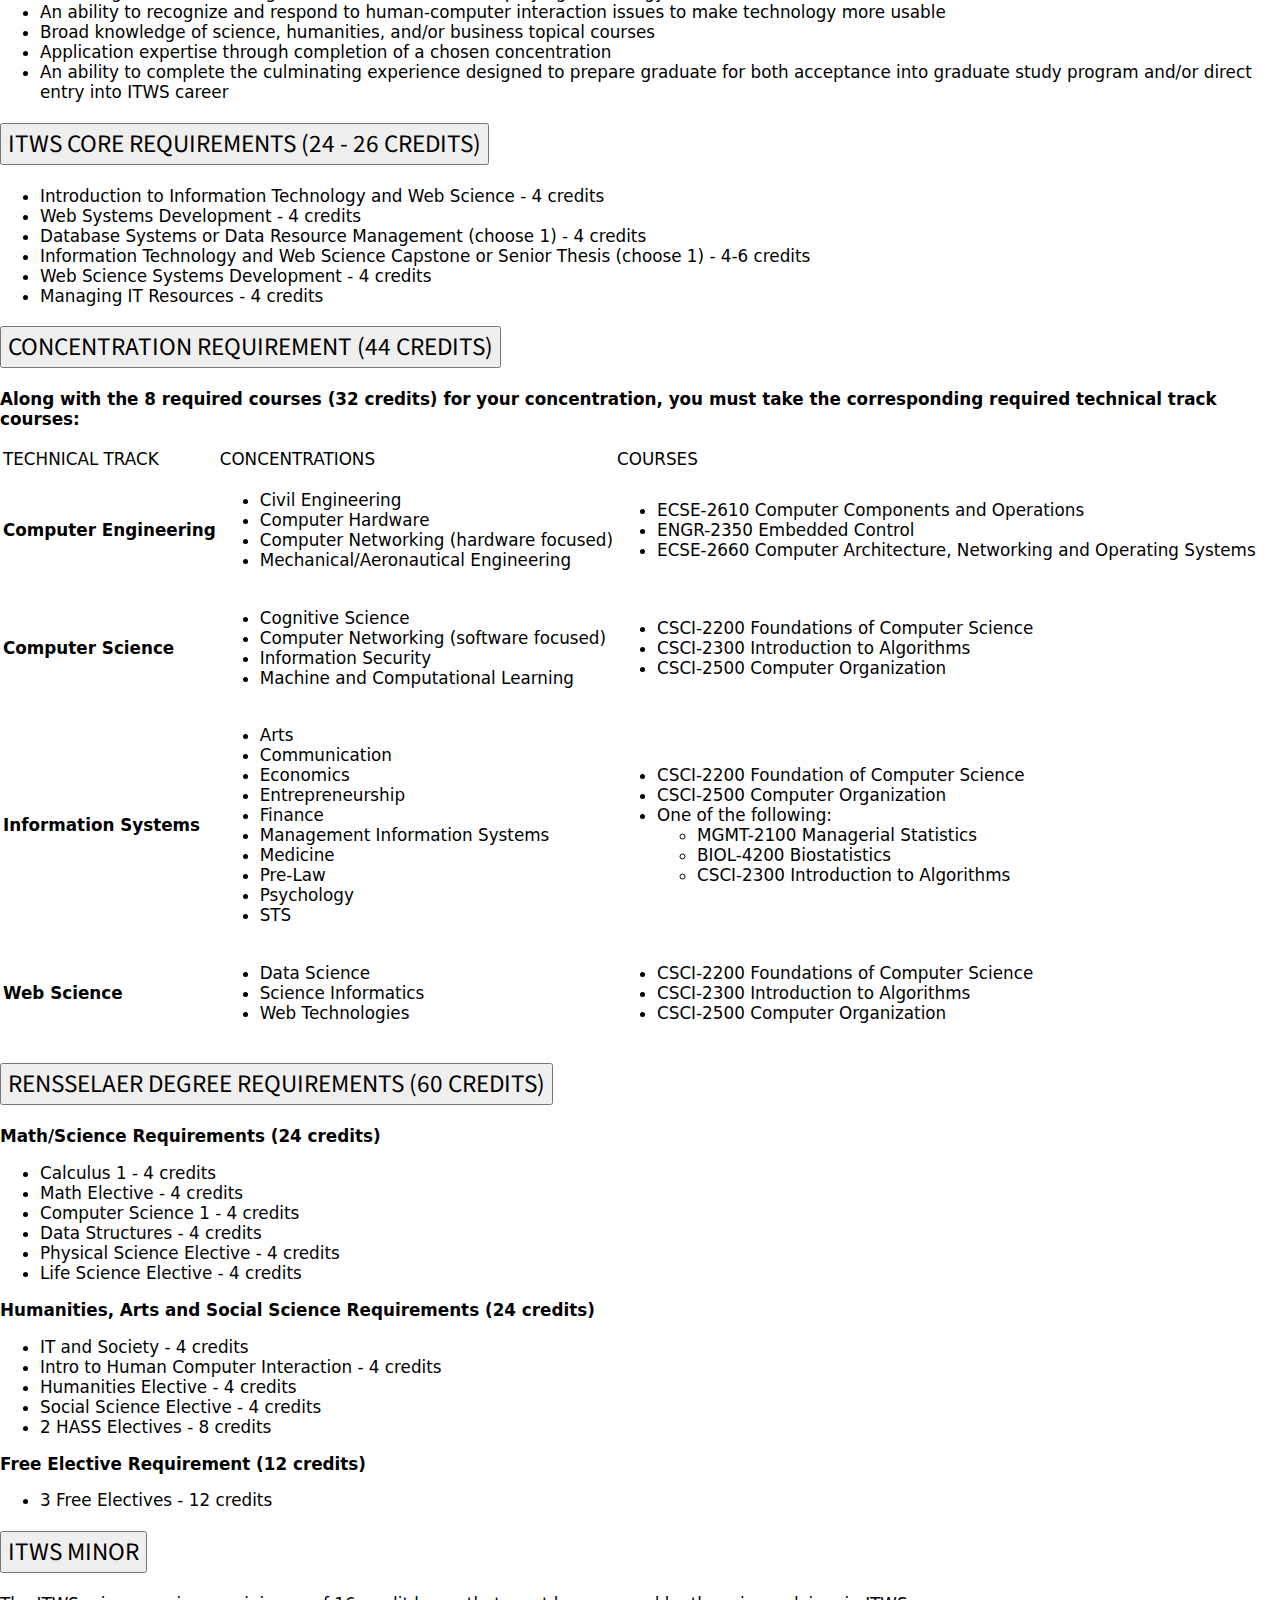
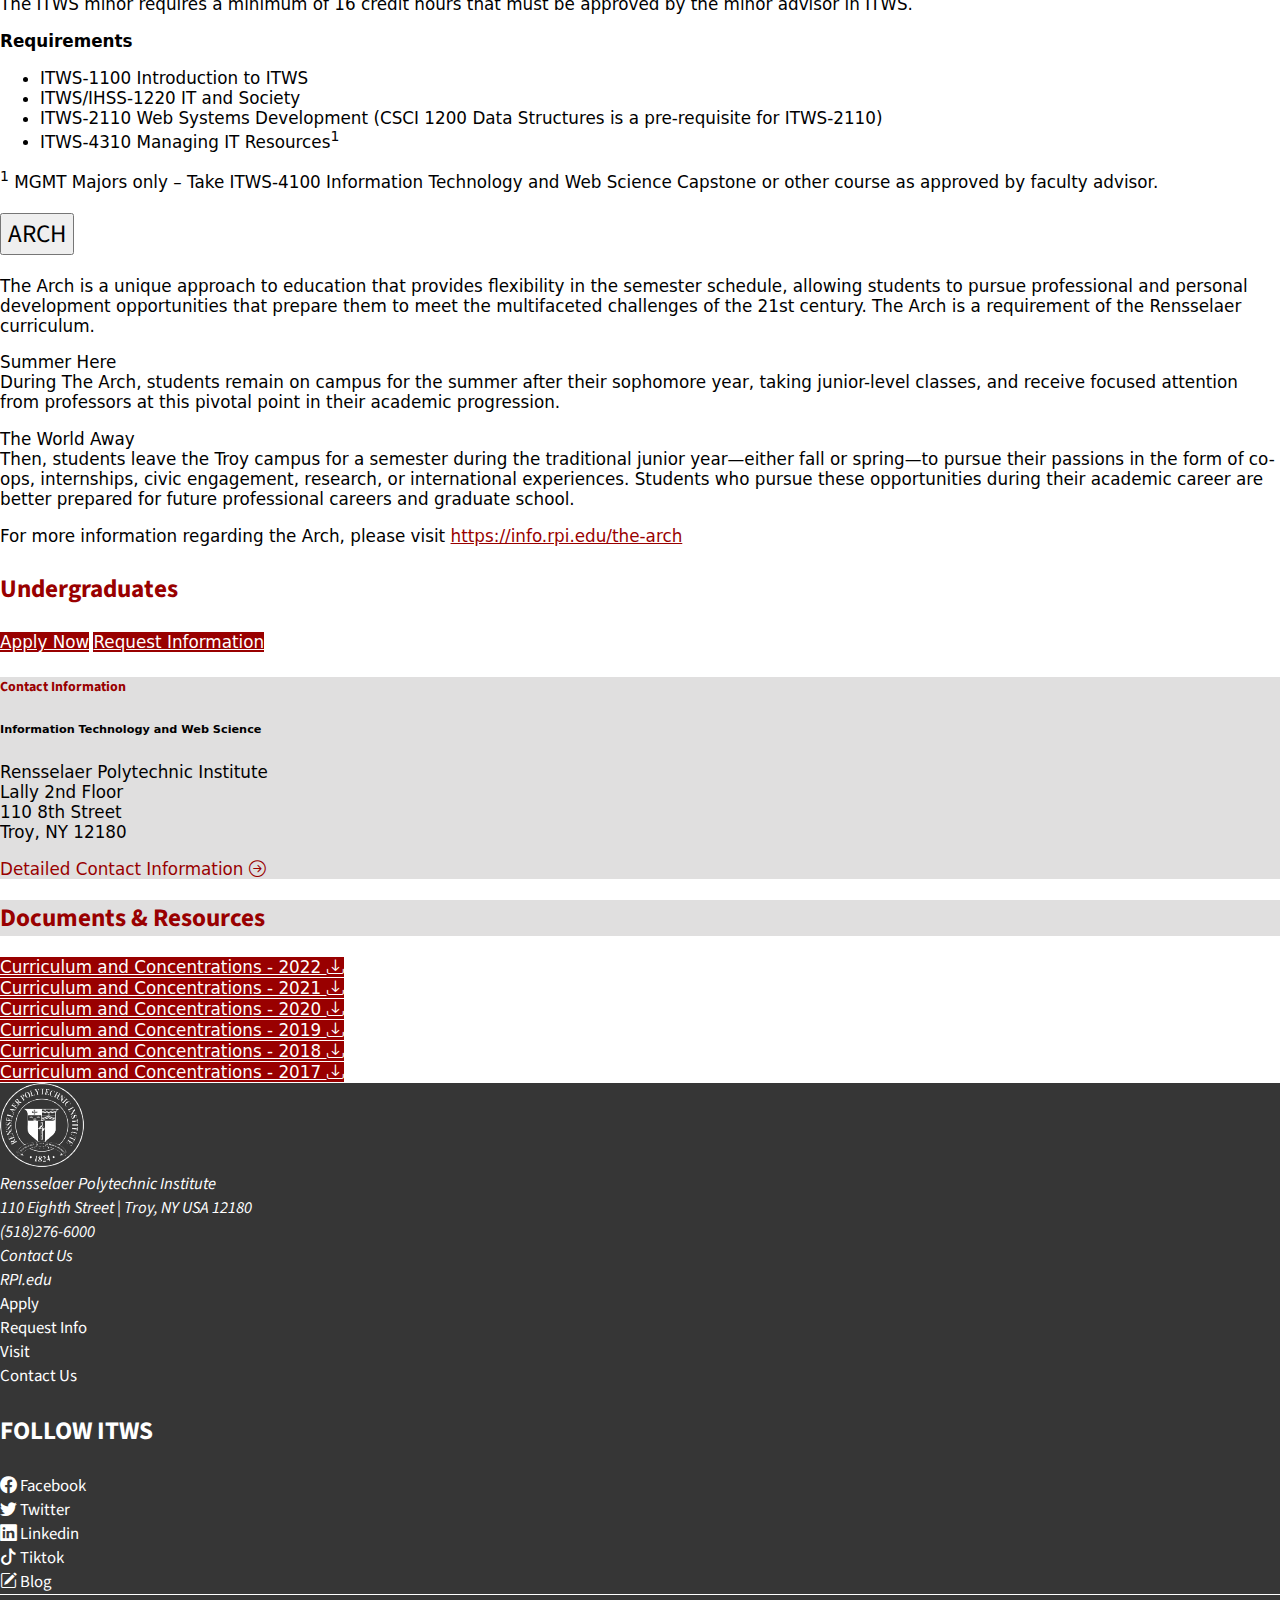
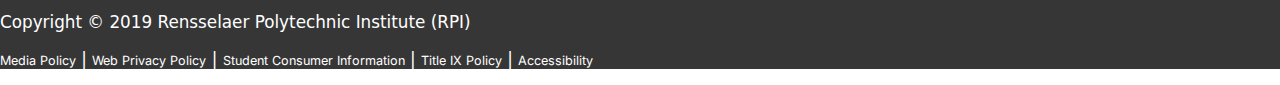
<file: lab3/undergraduate.html>
<!DOCTYPE html>
<html lang="en-US">

<head>
    <!--meta tags-->
    <meta charset="UTF-8">
    <meta name="viewport" content="width=device-width, initial-scale=1.0">
    <meta name="description" content="Undergraduate Page">
    <!-- Latest compiled and minified bootstrap CSS -->
    <link href="https://cdn.jsdelivr.net/npm/bootstrap@5.2.1/dist/css/bootstrap.min.css" rel="stylesheet"
        integrity="sha384-iYQeCzEYFbKjA/T2uDLTpkwGzCiq6soy8tYaI1GyVh/UjpbCx/TYkiZhlZB6+fzT" crossorigin="anonymous">
    <link rel="stylesheet" href="https://cdn.jsdelivr.net/npm/bootstrap-icons@1.8.3/font/bootstrap-icons.css">
    <!--Fonts and CSS-->
    <link rel="preconnect" href="https://fonts.googleapis.com">
    <link rel="preconnect" href="https://fonts.gstatic.com" crossorigin>
    <link href="https://fonts.googleapis.com/css2?family=Inter&family=Source+Sans+Pro&display=swap" rel="stylesheet">
    <link rel="stylesheet" href="style.css">
    <!-- Bootstrap JavaScript Bundle with Popper -->
    <script src="https://cdn.jsdelivr.net/npm/bootstrap@5.2.1/dist/js/bootstrap.bundle.min.js"
        integrity="sha384-u1OknCvxWvY5kfmNBILK2hRnQC3Pr17a+RTT6rIHI7NnikvbZlHgTPOOmMi466C8" crossorigin="anonymous"
        defer></script>
    <!-- custom js -->
    <script src="index.js" defer></script>
    <title>Information Technology and Web Science | Science at Rensselaer</title>
</head>

<body class="min-vh-100">
    <!-- Site Header -->
    <header class="container-fluid sticky-top">
        <!-- Site Nav Bar -->
        <nav class="navbar navbar-expand-lg navbar-light container-xxl">
            <!-- Site Logo -->
            <a href="index.html" class="navbar-brand"><img id="ITWS-logo" src="Resources/RPI-ITWS-logo-black-howelc.svg"
                    alt="Rensselaer Information Technology and Web Science"></a>
            <!-- Mobile Nav Button -->
            <button class="navbar-toggler" type="button" data-bs-toggle="offcanvas" data-bs-target="#ITWS-Navbar"
                aria-controls="ITWS-Navbar"><span class="navbar-toggler-icon"></span></button>
            <!-- Start of off canvas nav -->
            <div class="offcanvas offcanvas-end" tabindex="-1" id="ITWS-Navbar">
                <div class="offcanvas-header">
                    <button type="button" class="btn-close" data-bs-dismiss="offcanvas" aria-label="Close"></button>
                </div>
                <div class="offcanvas-body">
                    <ul class="navbar-nav justify-content-end flex-grow-1 pe-3">
                        <li class="nav-item">
                            <a class="nav-link" href="index.html">Home</a>
                        </li>
                        <li class="nav-item dropdown">
                            <a class="nav-link dropdown-toggle active-item" href="#" role="button"
                                data-bs-toggle="dropdown" aria-expanded="false">Programs</a>
                            <ul class="dropdown-menu">
                                <li><a class="dropdown-item" aria-current="page"
                                        href="undergraduate.html">Undergraduate</a></li>
                                <li><a class="dropdown-item" href="graduate.html">Graduate</a></li>
                            </ul>
                        </li>
                        <li class="nav-item">
                            <a class="nav-link" href="faculty.html">Faculty</a>
                        </li>
                        <li class="nav-item">
                            <a class="nav-link" href="news.html">News</a>
                        </li>
                        <li class="nav-item">
                            <a class="nav-link" href="contact.html">Contact</a>
                        </li>
                    </ul>
                </div>
            </div>
        </nav>
    </header>
    <!-- Photo and Title under nav -->
    <div class="undernav-home">
        <div class="container-xxl programs-un">
            <div class="text-to-bottom">
                <h2 class="unh-head">Undergraduate Program</h2>
            </div>
        </div>

    </div>
    <!-- first section of Undergraduate with desc of program -->
    <section class="news-sec container-xxl py-5">
        <h2 class="home-head text-center">B.S. in Information Technology and Web Science</h2>
        <h3 class="home-head2 text-center py-3">Interdisciplinary From Day One.</h3>
        <p class="home-body-lg text-center">In a world in which information technology affects virtually everything we
            do,
            there is a demand for an academic program that offers students the deepest understanding of the Web. As an
            ITWS student, you will investigate issues related to security, trust, privacy, content value, and the
            development of the Web in the future.</p>
        <p class="home-body-lg text-center">You will take a core set of courses on Web and IT development and
            management,
            along with courses in your concentration, selected from more than 20 options, including arts, engineering,
            management, communications, artificial intelligence, Web systems, and medicine.</p>

    </section>

    <!-- second section of Undergraduate -->
    <section class="undergraduate-info container-xxl">
        <div class="row">
            <div class="col-md-9 pb-4">
                <!-- accordions holding the information -->
                <div class="accordion accordion-flush" id="undergrad-accordion">
                    <div class="accordion-item">
                        <h2 class="accordion-header" id="accordion-head1">
                            <button class="accordion-button collapsed" type="button" data-bs-toggle="collapse"
                                data-bs-target="#flush-collapse1" aria-expanded="false" aria-controls="flush-collapse1">
                                Curriculum
                            </button>
                        </h2>
                        <div id="flush-collapse1" class="accordion-collapse collapse" aria-labelledby="accordion-head1"
                            data-bs-parent="#undergrad-accordion">
                            <div class="accordion-body">
                                <p class="home-body">Completion of the B.S. in Information Technology and Web Science
                                    requires a
                                    total of 128 -
                                    130 credit hours:</p>
                                <p class="home-body"><strong>ITWS Core Requirements (24 - 26 credits)</strong><br>The
                                    ITWS
                                    core requirements
                                    establish a solid foundation for applying ITWS to any discipline.</p>
                                <p class="home-body"><strong>Concentration Requirement (44 credits)</strong><br>The
                                    required
                                    concentration
                                    provides an opportunity for in-depth study of an ITWS application area.
                                    Concentration
                                    options include arts, communication and networks, law, management information
                                    systems,
                                    medicine, psychology, and numerous others. In consultation with a faculty adviser,
                                    students
                                    may also design their own concentration through the selection of courses that match
                                    their
                                    individual interests.</p>
                                <p class="home-body"><strong>Rensselaer Degree Requirements (60
                                        credits)</strong><br>The
                                    Rensselaer requirements
                                    ensure the degree’s breadth and its consistency with long-established Rensselaer
                                    traditions.
                                </p>
                            </div>
                        </div>
                    </div>
                    <div class="accordion-item">
                        <h2 class="accordion-header" id="accordion-head2">
                            <button class="accordion-button collapsed" type="button" data-bs-toggle="collapse"
                                data-bs-target="#flush-collapse2" aria-expanded="false" aria-controls="flush-collapse2">
                                Program Outcome
                            </button>
                        </h2>
                        <div id="flush-collapse2" class="accordion-collapse collapse" aria-labelledby="accordion-head2"
                            data-bs-parent="#undergrad-accordion">
                            <div class="accordion-body">
                                <p class="home-body"><strong>Students who successfully complete this program will be
                                        able to
                                        demonstrate:</strong>
                                </p>
                                <ul class="home-body">
                                    <li>Skill in core information technology and web science development methods</li>
                                    <li>Foundation skill and knowledge in engineering and/or computer science core</li>
                                    <li>Knowledge of the management concerns for the effective use of (especially web)
                                        technology</li>
                                    <li>An ability to be creative and using well-developed problem solving skills</li>
                                    <li>Communication, leadership skills and ability to work in teams</li>
                                    <li>Knowledge of the social, legal, and ethical issues in employing technology
                                        around
                                        the
                                        world</li>
                                    <li>An ability to recognize and respond to human-computer interaction issues to make
                                        technology more usable</li>
                                    <li>Broad knowledge of science, humanities, and/or business topical courses</li>
                                    <li>Application expertise through completion of a chosen concentration</li>
                                    <li>An ability to complete the culminating experience designed to prepare graduate
                                        for
                                        both
                                        acceptance into graduate study program and/or direct entry into ITWS career</li>
                                </ul>
                            </div>
                        </div>
                    </div>
                    <div class="accordion-item">
                        <h2 class="accordion-header" id="accordion-head3">
                            <button class="accordion-button collapsed" type="button" data-bs-toggle="collapse"
                                data-bs-target="#flush-collapse3" aria-expanded="false" aria-controls="flush-collapse3">
                                ITWS Core Requirements (24 - 26 credits)
                            </button>
                        </h2>
                        <div id="flush-collapse3" class="accordion-collapse collapse" aria-labelledby="accordion-head3"
                            data-bs-parent="#undergrad-accordion">
                            <div class="accordion-body">
                                <ul class="home-body">
                                    <li>Introduction to Information Technology and Web Science - 4 credits</li>
                                    <li>Web Systems Development - 4 credits</li>
                                    <li>Database Systems or Data Resource Management (choose 1) - 4 credits</li>
                                    <li>Information Technology and Web Science Capstone or Senior Thesis (choose 1) -
                                        4-6
                                        credits</li>
                                    <li>Web Science Systems Development - 4 credits</li>
                                    <li>Managing IT Resources - 4 credits</li>
                                </ul>
                            </div>
                        </div>
                    </div>
                    <div class="accordion-item">
                        <h2 class="accordion-header" id="accordion-head4">
                            <button class="accordion-button collapsed" type="button" data-bs-toggle="collapse"
                                data-bs-target="#flush-collapse4" aria-expanded="false" aria-controls="flush-collapse4">
                                Concentration Requirement (44 credits)
                            </button>
                        </h2>
                        <div id="flush-collapse4" class="accordion-collapse collapse" aria-labelledby="accordion-head4"
                            data-bs-parent="#undergrad-accordion">
                            <div class="accordion-body">
                                <p class="home-body"><strong>Along with the 8 required courses (32 credits) for your
                                        concentration, you must take the corresponding required technical track
                                        courses:</strong></p>
                                <table class="home-body">
                                    <tbody>
                                        <tr>
                                            <td>TECHNICAL TRACK</td>
                                            <td>CONCENTRATIONS</td>
                                            <td>COURSES</td>
                                        </tr>
                                        <tr>
                                            <td><strong>Computer Engineering</strong></td>
                                            <td>
                                                <ul>
                                                    <li>Civil Engineering</li>
                                                    <li>Computer Hardware</li>
                                                    <li>Computer Networking (hardware focused)</li>
                                                    <li>Mechanical/Aeronautical Engineering</li>
                                                </ul>
                                            </td>
                                            <td>
                                                <ul>
                                                    <li>ECSE-2610 Computer Components and Operations</li>
                                                    <li>ENGR-2350 Embedded Control</li>
                                                    <li>ECSE-2660 Computer Architecture, Networking and Operating
                                                        Systems
                                                    </li>
                                                </ul>
                                            </td>
                                        </tr>
                                        <tr>
                                            <td><strong>Computer Science</strong></td>
                                            <td>
                                                <ul>
                                                    <li>Cognitive Science</li>
                                                    <li>Computer Networking (software focused)</li>
                                                    <li>Information Security</li>
                                                    <li>Machine and Computational Learning</li>
                                                </ul>
                                            </td>
                                            <td>
                                                <ul>
                                                    <li>CSCI-2200 Foundations of Computer Science</li>
                                                    <li>CSCI-2300 Introduction to Algorithms</li>
                                                    <li>CSCI-2500 Computer Organization</li>
                                                </ul>
                                            </td>
                                        </tr>
                                        <tr>
                                            <td><strong>Information Systems</strong></td>
                                            <td>
                                                <ul>
                                                    <li>Arts</li>
                                                    <li>Communication</li>
                                                    <li>Economics</li>
                                                    <li>Entrepreneurship</li>
                                                    <li>Finance</li>
                                                    <li>Management Information Systems</li>
                                                    <li>Medicine</li>
                                                    <li>Pre-Law</li>
                                                    <li>Psychology</li>
                                                    <li>STS</li>
                                                </ul>
                                            </td>
                                            <td>
                                                <ul>
                                                    <li>CSCI-2200 Foundation of Computer Science</li>
                                                    <li>CSCI-2500 Computer Organization</li>
                                                    <li>One of the following:
                                                        <ul>
                                                            <li>MGMT-2100 Managerial Statistics</li>
                                                            <li>BIOL-4200 Biostatistics</li>
                                                            <li>
                                                                <div>CSCI-2300 Introduction to Algorithms</div>
                                                            </li>
                                                        </ul>
                                                    </li>
                                                </ul>
                                            </td>
                                        </tr>
                                        <tr>
                                            <td><strong>Web Science</strong></td>
                                            <td>
                                                <ul>
                                                    <li>Data Science</li>
                                                    <li>Science Informatics</li>
                                                    <li>Web Technologies</li>
                                                </ul>
                                            </td>
                                            <td>
                                                <ul>
                                                    <li>CSCI-2200 Foundations of Computer Science</li>
                                                    <li>CSCI-2300 Introduction to Algorithms</li>
                                                    <li>CSCI-2500 Computer Organization</li>
                                                </ul>
                                            </td>
                                        </tr>
                                    </tbody>
                                </table>
                                <p> </p>
                            </div>
                        </div>
                    </div>
                    <div class="accordion-item">
                        <h2 class="accordion-header" id="accordion-head5">
                            <button class="accordion-button collapsed" type="button" data-bs-toggle="collapse"
                                data-bs-target="#flush-collapse5" aria-expanded="false" aria-controls="flush-collapse5">
                                Rensselaer Degree Requirements (60 credits)
                            </button>
                        </h2>
                        <div id="flush-collapse5" class="accordion-collapse collapse" aria-labelledby="accordion-head5"
                            data-bs-parent="#undergrad-accordion">
                            <div class="accordion-body">
                                <p class="home-body"><strong>Math/Science Requirements (24 credits)</strong></p>
                                <ul class="home-body">
                                    <li>Calculus 1 - 4 credits</li>
                                    <li>Math Elective - 4 credits</li>
                                    <li>Computer Science 1 - 4 credits</li>
                                    <li>Data Structures - 4 credits</li>
                                    <li>Physical Science Elective - 4 credits</li>
                                    <li>Life Science Elective - 4 credits</li>
                                </ul>
                                <p class="home-body"><strong>Humanities, Arts and Social Science Requirements (24
                                        credits)</strong></p>
                                <ul class="home-body">
                                    <li>IT and Society - 4 credits</li>
                                    <li>Intro to Human Computer Interaction - 4 credits</li>
                                    <li>Humanities Elective - 4 credits</li>
                                    <li>Social Science Elective - 4 credits</li>
                                    <li>2 HASS Electives - 8 credits</li>
                                </ul>
                                <p class="home-body"><strong>Free Elective Requirement (12 credits)</strong></p>
                                <ul class="home-body">
                                    <li>3 Free Electives - 12 credits</li>
                                </ul>
                            </div>
                        </div>
                    </div>
                    <div class="accordion-item">
                        <h2 class="accordion-header" id="accordion-head6">
                            <button class="accordion-button collapsed" type="button" data-bs-toggle="collapse"
                                data-bs-target="#flush-collapse6" aria-expanded="false" aria-controls="flush-collapse6">
                                ITWS Minor
                            </button>
                        </h2>
                        <div id="flush-collapse6" class="accordion-collapse collapse" aria-labelledby="accordion-head6"
                            data-bs-parent="#undergrad-accordion">
                            <div class="accordion-body">
                                <p class="home-body">The ITWS minor requires a minimum of 16 credit hours that must be
                                    approved
                                    by the minor
                                    advisor in ITWS.</p>
                                <p class="home-body"><strong>Requirements</strong></p>
                                <ul class="home-body">
                                    <li>ITWS-1100 Introduction to ITWS</li>
                                    <li>ITWS/IHSS-1220 IT and Society</li>
                                    <li>ITWS-2110 Web Systems Development (CSCI 1200 Data Structures is a pre-requisite
                                        for
                                        ITWS-2110)</li>
                                    <li>ITWS-4310 Managing IT Resources<sup>1</sup></li>
                                </ul>
                                <div class="home-body"><sup>1</sup> MGMT Majors only – Take ITWS-4100 Information
                                    Technology
                                    and
                                    Web Science
                                    Capstone or other course as approved by faculty advisor.</div>
                            </div>
                        </div>
                    </div>
                    <div class="accordion-item">
                        <h2 class="accordion-header" id="accordion-head7">
                            <button class="accordion-button collapsed" type="button" data-bs-toggle="collapse"
                                data-bs-target="#flush-collapse7" aria-expanded="false" aria-controls="flush-collapse7">
                                Arch
                            </button>
                        </h2>
                        <div id="flush-collapse7" class="accordion-collapse collapse" aria-labelledby="accordion-head7"
                            data-bs-parent="#undergrad-accordion">
                            <div class="accordion-body">
                                <p class="home-body">The Arch is a unique approach to education that provides
                                    flexibility in
                                    the semester
                                    schedule, allowing students to pursue professional and personal development
                                    opportunities
                                    that prepare them to meet the multifaceted challenges of the 21st century. The Arch
                                    is a
                                    requirement of the Rensselaer curriculum.</p>
                                <p class="home-body">Summer Here<br>During The Arch, students remain on campus for the
                                    summer after their
                                    sophomore year, taking junior-level classes, and receive focused attention from
                                    professors
                                    at this pivotal point in their academic progression. </p>
                                <p class="home-body">The World Away<br>Then, students leave the Troy campus for a
                                    semester
                                    during the
                                    traditional junior year—either fall or spring—to pursue their passions in the form
                                    of
                                    co-ops, internships, civic engagement, research, or international experiences.
                                    Students
                                    who
                                    pursue these opportunities during their academic career are better prepared for
                                    future
                                    professional careers and graduate school.</p>
                                <p class="home-body">For more information regarding the Arch, please visit <a
                                        class="link-style"
                                        href="https://info.rpi.edu/the-arch">https://info.rpi.edu/the-arch</a></p>
                            </div>
                        </div>
                    </div>
                </div>
            </div>
            <div class="col-md">

                <div class="pb-5">
                    <h3 class="home-sub-head3 pb-2">Undergraduates</h3>

                    <a class="btn btn-dark mt-2" href="https://admissions.rpi.edu/undergraduate/apply"
                        role="button">Apply
                        Now</a>
                    <a class="btn btn-dark mt-2" href="https://admissions.rpi.edu/undergraduate/apply"
                        role="button">Request
                        Information</a>

                </div>
                <div class="card">
                    <div class="card-body info-card">
                        <h5 class="card-title info-card mb-3">Contact Information</h5>
                        <h6 class="card-subtitle info-card mb-2">Information Technology and Web Science</h6>
                        <p class="card-text info-card">Rensselaer Polytechnic Institute <br>
                            Lally 2nd Floor<br>
                            110 8th Street<br>
                            Troy, NY 12180</p>
                        <a href="contact.html" class="card-link info-card link-style">Detailed Contact
                            Information <i class="bi bi-arrow-right-circle"></i> </a>

                    </div>
                </div>
            </div>
        </div>
    </section>
    <!-- Documents and resources for the under graduate program -->
    <div class="announcements-div container-xxl pt-4 pb-3">
        <div class="announcements-box">
            <h2 class="home-sub-head3 px-3 py-2">Documents &amp; Resources</h2>
        </div>
        <div class="row p-2">
            <div class="col-md-4 py-3"><a href="https://science.rpi.edu/sites/default/files/IT_CurriculumlFall2022.doc"
                    class="btn btn-dark p-2">Curriculum and Concentrations - 2022 <i class="bi bi-download"></i></a>
            </div>
            <div class="col-md-4 py-3"><a
                    href="https://science.rpi.edu/sites/default/files/IT_CurriculumlFall2021_0.doc"
                    class="btn btn-dark p-2">Curriculum and Concentrations - 2021 <i class="bi bi-download"></i></a>
            </div>
            <div class="col-md-4 py-3"><a href="https://science.rpi.edu/sites/default/files/IT_CurriculumlFall2020.doc"
                    class="btn btn-dark p-2">Curriculum and Concentrations - 2020 <i class="bi bi-download"></i></a>
            </div>
            <div class="col-md-4 py-3"> <a href="https://science.rpi.edu/sites/default/files/IT_CurriculumlFall2019.doc"
                    class="btn btn-dark p-2">Curriculum and Concentrations - 2019 <i class="bi bi-download"></i></a>
            </div>
            <div class="col-md-4 py-3"> <a href="https://science.rpi.edu/sites/default/files/IT_CurriculumlFall2018.doc"
                    class="btn btn-dark p-2">Curriculum and Concentrations - 2018 <i class="bi bi-download"></i></a>
            </div>

            <div class="col-md-4 py-3"> <a href="https://science.rpi.edu/sites/default/files/2017Curriculum.pdf"
                    class="btn btn-dark p-2">Curriculum and Concentrations - 2017 <i class="bi bi-download"></i></a>
            </div>
        </div>

    </div>

    <!-- Site Footer -->
    <footer class="vert-spacing">
        <div class="container-xxl py-3">
            <div class="row py-3 footer-div-1 justify-content-end">
                <div class="col-md-1 text-center text-md-start pb-1 pr-1">
                    <img src="Resources/RPI-Seal-White.svg" class="RPI-seal-bottom" alt="RPI Seal">
                </div>
                <address class="col-md-3">
                    <div class="footer-text text-center text-md-start">
                        Rensselaer Polytechnic Institute
                    </div>
                    <div class="footer-text text-center text-md-start">
                        110 Eighth Street | Troy, NY USA 12180
                    </div>
                    <div class="text-center text-md-start"><a href="tel:(518)276-6000" class="footer-text ">
                            (518)276-6000
                        </a>
                    </div>
                    <div class="text-center text-md-start">
                        <a href="https://info.rpi.edu/" class="footer-text">
                            Contact Us
                        </a>
                    </div>
                    <div class="text-center text-md-start">
                        <a href="https://rpi.edu/" class="footer-text">
                            RPI.edu
                        </a>
                    </div>
                </address>
                <div class="col-md-2 offset-md-2 py-3">
                    <div class="text-center text-md-start py-1">
                        <a class="footer-text" href="https://admissions.rpi.edu/">Apply</a>
                    </div>
                    <div class="text-center text-md-start py-1">
                        <a class="footer-text"
                            href="https://apply-undergrad.rpi.edu/register/information_request">Request Info</a>
                    </div>
                    <div class="text-center text-md-start py-1">
                        <a class="footer-text" href="https://info.rpi.edu/visit">Visit</a>
                    </div>
                    <div class="text-center text-md-start py-1">
                        <a class="footer-text" href="contact.html">Contact Us</a>
                    </div>
                </div>
                <div class="col-md offset-md-2 py-1">
                    <h3 class="footer-head text-center text-md-start">Follow ITWS</h3>
                    <!--Facebook-->
                    <div class="text-center text-md-start py-1">
                        <a class="footer-text" href="https://www.facebook.com/ITWSRPI"><i class="bi bi-facebook"></i>
                            Facebook</a>
                    </div>
                    <!-- Twitter -->
                    <div class="text-center text-md-start py-1">
                        <a class="footer-text" href="https://twitter.com/rpi_itws"><i class="bi bi-twitter"></i>
                            Twitter</a>
                    </div>
                    <!-- Linkedin -->
                    <div class="text-center text-md-start py-1">
                        <a class="footer-text" href="https://linkedin.com/groups/137071/"><i class="bi bi-linkedin"></i>
                            Linkedin</a>
                    </div>
                    <!-- Tiktok -->
                    <div class="text-center text-md-start py-1">
                        <a class="footer-text" href="https://www.tiktok.com/@itwsatrpi?lang=en"><i
                                class="bi bi-tiktok"></i> Tiktok</a>
                    </div>
                    <!-- Blog -->
                    <div class="text-center text-md-start py-1">
                        <a class="footer-text" href="https://itwsatrpi.blogspot.com/"><i
                                class="bi bi-pencil-square"></i> Blog</a>
                    </div>
                </div>
            </div>
            <div class="text-center pt-2">
                <p class="copyright">Copyright © 2019 Rensselaer Polytechnic Institute (RPI)</p>
            </div>
            <div class="text-center">
                <p class="copyright">
                    <a class="px-1 policy-link" href="https://scer.rpi.edu/">Media Policy</a>
                    |
                    <a class="px-1 policy-link" href="https://info.rpi.edu/web-privacy-statement">Web Privacy Policy</a>
                    |
                    <a class="px-1 policy-link" href="https://info.rpi.edu/student-consumer-information">Student
                        Consumer Information</a>
                    |
                    <a class="px-1 policy-link" href="https://sexualviolence.rpi.edu/">Title IX Policy</a>
                    |
                    <a class="px-1 policy-link" href="https://info.rpi.edu/statement-of-accessibility">Accessibility</a>
                </p>
            </div>
        </div>
    </footer>
</body>

</html>
</file>
<file: lab3/style.css>
/*Root element with variables to use throughout enter website*/
:root {
    /*colors*/
    --RPI-Red: rgb(226, 35, 27);
    --RPI-Dark-Red: rgb(153, 0, 0);
    --RPI-Dark-Gray: rgb(54, 54, 54);
    --RPI-Gray: rgb(84, 88, 90);
    --RPI-Light-Gray: rgb(158, 162, 162);
    --RPI-Black: rgb(0, 0, 0);
    --RPI-White: rgb(255, 255, 255);
    /*typography*/
    --fs-caption: 0.75rem;
    --fs-body: 1rem;
    --fs-body-large: 1.25rem;
    --fs-head: 1.5rem;
    --fs-head-large: 2rem;
    --fs-head-xl: 4rem;
    /*fonts*/
    --body-font: system-ui, -apple-system, BlinkMacSystemFont, 'Segoe UI', Roboto, Oxygen, Ubuntu, Cantarell, 'Open Sans', 'Helvetica Neue', sans-serif;
    --title-font: 'Source Sans Pro', sans-serif;
    --nav-font: 'Inter', sans-serif;
}

/*basic body styling*/
html {
    scroll-padding-top: 12vh;
    scroll-behavior: smooth;
}

body {
    min-width: 100vw;
    min-height: 100vh;
    margin: 0;
    overflow-x: hidden;
    -webkit-font-smoothing: antialiased;
    -moz-osx-font-smoothing: grayscale;
    font-kerning: normal;
    text-rendering: optimizeLegibility;
    text-decoration-skip-ink: auto;
    image-rendering: auto;
    -webkit-line-break: normal;
    -moz-line-break: normal;
    -ms-line-break: normal;
    line-break: normal;
    orphans: 3;
    widows: 3;
    hanging-punctuation: first allow-end last;
}

/* ITWS header logo */
#ITWS-logo {
    height: 4rem;
    transition: .5s;
}

/* Nav bar styling*/
header {
    background-color: rgba(255, 255, 255, 0.85);
}

.navbar {
    transition: 1.2s;
}

a.nav-link {
    font-family: var(--nav-font);
    font-size: var(--fs-body);
    color: var(--RPI-Black);
    text-transform: uppercase;
}

li.nav-item {
    padding-left: 1vw;
    padding-right: 1vw;
}

.active-item {
    border-bottom: 2px rgb(226, 35, 27) solid;
}

a.dropdown-item {
    text-transform: uppercase;
    font-family: var(--nav-font);
}

a.nav-link:hover,
a.nav-link:focus {
    color: var(--RPI-Red);
}

a.dropdown-item:hover,
a.dropdown-item:focus {
    background-color: red;
    color: white;

}

/* Cool thing for under nav-bar */
.undernav-home {
    background-color: var(--RPI-Red);
}

.unh-link,
.unh-link:hover,
.unh-link:focus {
    text-decoration: none;
    color: white;
}

.unh-sub-head {
    font-size: var(--fs-body-large);
    font-family: var(--title-font);
    color: var(--RPI-White);
}

.unh-head {
    font-size: var(--fs-head-xl);
    font-family: var(--title-font);
    color: var(--RPI-White);
}

.unh-body {
    color: var(--RPI-White);
    font-size: var(--fs-body-large);
    font-family: var(--body-font);
}

.unh-img-clip {
    clip-path: polygon(0% 0%, 0% 0%, 200% 0%, 100% 400%);
    width: 100%;
    height: 100%;
}

/* Main Website Styling */

.home-head,
.home-head2,
.home-sub-head,
.home-sub-head2,
.home-sub-head3,
.home-sub-head4 {
    font-family: var(--title-font);
}

.home-head,
.home-sub-head3,
.home-head-link:hover,
.home-head-link:focus {
    color: var(--RPI-Dark-Red);
}

.home-head,
.home-head2 {
    font-size: var(--fs-head-large)
}

.home-head2,
.home-sub-head,
.home-sub-head2,
.home-sub-head4 {
    color: var(--RPI-Black);
}

.home-sub-head,
.home-sub-head3 {
    font-size: var(--fs-head);
}

.home-sub-head2 {
    font-size: var(--fs-body-large);
}

a.home-sub-head3 {
    border-bottom: 1px var(--RPI-Light-Gray) solid;
}

.home-sub-head4 {
    font-size: var(--fs-head-xl);
}

.home-body-lg {
    font-size: var(--fs-body-large);
    color: var(--RPI-Black);
    font-family: var(--body-font);
}

.home-body {
    font-size: var(--fs-body);
    font-family: var(--body-font);
    color: var(--RPI-Black);
}

.home-head-link {
    text-decoration: none;
    border-bottom: 1px solid rgb(153, 0, 0);
}


#discord-logo,
.news-link {
    text-decoration: none;

}

div.info-card.card-body,
.announcements-box,
#contact-form {
    background-color: rgba(224, 223, 223);
}

.info-card {
    color: var(--RPI-Black);
    text-decoration: none;
    font-family: var(--body-font);
}

h5.info-card {
    color: var(--RPI-Dark-Red);
    font-family: var(--title-font);
}

a.info-card:hover,
a.info-card:focus {
    color: var(--RPI-Dark-Red);
}

textarea {
    resize: none;
}

.news-item {
    width: 100%;
}

.link-style2 {
    color: var(--RPI-Dark-Red);
    font-size: var(--fs-body-large);
    font-family: var(--body-font);
}

.link-style {
    color: var(--RPI-Dark-Red);
    font-size: var(--fs-body);
    font-family: var(--body-font);
}

.link-style:hover,
.link-style:focus,
.link-style2:hover,
.link-style2:focus {
    color: var(--RPI-Light-Gray);
}

/* Under Nav Styling for other pages */

.contact-un,
.news-un,
.faculty-un,
.programs-un,
.programs2-un {
    background-color: rgba(0, 0, 0, 0.5);
    background-blend-mode: multiply;
    height: 25rem;
    background-size: 100% auto;
    background-repeat: no-repeat;

}

.contact-un {
    background-image: url(Resources/background-img-2.jpg);
}

.news-un {
    background-image: url(Resources/background-img-3.JPG);
}

.faculty-un {
    background-image: url(Resources/background-img-4.JPG);
}

.programs-un {
    background-image: url(Resources/background-img-5.jpg);
}

.programs2-un {
    background-image: url(Resources/background-img-6.jpg);
}

.text-to-bottom {
    height: 100%;
    display: flex;
    flex-direction: column;
    justify-content: flex-end;
}


/* Custom styling for boostrap */

.btn.btn-dark {
    border-color: var(--RPI-Dark-Red);
    border-radius: 0;
    color: var(--RPI-White);
    background-color: var(--RPI-Dark-Red);
    font-family: var(--body-font);
}

.btn.btn-dark:hover,
.btn.btn-dark:focus {
    background-color: var(--RPI-White);
    border-color: var(--RPI-Dark-Red);
    color: var(--RPI-Dark-Red);
}

.programs-sec {
    border-top: 1px solid rgba(0, 0, 0, 0.85);
    border-bottom: 1px solid rgba(0, 0, 0, 0.85);
}

.form-control:focus {
    border-color: var(--RPI-Dark-Red);
    box-shadow: inset 0 1px 1px rgb(153, 0, 0),
        0 0 8px rgb(153, 0, 0);
}

div.accordion {
    --bs-accordion-active-color: var(--RPI-Dark-Red);
    --bs-accordion-active-bg: var(--RPI-White);
    --bs-accordion-btn-focus-box-shadow: 0 0 0 0.25rem var(--RPI-Dark-Red);
    --bs-accordion-btn-active-icon: url("data:image/svg+xml,%3csvg xmlns='http://www.w3.org/2000/svg' viewBox='0 0 16 16' fill='var%28--bs-body-color%29'%3e%3cpath fill-rule='evenodd' d='M1.646 4.646a.5.5 0 0 1 .708 0L8 10.293l5.646-5.647a.5.5 0 0 1 .708.708l-6 6a.5.5 0 0 1-.708 0l-6-6a.5.5 0 0 1 0-.708z'/%3e%3c/svg%3e");
}

button.accordion-button {
    font-family: var(--title-font);
    font-size: var(--fs-head);
    text-transform: uppercase;
}


/* Footer Styling */
footer {
    background-color: var(--RPI-Dark-Gray);
}

.footer-text {
    color: white;
    font-size: var(--fs-body);
    font-family: var(--title-font);
    text-decoration: none;

}

.footer-head {
    color: white;
    text-transform: uppercase;
    font-family: var(--title-font);
    font-size: var(--fs-head);
}

.RPI-seal-bottom {
    height: 5rem;
}

.policy-link {
    color: white;
    text-decoration: none;
    font-family: var(--nav-font);
    font-size: var(--fs-caption);
}

.policy-link:hover,
a.footer-text:hover,
a.footer-text:focus,
.policy-link:focus {
    color: var(--RPI-Red);
}

.copyright {
    color: white;
    font-family: var(--body-font);
    font-size: var(--fs-body);
}

.footer-div-1 {
    border-bottom: white 1px solid;
}

/*media queries for changing screen sizes*/
@media only screen and (min-width: 280px) {
    :root {
        font-size: 75%;
    }
}

@media only screen and (min-width: 576px) {
    :root {
        font-size: 90%;
    }
}

@media only screen and (min-width: 768px) {
    :root {
        font-size: 95%;
    }

}

@media only screen and (min-width: 992px) {
    :root {
        font-size: 100%;
    }
}

@media only screen and (min-width: 1200px) {
    :root {
        font-size: 105%;
    }
}

@media only screen and (min-width: 1400px) {
    :root {
        font-size: 115%;
    }
}
</file>
<file: lab4/style.css>
/*Root element with variables to use throughout enter website*/
:root {
    /*colors*/
    --App-Primary: #0d6efd;
    /*typography*/
    --fs-caption: 0.75rem;
    --fs-body: 1rem;
    --fs-body-large: 1.25rem;
    --fs-head: 1.5rem;
    --fs-head-large: 2rem;
    --fs-head-xl: 4rem;
    /*fonts*/
    --font: system-ui, -apple-system, BlinkMacSystemFont, 'Segoe UI', Roboto, Oxygen, Ubuntu, Cantarell, 'Open Sans', 'Helvetica Neue', sans-serif;
}

/*basic body styling*/
html {
    scroll-padding-top: 12vh;
    scroll-behavior: smooth;
}

body {
    min-width: 100vw;
    min-height: 100vh;
    margin: 0;
    overflow-x: hidden;
    -webkit-font-smoothing: antialiased;
    -moz-osx-font-smoothing: grayscale;
    font-kerning: normal;
    text-rendering: optimizeLegibility;
    text-decoration-skip-ink: auto;
    image-rendering: auto;
    -webkit-line-break: normal;
    -moz-line-break: normal;
    -ms-line-break: normal;
    line-break: normal;
    orphans: 3;
    widows: 3;
    hanging-punctuation: first allow-end last;
}

/* CSS for basic styling nothing too crazy */
.head-text-1, .head-text-2{
    color: var(--App-Primary);
    font-family: var(--font);
}
.head-text-1{
    font-size: var(--fs-head-large);
}
.head-text-2{
    font-size: var(--fs-head);
}
.head-text-3{
    font-size: var(--fs-head);
    font-family: var(--font);
}
.body-text{
    font-size: var(--fs-body-large);
    font-family: var(--font);
}
.weather-icon{
    height: 4rem;
}

button.nav-link{
    font-family: var(--font);
    font-size: var(--fs-body-large);
}
.date-text{
    font-family: var(--font);
    font-size: var(--fs-body);
}
.img-custom{
    width: 20rem;
}
.news-link{
    text-decoration: none;
    color: initial;
}



/*media queries for changing screen sizes*/
@media only screen and (min-width: 280px) {
    :root {
        font-size: 70%;
    }
}

@media only screen and (min-width: 576px) {
    :root {
        font-size: 85%;
    }
}

@media only screen and (min-width: 768px) {
    :root {
        font-size: 90%;
    }

}


@media only screen and (min-width: 992px) {
    :root {
        font-size: 95%;
    }
}

@media only screen and (min-width: 1200px) {
    :root {
        font-size: 100%;
    }
}

@media only screen and (min-width: 1400px) {
    :root {
        font-size: 110%;
    }
}
</file>
<file: quiz1/style.css>
/*Root element with variables to use throughout enter website*/
:root {
    /*colors*/
    --App-Primary: #0d6efd;
    /*typography*/
    --fs-caption: 0.75rem;
    --fs-body: 1rem;
    --fs-body-large: 1.25rem;
    --fs-head: 1.5rem;
    --fs-head-large: 2rem;
    --fs-head-xl: 4rem;
    /*fonts*/
    --font: system-ui, -apple-system, BlinkMacSystemFont, 'Segoe UI', Roboto, Oxygen, Ubuntu, Cantarell, 'Open Sans', 'Helvetica Neue', sans-serif;
}

/*basic body styling*/
html {
    scroll-padding-top: 12vh;
    scroll-behavior: smooth;
}

body {
    min-width: 100vw;
    min-height: 100vh;
    margin: 0;
    overflow-x: hidden;
    -webkit-font-smoothing: antialiased;
    -moz-osx-font-smoothing: grayscale;
    font-kerning: normal;
    text-rendering: optimizeLegibility;
    text-decoration-skip-ink: auto;
    image-rendering: auto;
    -webkit-line-break: normal;
    -moz-line-break: normal;
    -ms-line-break: normal;
    line-break: normal;
    orphans: 3;
    widows: 3;
    hanging-punctuation: first allow-end last;
}

/* CSS for basic styling nothing too crazy */
.head-text-1, .head-text-2{
    color: var(--App-Primary);
    font-family: var(--font);
}
.head-text-1{
    font-size: var(--fs-head-large);
}
.head-text-2{
    font-size: var(--fs-head);
}
.head-text-3{
    font-size: var(--fs-head);
    font-family: var(--font);
}
.body-text{
    font-size: var(--fs-body-large);
    font-family: var(--font);
}
.weather-icon{
    height: 4rem;
}

button.nav-link{
    font-family: var(--font);
    font-size: var(--fs-body-large);
}
.date-text{
    font-family: var(--font);
    font-size: var(--fs-body);
}
.img-custom{
    width: 20rem;
}
.news-link{
    text-decoration: none;
    color: initial;
}

.currency-type:hover{
    cursor: pointer;
}

.active-currency{
    color: red;
}

.currency-display{
    border: 1px blue solid;
    border-radius: 2rem;
}



/*media queries for changing screen sizes*/
@media only screen and (min-width: 280px) {
    :root {
        font-size: 70%;
    }
}

@media only screen and (min-width: 576px) {
    :root {
        font-size: 85%;
    }
}

@media only screen and (min-width: 768px) {
    :root {
        font-size: 90%;
    }

}

@media only screen and (min-width: 992px) {
    :root {
        font-size: 95%;
    }
}

@media only screen and (min-width: 1200px) {
    :root {
        font-size: 100%;
    }
}

@media only screen and (min-width: 1400px) {
    :root {
        font-size: 110%;
    }
}
</file>
<file: lab6/style.min.css>
*{color:#2d4654;font-family:"Noto Sans",Calibri,sans-serif}body{font-size:110%}h1{margin-bottom:0}.top{text-decoration:none;font-family:"Noto Sans",sans-serif}.subtitle{text-align:right;margin:0;font-style:italic;padding-bottom:1vh}h2,h3,a,.subtitle{color:#243b4a}hr{border-color:#805e73;margin:0}.navbar{display:grid;grid-template-columns:1fr 1fr 1fr 1fr;text-align:center}a.nav-link{text-decoration:none;border-right:1px #805e73 solid;border-left:1px #805e73 solid;padding:.5vh}button{border-radius:5px;font-size:1.1rem}button:hover{cursor:pointer}footer{display:grid}#footer{text-align:end}#game{width:240px;height:300px;position:relative;margin-left:auto;margin-right:auto}.message{display:none;color:#ff6961}#no-message.message{display:inline}#pangram.message{display:none;color:#0047ab}.score,.wordlists{width:100%;display:grid;grid-template-columns:1fr 1fr}.wordlists{column-gap:2rem}.today-answers{width:100%;height:100%}.yesterday-answers{width:100%;height:100%}.update-answers{height:10rem;border:solid;overflow:scroll}.answers{text-align:center}#random-answers{display:none;text-align:center}#update-random{width:100%;height:10rem;border:solid;overflow:auto}.restart{width:100%}.restart-daily{width:50%;float:left;text-align:center}.restart-random{width:50%;float:left;text-align:center}div.bg{position:absolute;display:flex;justify-content:center;align-items:center}.fg{width:100%;height:100%}.access{display:grid;grid-template-columns:1fr 1fr;padding-bottom:1vh}.dictionary{text-align:end}.dmb{text-align:start}@media only screen and (min-width:1200px){:root{margin-top:clamp(.25rem,2vh,1rem);margin-bottom:clamp(.25rem,2vh,1rem);margin-left:clamp(.25rem,15vw,100rem);margin-right:clamp(.25rem,15vw,100rem);transition:0.5s ease-in-out}}.text-center{text-align:center}#guess,#guess:active,#guess:active{font-size:1.5rem;border-radius:5px;margin:0}#submit-btn{font-size:1.5rem;border-radius:5px;cursor:pointer;margin:0}.fb-i{background-image:url(spritesheet.png);transition:0.1s step-end}.-a,.-b,.-c,.-d,.-e,.-f,.-g,.-h,.-i,.-j,.-k,.-l,.-m,.-n,.-o,.-p,.-q,.-r,.-s,.-t,.-u,.-v,.-w,.-x,.-y,.-z,.-Ya,.-Yb,.-Yc,.-Yd,.-Ye,.-Yf,.-Yg,.-Yh,.-Yi,.-Yj,.-Yk,.-Yl,.-Ym,.-Yn,.-Yo,.-Yp,.-Yq,.-Yr,.-Ys,.-Yt,.-Yu,.-Yv,.-Yw,.-Yx,.-Yy,.-Yz{width:60px;height:100px}.-Ya{background-position:-1px -1px}.-Yb{background-position:-63px -1px}.-Yc{background-position:-125px -1px}.-Yd{background-position:-187px -1px}.-Ye{background-position:-249px -1px}.-Yf{background-position:-311px -1px}.-Yg{background-position:-373px -1px}.-Yh{background-position:-435px -1px}.-Yi{background-position:-497px -1px}.-Yj{background-position:-1px -103px}.-Yk{background-position:-63px -103px}.-Yl{background-position:-125px -103px}.-Ym{background-position:-187px -103px}.-Yn{background-position:-249px -103px}.-Yo{background-position:-311px -103px}.-Yp{background-position:-373px -103px}.-Yq{background-position:-435px -103px}.-Yr{background-position:-497px -103px}.-Ys{background-position:-1px -205px}.-Yt{background-position:-63px -205px}.-Yu{background-position:-125px -205px}.-Yv{background-position:-187px -205px}.-Yw{background-position:-249px -205px}.-Yx{background-position:-311px -205px}.-Yy{background-position:-373px -205px}.-Yz{background-position:-435px -205px}.-a{background-position:-497px -205px}.-b{background-position:-1px -307px}.-c{background-position:-63px -307px}.-comb,.-comb-inv{width:100px;height:100px;transition:0.1s}.-comb{background-position:-125px -307px}.-comb:hover,.-comb-inv:hover{cursor:pointer}.-comb-inv{background-position:-227px -307px}.-comb-inv:active,.-comb:active{transform:scale(.8);transition:0.1s;cursor:pointer}.-d{background-position:-329px -307px}.-e{background-position:-391px -307px}.-f{background-position:-453px -307px}.-g{background-position:-515px -307px}.-h{background-position:-1px -409px}.-i{background-position:-63px -409px}.-j{background-position:-125px -409px}.-k{background-position:-187px -409px}.-l{background-position:-249px -409px}.-m{background-position:-311px -409px}.-n{background-position:-373px -409px}.-o{background-position:-435px -409px}.-p{background-position:-497px -409px}.-q{background-position:-559px -1px}.-r{background-position:-559px -103px}.-s{background-position:-559px -205px}.-t{background-position:-577px -307px}.-u{background-position:-559px -409px}.-v{background-position:-1px -511px}.-w{background-position:-63px -511px}.-x{background-position:-125px -511px}.-y{background-position:-187px -511px}.-z{background-position:-249px -511px}
</file>
